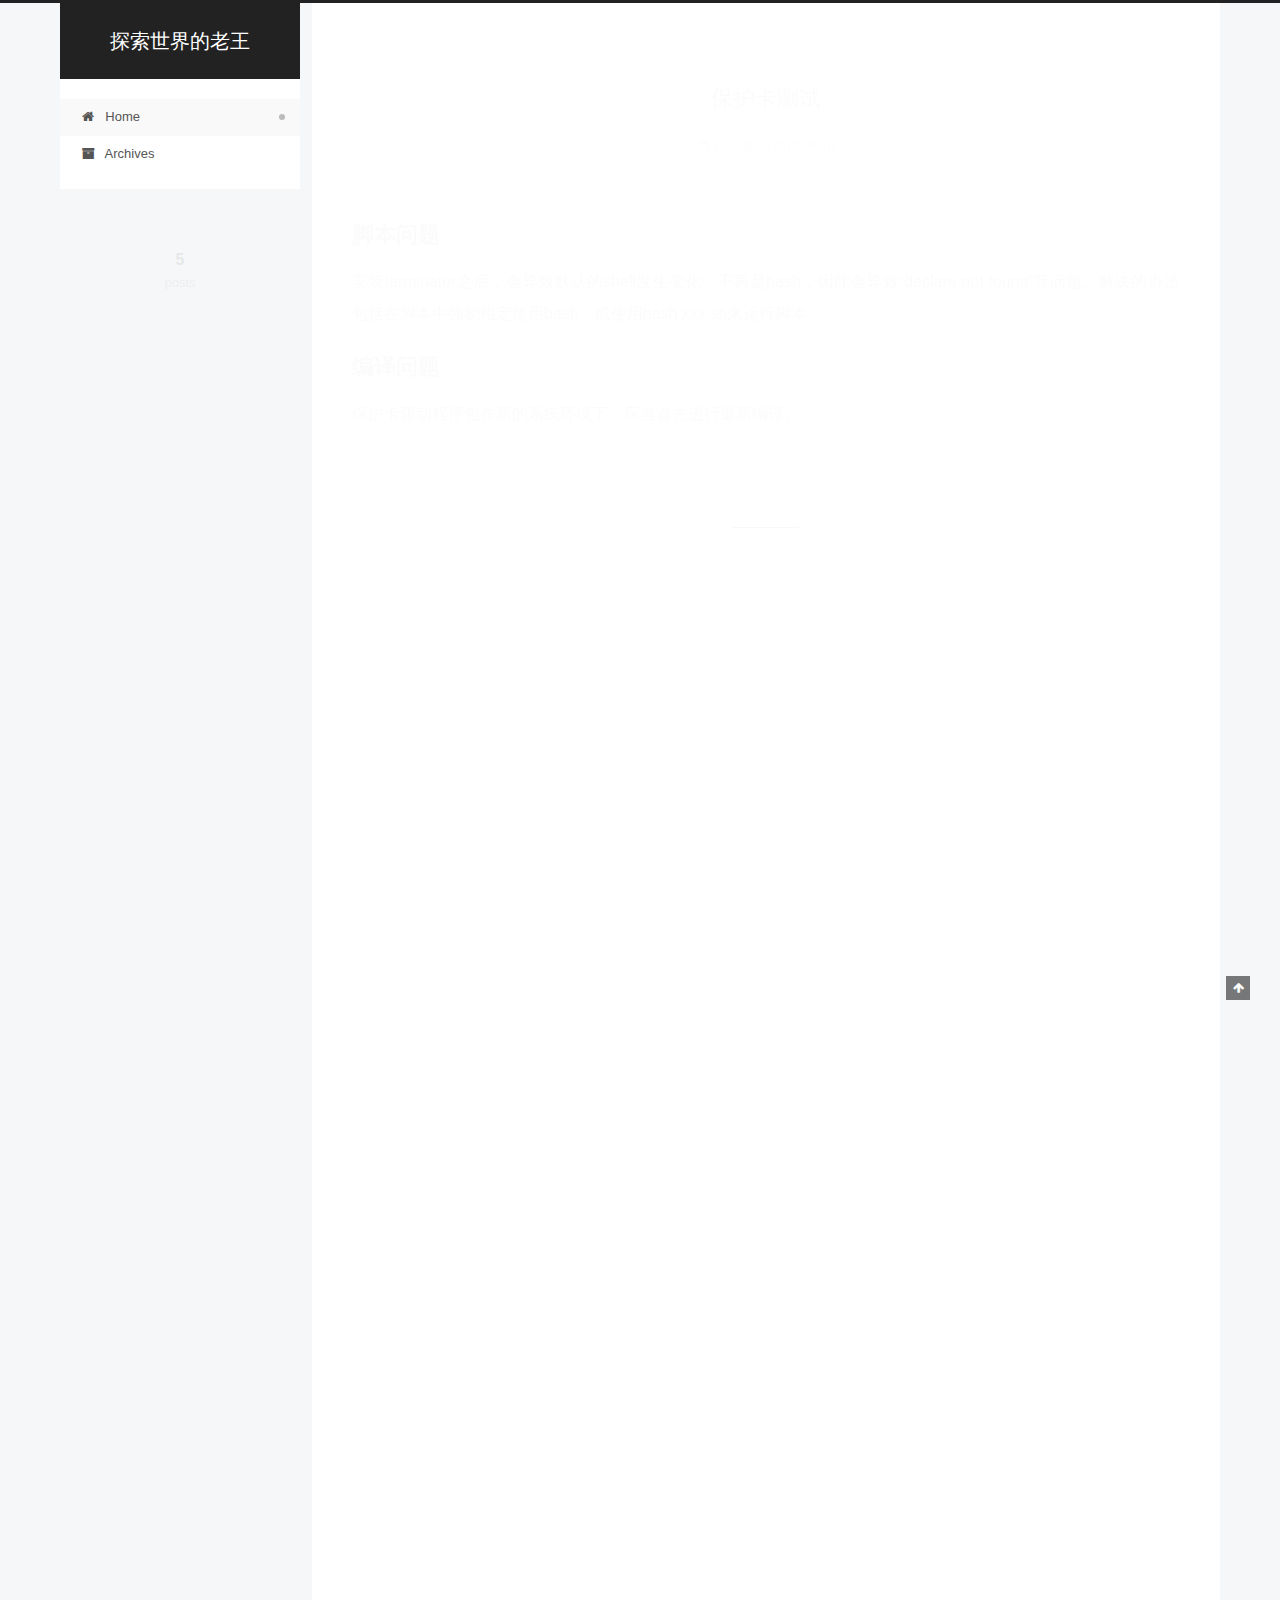
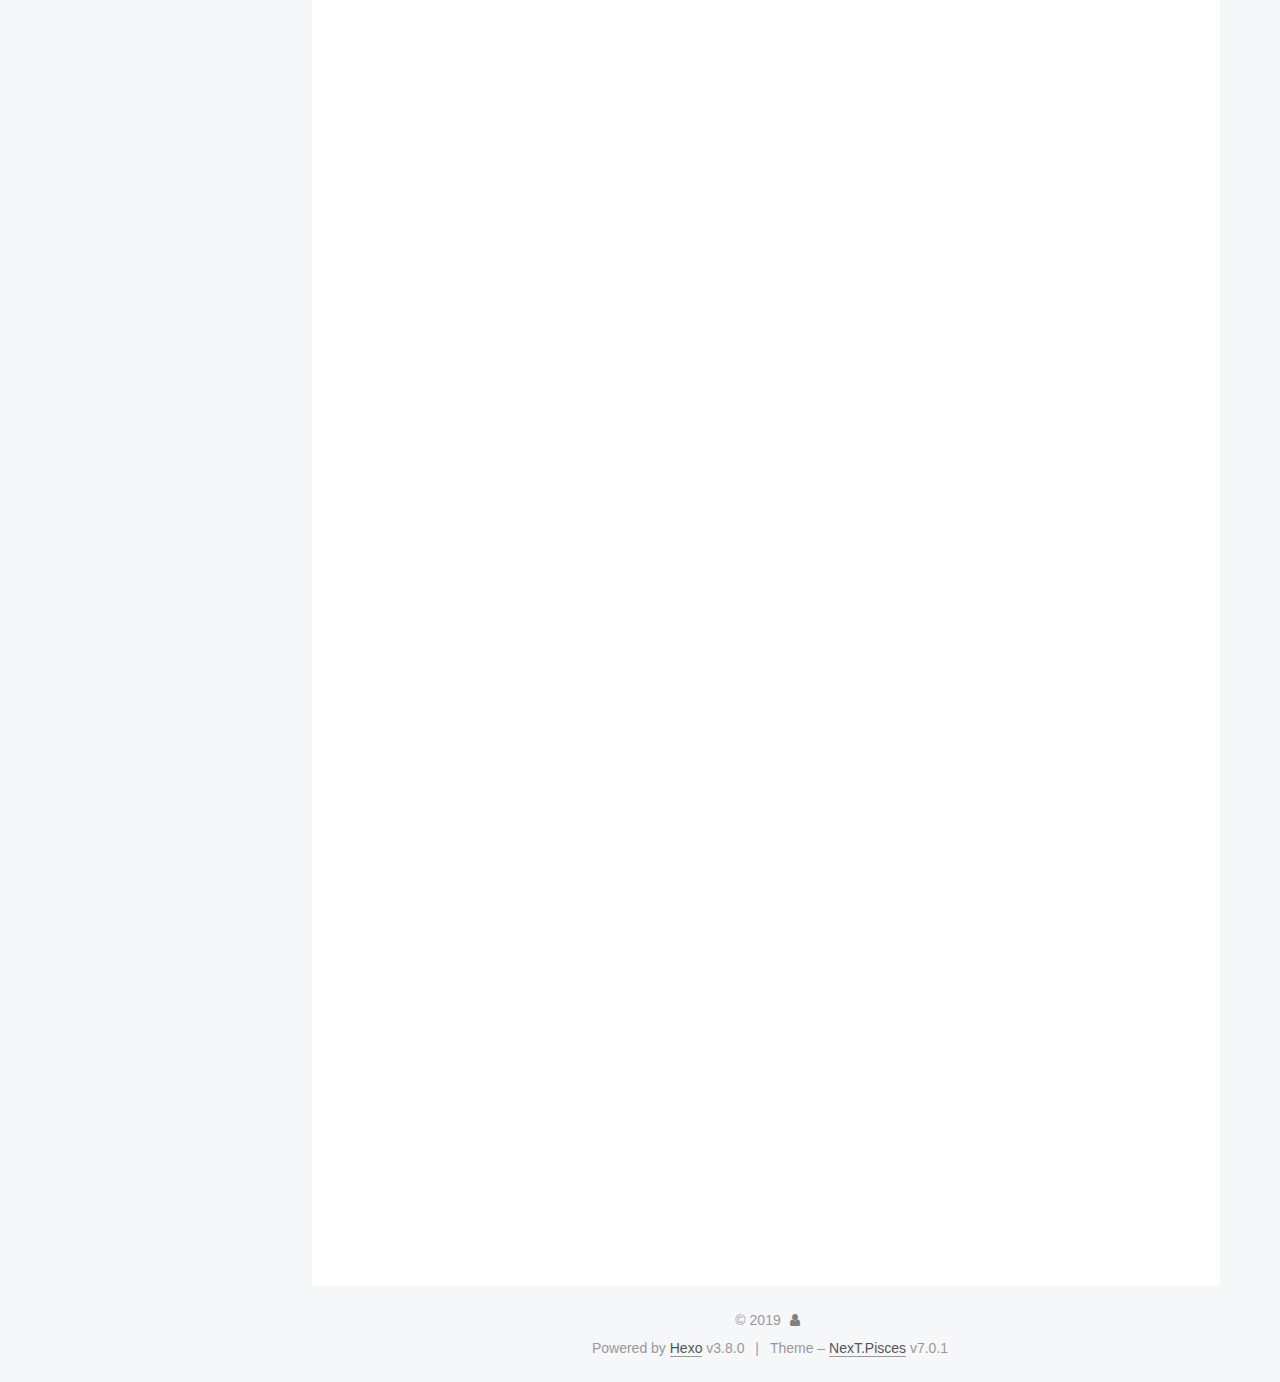
<file: index.html>
<!DOCTYPE html>












  


<html class="theme-next pisces use-motion" lang>
<head><meta name="generator" content="Hexo 3.8.0">
  <meta charset="UTF-8">
<meta http-equiv="X-UA-Compatible" content="IE=edge">
<meta name="viewport" content="width=device-width, initial-scale=1, maximum-scale=2">
<meta name="theme-color" content="#222">
























<link rel="stylesheet" href="/lib/font-awesome/css/font-awesome.min.css?v=4.6.2">

<link rel="stylesheet" href="/css/main.css?v=7.0.1">


  <link rel="apple-touch-icon" sizes="180x180" href="/images/apple-touch-icon-next.png?v=7.0.1">


  <link rel="icon" type="image/png" sizes="32x32" href="/images/favicon-32x32-next.png?v=7.0.1">


  <link rel="icon" type="image/png" sizes="16x16" href="/images/favicon-16x16-next.png?v=7.0.1">


  <link rel="mask-icon" href="/images/logo.svg?v=7.0.1" color="#222">







<script id="hexo.configurations">
  var NexT = window.NexT || {};
  var CONFIG = {
    root: '/',
    scheme: 'Pisces',
    version: '7.0.1',
    sidebar: {"position":"left","display":"post","offset":12,"onmobile":false,"dimmer":false},
    back2top: true,
    back2top_sidebar: false,
    fancybox: false,
    fastclick: false,
    lazyload: false,
    tabs: true,
    motion: {"enable":true,"async":false,"transition":{"post_block":"fadeIn","post_header":"slideDownIn","post_body":"slideDownIn","coll_header":"slideLeftIn","sidebar":"slideUpIn"}},
    algolia: {
      applicationID: '',
      apiKey: '',
      indexName: '',
      hits: {"per_page":10},
      labels: {"input_placeholder":"Search for Posts","hits_empty":"We didn't find any results for the search: ${query}","hits_stats":"${hits} results found in ${time} ms"}
    }
  };
</script>


  




  <meta property="og:type" content="website">
<meta property="og:title" content="探索世界的老王">
<meta property="og:url" content="http://yoursite.com/index.html">
<meta property="og:site_name" content="探索世界的老王">
<meta property="og:locale" content="default">
<meta name="twitter:card" content="summary">
<meta name="twitter:title" content="探索世界的老王">






  <link rel="canonical" href="http://yoursite.com/">



<script id="page.configurations">
  CONFIG.page = {
    sidebar: "",
  };
</script>

  <title>探索世界的老王</title>
  












  <noscript>
  <style>
  .use-motion .motion-element,
  .use-motion .brand,
  .use-motion .menu-item,
  .sidebar-inner,
  .use-motion .post-block,
  .use-motion .pagination,
  .use-motion .comments,
  .use-motion .post-header,
  .use-motion .post-body,
  .use-motion .collection-title { opacity: initial; }

  .use-motion .logo,
  .use-motion .site-title,
  .use-motion .site-subtitle {
    opacity: initial;
    top: initial;
  }

  .use-motion .logo-line-before i { left: initial; }
  .use-motion .logo-line-after i { right: initial; }
  </style>
</noscript>

</head>

<body itemscope itemtype="http://schema.org/WebPage" lang="default">

  
  
    
  

  <div class="container sidebar-position-left 
  page-home">
    <div class="headband"></div>

    <header id="header" class="header" itemscope itemtype="http://schema.org/WPHeader">
      <div class="header-inner"><div class="site-brand-wrapper">
  <div class="site-meta">
    

    <div class="custom-logo-site-title">
      <a href="/" class="brand" rel="start">
        <span class="logo-line-before"><i></i></span>
        <span class="site-title">探索世界的老王</span>
        <span class="logo-line-after"><i></i></span>
      </a>
    </div>
    
    
  </div>

  <div class="site-nav-toggle">
    <button aria-label="Toggle navigation bar">
      <span class="btn-bar"></span>
      <span class="btn-bar"></span>
      <span class="btn-bar"></span>
    </button>
  </div>
</div>



<nav class="site-nav">
  
    <ul id="menu" class="menu">
      
        
        
        
          
          <li class="menu-item menu-item-home menu-item-active">

    
    
    
      
    

    

    <a href="/" rel="section"><i class="menu-item-icon fa fa-fw fa-home"></i> <br>Home</a>

  </li>
        
        
        
          
          <li class="menu-item menu-item-archives">

    
    
    
      
    

    

    <a href="/archives/" rel="section"><i class="menu-item-icon fa fa-fw fa-archive"></i> <br>Archives</a>

  </li>

      
      
    </ul>
  

  

  
</nav>



  



</div>
    </header>

    


    <main id="main" class="main">
      <div class="main-inner">
        <div class="content-wrap">
          
            

          
          <div id="content" class="content">
            
  <section id="posts" class="posts-expand">
    
      

  

  
  
  

  

  <article class="post post-type-normal" itemscope itemtype="http://schema.org/Article">
  
  
  
  <div class="post-block">
    <link itemprop="mainEntityOfPage" href="http://yoursite.com/2019/04/18/保护卡测试/">

    <span hidden itemprop="author" itemscope itemtype="http://schema.org/Person">
      <meta itemprop="name" content>
      <meta itemprop="description" content>
      <meta itemprop="image" content="/images/avatar.gif">
    </span>

    <span hidden itemprop="publisher" itemscope itemtype="http://schema.org/Organization">
      <meta itemprop="name" content="探索世界的老王">
    </span>

    
      <header class="post-header">

        
        
          <h1 class="post-title" itemprop="name headline">
                
                
                <a href="/2019/04/18/保护卡测试/" class="post-title-link" itemprop="url">保护卡测试</a>
              
            
          </h1>
        

        <div class="post-meta">
          <span class="post-time">

            
            
            

            
              <span class="post-meta-item-icon">
                <i class="fa fa-calendar-o"></i>
              </span>
              
                <span class="post-meta-item-text">Posted on</span>
              

              
                
              

              <time title="Created: 2019-04-18 14:40:45 / Modified: 14:48:13" itemprop="dateCreated datePublished" datetime="2019-04-18T14:40:45+08:00">2019-04-18</time>
            

            
              

              
            
          </span>

          

          
            
            
          

          
          

          

          

          

        </div>
      </header>
    

    
    
    
    <div class="post-body" itemprop="articleBody">

      
      

      
        
          
            <h1 id="脚本问题"><a href="#脚本问题" class="headerlink" title="脚本问题"></a>脚本问题</h1><p>安装terminator之后，会导致默认的shell发生变化，不再是bash，因此会导致“declare not found”等问题。解决的办法包括在脚本中强制指定使用bash，或使用bash xxx.sh来运行脚本。</p>
<h1 id="编译问题"><a href="#编译问题" class="headerlink" title="编译问题"></a>编译问题</h1><p>保护卡驱动程序包在新的系统环境下，应当首先进行重新编译。</p>

          
        
      
    </div>

    

    
    
    

    

    
      
    
    

    

    <footer class="post-footer">
      

      

      

      
      
        <div class="post-eof"></div>
      
    </footer>
  </div>
  
  
  
  </article>


    
      

  

  
  
  

  

  <article class="post post-type-normal" itemscope itemtype="http://schema.org/Article">
  
  
  
  <div class="post-block">
    <link itemprop="mainEntityOfPage" href="http://yoursite.com/2019/04/12/硬件中断与软件中断/">

    <span hidden itemprop="author" itemscope itemtype="http://schema.org/Person">
      <meta itemprop="name" content>
      <meta itemprop="description" content>
      <meta itemprop="image" content="/images/avatar.gif">
    </span>

    <span hidden itemprop="publisher" itemscope itemtype="http://schema.org/Organization">
      <meta itemprop="name" content="探索世界的老王">
    </span>

    
      <header class="post-header">

        
        
          <h1 class="post-title" itemprop="name headline">
                
                
                <a href="/2019/04/12/硬件中断与软件中断/" class="post-title-link" itemprop="url">硬件中断与软件中断</a>
              
            
          </h1>
        

        <div class="post-meta">
          <span class="post-time">

            
            
            

            
              <span class="post-meta-item-icon">
                <i class="fa fa-calendar-o"></i>
              </span>
              
                <span class="post-meta-item-text">Posted on</span>
              

              
                
              

              <time title="Created: 2019-04-12 17:07:45" itemprop="dateCreated datePublished" datetime="2019-04-12T17:07:45+08:00">2019-04-12</time>
            

            
              

              
                
                <span class="post-meta-divider">|</span>
                

                <span class="post-meta-item-icon">
                  <i class="fa fa-calendar-check-o"></i>
                </span>
                
                  <span class="post-meta-item-text">Edited on</span>
                
                <time title="Modified: 2019-04-15 10:44:23" itemprop="dateModified" datetime="2019-04-15T10:44:23+08:00">2019-04-15</time>
              
            
          </span>

          

          
            
            
          

          
          

          

          

          

        </div>
      </header>
    

    
    
    
    <div class="post-body" itemprop="articleBody">

      
      

      
        
          <p>中断定义：指当出现需要时，CPU暂时停止当前程序的执行转而执行处理新情况的程序和执行过程。<br>硬件中断，是由与系统相连的外设（如网卡、硬盘、键盘等）自动产生的。每个设备或设备集都有它自己的IRQ（中断请求），基于IRQ，CPU可以将相应的请求分发到相应的硬件驱动上（注：硬件驱动通常是内核中的一个子程序，而不是一个独立的进程）。处理中断的驱动是需要运行在CPU上的，因此，当中断产生时，CPU会暂时停止当前程序的程序转而执行中断请求。<br>软中断，不会直接中断CPU，也只有当前正在运行的代码（或进程）才会产生软中断。软中断是一种需要内核为正在运行的进程去做一些事情（通常为I/O）的请求。<br>
          <!--noindex-->
          
            <div class="post-button text-center">
              <a class="btn" href="/2019/04/12/硬件中断与软件中断/#more" rel="contents">
                Read more &raquo;
              </a>
            </div>
          
          <!--/noindex-->
        
      
    </p></div>

    

    
    
    

    

    
      
    
    

    

    <footer class="post-footer">
      

      

      

      
      
        <div class="post-eof"></div>
      
    </footer>
  </div>
  
  
  
  </article>


    
      

  

  
  
  

  

  <article class="post post-type-normal" itemscope itemtype="http://schema.org/Article">
  
  
  
  <div class="post-block">
    <link itemprop="mainEntityOfPage" href="http://yoursite.com/2019/04/02/How-Is-a-Process-Created/">

    <span hidden itemprop="author" itemscope itemtype="http://schema.org/Person">
      <meta itemprop="name" content>
      <meta itemprop="description" content>
      <meta itemprop="image" content="/images/avatar.gif">
    </span>

    <span hidden itemprop="publisher" itemscope itemtype="http://schema.org/Organization">
      <meta itemprop="name" content="探索世界的老王">
    </span>

    
      <header class="post-header">

        
        
          <h1 class="post-title" itemprop="name headline">
                
                
                <a href="/2019/04/02/How-Is-a-Process-Created/" class="post-title-link" itemprop="url">How Is a Process Created</a>
              
            
          </h1>
        

        <div class="post-meta">
          <span class="post-time">

            
            
            

            
              <span class="post-meta-item-icon">
                <i class="fa fa-calendar-o"></i>
              </span>
              
                <span class="post-meta-item-text">Posted on</span>
              

              
                
              

              <time title="Created: 2019-04-02 15:25:24 / Modified: 15:52:07" itemprop="dateCreated datePublished" datetime="2019-04-02T15:25:24+08:00">2019-04-02</time>
            

            
              

              
            
          </span>

          

          
            
            
          

          
          

          

          

          

        </div>
      </header>
    

    
    
    
    <div class="post-body" itemprop="articleBody">

      
      

      
        
          <p>While this might be a little clumsy, you could say that. Creating a process takes two steps:</p>
<p>Allocate a u area (basically, information about the process that is accessible to the kernel), fill an entry in the process table, initialise all related components… basically, just create another process for the kernel to manage. This is done through the fork system call.</p>
<p>Load an executable file into memory. This is done through the exec (now execve) system call. During this call, 3 main memory areas, called regions are filled:</p>
<pre><code>The text region, which consists of a set of instructions your process is to follow : basically, your program. This is contained within your executable file (the compiler writes it based on your source code).
The data region, which contains your initialised data (variables with values, e.g. int myvar = 1) and enough space to hold unitialised data (called bss), such as an array (e.g. char buffer[256]).
The stack region. This part is a little trickier to explain, and as I said in a comment, Maurice J. Bach does it better than I ever would (chapter 2, section 2.2.2). Basically, the stack is a dynamic area in memory, which grows as functions are called, and shrinks as they return. When executing a program, frames corresponding to the main function are pushed onto the stack. These frames will be popped when the program terminates.
</code></pre>
          <!--noindex-->
          
            <div class="post-button text-center">
              <a class="btn" href="/2019/04/02/How-Is-a-Process-Created/#more" rel="contents">
                Read more &raquo;
              </a>
            </div>
          
          <!--/noindex-->
        
      
    </div>

    

    
    
    

    

    
      
    
    

    

    <footer class="post-footer">
      

      

      

      
      
        <div class="post-eof"></div>
      
    </footer>
  </div>
  
  
  
  </article>


    
      

  

  
  
  

  

  <article class="post post-type-normal" itemscope itemtype="http://schema.org/Article">
  
  
  
  <div class="post-block">
    <link itemprop="mainEntityOfPage" href="http://yoursite.com/2019/04/02/How-Computers-Work-The-CPU-and-Memory/">

    <span hidden itemprop="author" itemscope itemtype="http://schema.org/Person">
      <meta itemprop="name" content>
      <meta itemprop="description" content>
      <meta itemprop="image" content="/images/avatar.gif">
    </span>

    <span hidden itemprop="publisher" itemscope itemtype="http://schema.org/Organization">
      <meta itemprop="name" content="探索世界的老王">
    </span>

    
      <header class="post-header">

        
        
          <h1 class="post-title" itemprop="name headline">
                
                
                <a href="/2019/04/02/How-Computers-Work-The-CPU-and-Memory/" class="post-title-link" itemprop="url">How Computers Work: The CPU and Memory</a>
              
            
          </h1>
        

        <div class="post-meta">
          <span class="post-time">

            
            
            

            
              <span class="post-meta-item-icon">
                <i class="fa fa-calendar-o"></i>
              </span>
              
                <span class="post-meta-item-text">Posted on</span>
              

              
                
              

              <time title="Created: 2019-04-02 11:02:44 / Modified: 11:16:07" itemprop="dateCreated datePublished" datetime="2019-04-02T11:02:44+08:00">2019-04-02</time>
            

            
              

              
            
          </span>

          

          
            
            
          

          
          

          

          

          

        </div>
      </header>
    

    
    
    
    <div class="post-body" itemprop="articleBody">

      
      

      
        
          <h1 id="The-Central-Processing-Unit-CPU"><a href="#The-Central-Processing-Unit-CPU" class="headerlink" title="The Central Processing Unit (CPU)"></a>The Central Processing Unit (CPU)</h1><p>The computer does its primary work in a part of the machine we cannot see, a control center that converts data input to information output. This control center, called the central processing unit (CPU), is a highly complex, extensive set of electronic circuitry that executes stored program instructions. All computers, large and small, must have a central processing unit. As Figure 1 shows, the central processing unit consists of two parts: The control unit and the arithmetic/logic unit. Each part has a specific function.<br>
          <!--noindex-->
          
            <div class="post-button text-center">
              <a class="btn" href="/2019/04/02/How-Computers-Work-The-CPU-and-Memory/#more" rel="contents">
                Read more &raquo;
              </a>
            </div>
          
          <!--/noindex-->
        
      
    </p></div>

    

    
    
    

    

    
      
    
    

    

    <footer class="post-footer">
      

      

      

      
      
        <div class="post-eof"></div>
      
    </footer>
  </div>
  
  
  
  </article>


    
      

  

  
  
  

  

  <article class="post post-type-normal" itemscope itemtype="http://schema.org/Article">
  
  
  
  <div class="post-block">
    <link itemprop="mainEntityOfPage" href="http://yoursite.com/2019/03/20/Build-VPN-Server-with-StrongSwan/">

    <span hidden itemprop="author" itemscope itemtype="http://schema.org/Person">
      <meta itemprop="name" content>
      <meta itemprop="description" content>
      <meta itemprop="image" content="/images/avatar.gif">
    </span>

    <span hidden itemprop="publisher" itemscope itemtype="http://schema.org/Organization">
      <meta itemprop="name" content="探索世界的老王">
    </span>

    
      <header class="post-header">

        
        
          <h1 class="post-title" itemprop="name headline">
                
                
                <a href="/2019/03/20/Build-VPN-Server-with-StrongSwan/" class="post-title-link" itemprop="url">Build VPN Server with StrongSwan</a>
              
            
          </h1>
        

        <div class="post-meta">
          <span class="post-time">

            
            
            

            
              <span class="post-meta-item-icon">
                <i class="fa fa-calendar-o"></i>
              </span>
              
                <span class="post-meta-item-text">Posted on</span>
              

              
                
              

              <time title="Created: 2019-03-20 21:36:35" itemprop="dateCreated datePublished" datetime="2019-03-20T21:36:35+08:00">2019-03-20</time>
            

            
              

              
                
                <span class="post-meta-divider">|</span>
                

                <span class="post-meta-item-icon">
                  <i class="fa fa-calendar-check-o"></i>
                </span>
                
                  <span class="post-meta-item-text">Edited on</span>
                
                <time title="Modified: 2019-04-02 11:13:50" itemprop="dateModified" datetime="2019-04-02T11:13:50+08:00">2019-04-02</time>
              
            
          </span>

          

          
            
            
          

          
          

          

          

          

        </div>
      </header>
    

    
    
    
    <div class="post-body" itemprop="articleBody">

      
      

      
        
          <p>Ubuntu 16.04下安装配置指南 <a href="https://www.howtoing.com/how-to-set-up-an-ikev2-vpn-server-with-strongswan-on-ubuntu-16-04/" target="_blank" rel="noopener">https://www.howtoing.com/how-to-set-up-an-ikev2-vpn-server-with-strongswan-on-ubuntu-16-04/</a></p>
<h1 id="重点关注"><a href="#重点关注" class="headerlink" title="重点关注"></a>重点关注</h1><p>研究ipsec.conf文件中各个配置选项的准确含义；<br>研究ipsec.secrets文件中各个配置项的准确含义；<br>使用sudo ipsec statusall命令查看状态；<br>
          <!--noindex-->
          
            <div class="post-button text-center">
              <a class="btn" href="/2019/03/20/Build-VPN-Server-with-StrongSwan/#more" rel="contents">
                Read more &raquo;
              </a>
            </div>
          
          <!--/noindex-->
        
      
    </p></div>

    

    
    
    

    

    
      
    
    

    

    <footer class="post-footer">
      

      

      

      
      
        <div class="post-eof"></div>
      
    </footer>
  </div>
  
  
  
  </article>


    
  </section>

  


          </div>
          

        </div>
        
          
  
  <div class="sidebar-toggle">
    <div class="sidebar-toggle-line-wrap">
      <span class="sidebar-toggle-line sidebar-toggle-line-first"></span>
      <span class="sidebar-toggle-line sidebar-toggle-line-middle"></span>
      <span class="sidebar-toggle-line sidebar-toggle-line-last"></span>
    </div>
  </div>

  <aside id="sidebar" class="sidebar">
    <div class="sidebar-inner">

      

      

      <div class="site-overview-wrap sidebar-panel sidebar-panel-active">
        <div class="site-overview">
          <div class="site-author motion-element" itemprop="author" itemscope itemtype="http://schema.org/Person">
            
              <p class="site-author-name" itemprop="name"></p>
              <div class="site-description motion-element" itemprop="description"></div>
          </div>

          
            <nav class="site-state motion-element">
              
                <div class="site-state-item site-state-posts">
                
                  <a href="/archives/">
                
                    <span class="site-state-item-count">5</span>
                    <span class="site-state-item-name">posts</span>
                  </a>
                </div>
              

              

              
            </nav>
          

          

          

          

          

          
          

          
            
          
          

        </div>
      </div>

      

      

    </div>
  </aside>
  


        
      </div>
    </main>

    <footer id="footer" class="footer">
      <div class="footer-inner">
        <div class="copyright">&copy; <span itemprop="copyrightYear">2019</span>
  <span class="with-love" id="animate">
    <i class="fa fa-user"></i>
  </span>
  <span class="author" itemprop="copyrightHolder"></span>

  

  
</div>


  <div class="powered-by">Powered by <a href="https://hexo.io" class="theme-link" rel="noopener" target="_blank">Hexo</a> v3.8.0</div>



  <span class="post-meta-divider">|</span>



  <div class="theme-info">Theme – <a href="https://theme-next.org" class="theme-link" rel="noopener" target="_blank">NexT.Pisces</a> v7.0.1</div>




        








        
      </div>
    </footer>

    
      <div class="back-to-top">
        <i class="fa fa-arrow-up"></i>
        
      </div>
    

    

    

    
  </div>

  

<script>
  if (Object.prototype.toString.call(window.Promise) !== '[object Function]') {
    window.Promise = null;
  }
</script>


























  
  <script src="/lib/jquery/index.js?v=2.1.3"></script>

  
  <script src="/lib/velocity/velocity.min.js?v=1.2.1"></script>

  
  <script src="/lib/velocity/velocity.ui.min.js?v=1.2.1"></script>


  


  <script src="/js/src/utils.js?v=7.0.1"></script>

  <script src="/js/src/motion.js?v=7.0.1"></script>



  
  


  <script src="/js/src/affix.js?v=7.0.1"></script>

  <script src="/js/src/schemes/pisces.js?v=7.0.1"></script>



  

  


  <script src="/js/src/next-boot.js?v=7.0.1"></script>


  

  

  

  



  




  

  

  

  

  

  

  

  

  

  

  

  

  

  

</body>
</html>
</file>
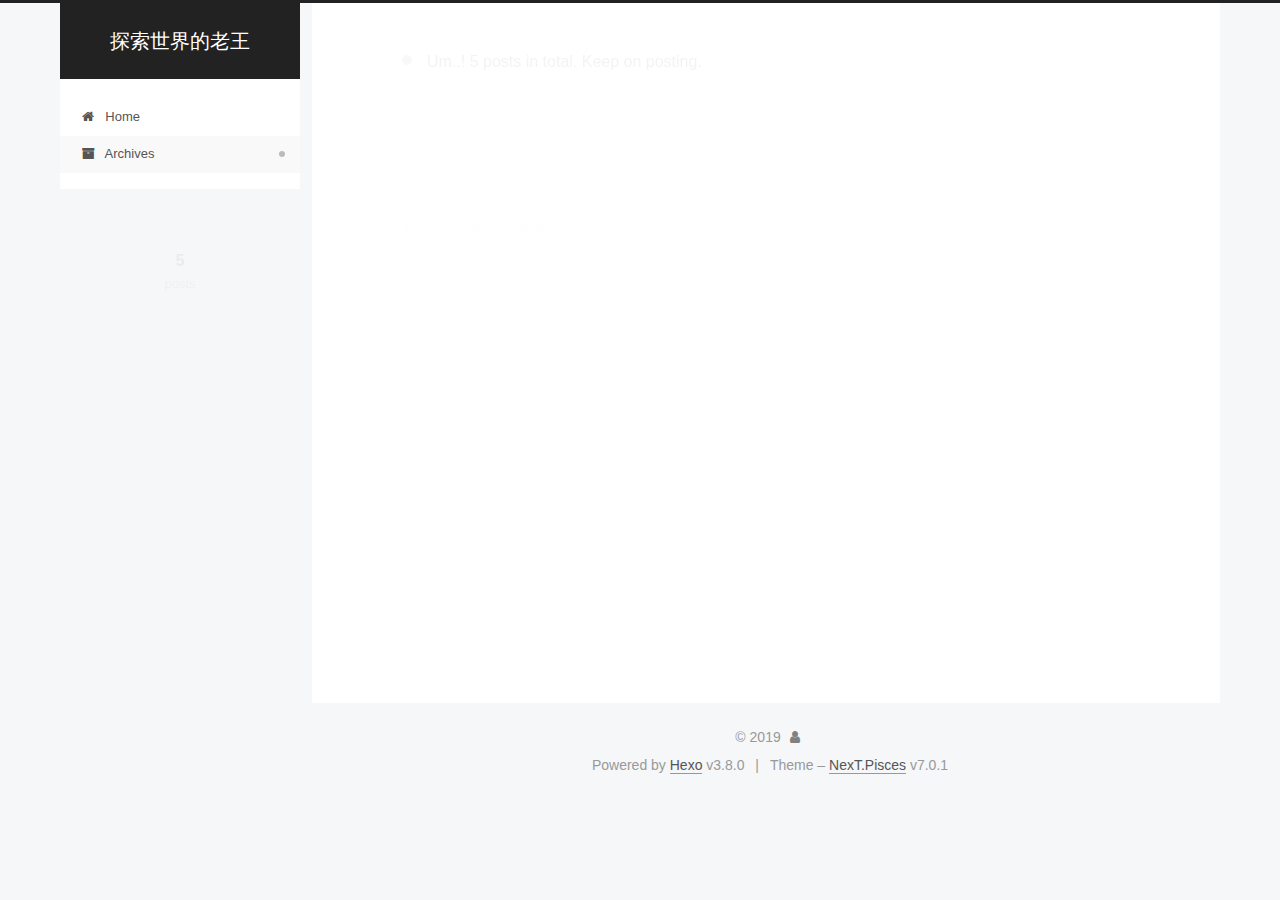
<file: archives/index.html>
<!DOCTYPE html>












  


<html class="theme-next pisces use-motion" lang>
<head><meta name="generator" content="Hexo 3.8.0">
  <meta charset="UTF-8">
<meta http-equiv="X-UA-Compatible" content="IE=edge">
<meta name="viewport" content="width=device-width, initial-scale=1, maximum-scale=2">
<meta name="theme-color" content="#222">
























<link rel="stylesheet" href="/lib/font-awesome/css/font-awesome.min.css?v=4.6.2">

<link rel="stylesheet" href="/css/main.css?v=7.0.1">


  <link rel="apple-touch-icon" sizes="180x180" href="/images/apple-touch-icon-next.png?v=7.0.1">


  <link rel="icon" type="image/png" sizes="32x32" href="/images/favicon-32x32-next.png?v=7.0.1">


  <link rel="icon" type="image/png" sizes="16x16" href="/images/favicon-16x16-next.png?v=7.0.1">


  <link rel="mask-icon" href="/images/logo.svg?v=7.0.1" color="#222">







<script id="hexo.configurations">
  var NexT = window.NexT || {};
  var CONFIG = {
    root: '/',
    scheme: 'Pisces',
    version: '7.0.1',
    sidebar: {"position":"left","display":"post","offset":12,"onmobile":false,"dimmer":false},
    back2top: true,
    back2top_sidebar: false,
    fancybox: false,
    fastclick: false,
    lazyload: false,
    tabs: true,
    motion: {"enable":true,"async":false,"transition":{"post_block":"fadeIn","post_header":"slideDownIn","post_body":"slideDownIn","coll_header":"slideLeftIn","sidebar":"slideUpIn"}},
    algolia: {
      applicationID: '',
      apiKey: '',
      indexName: '',
      hits: {"per_page":10},
      labels: {"input_placeholder":"Search for Posts","hits_empty":"We didn't find any results for the search: ${query}","hits_stats":"${hits} results found in ${time} ms"}
    }
  };
</script>


  




  <meta property="og:type" content="website">
<meta property="og:title" content="探索世界的老王">
<meta property="og:url" content="http://yoursite.com/archives/index.html">
<meta property="og:site_name" content="探索世界的老王">
<meta property="og:locale" content="default">
<meta name="twitter:card" content="summary">
<meta name="twitter:title" content="探索世界的老王">






  <link rel="canonical" href="http://yoursite.com/archives/">



<script id="page.configurations">
  CONFIG.page = {
    sidebar: "",
  };
</script>

  <title>Archive | 探索世界的老王</title>
  












  <noscript>
  <style>
  .use-motion .motion-element,
  .use-motion .brand,
  .use-motion .menu-item,
  .sidebar-inner,
  .use-motion .post-block,
  .use-motion .pagination,
  .use-motion .comments,
  .use-motion .post-header,
  .use-motion .post-body,
  .use-motion .collection-title { opacity: initial; }

  .use-motion .logo,
  .use-motion .site-title,
  .use-motion .site-subtitle {
    opacity: initial;
    top: initial;
  }

  .use-motion .logo-line-before i { left: initial; }
  .use-motion .logo-line-after i { right: initial; }
  </style>
</noscript>

</head>

<body itemscope itemtype="http://schema.org/WebPage" lang="default">

  
  
    
  

  <div class="container sidebar-position-left page-archive">
    <div class="headband"></div>

    <header id="header" class="header" itemscope itemtype="http://schema.org/WPHeader">
      <div class="header-inner"><div class="site-brand-wrapper">
  <div class="site-meta">
    

    <div class="custom-logo-site-title">
      <a href="/" class="brand" rel="start">
        <span class="logo-line-before"><i></i></span>
        <span class="site-title">探索世界的老王</span>
        <span class="logo-line-after"><i></i></span>
      </a>
    </div>
    
    
  </div>

  <div class="site-nav-toggle">
    <button aria-label="Toggle navigation bar">
      <span class="btn-bar"></span>
      <span class="btn-bar"></span>
      <span class="btn-bar"></span>
    </button>
  </div>
</div>



<nav class="site-nav">
  
    <ul id="menu" class="menu">
      
        
        
        
          
          <li class="menu-item menu-item-home">

    
    
    
      
    

    

    <a href="/" rel="section"><i class="menu-item-icon fa fa-fw fa-home"></i> <br>Home</a>

  </li>
        
        
        
          
          <li class="menu-item menu-item-archives menu-item-active">

    
    
    
      
    

    

    <a href="/archives/" rel="section"><i class="menu-item-icon fa fa-fw fa-archive"></i> <br>Archives</a>

  </li>

      
      
    </ul>
  

  

  
</nav>



  



</div>
    </header>

    


    <main id="main" class="main">
      <div class="main-inner">
        <div class="content-wrap">
          
            

    
    
      
      
    
      
      
    
    

  


          
          <div id="content" class="content">
            

  
  
  
  <div class="post-block archive">
    <div id="posts" class="posts-collapse">
      <span class="archive-move-on"></span>

      
      <span class="archive-page-counter">
        
        
        
          
        
        Um..! 5 posts in total. Keep on posting.
      </span>
      

      

        
        
        

        
          
          <div class="collection-title">
            <h1 class="archive-year" id="archive-year-2019">2019</h1>
          </div>
        
        

        

  <article class="post post-type-normal" itemscope itemtype="http://schema.org/Article">
    <header class="post-header">

      <h2 class="post-title">
        
          <a class="post-title-link" href="/2019/04/18/保护卡测试/" itemprop="url">
            
              <span itemprop="name">保护卡测试</span>
            
          </a>
        
      </h2>

      <div class="post-meta">
        <time class="post-time" itemprop="dateCreated" datetime="2019-04-18T14:40:45+08:00" content="2019-04-18">
          04-18
        </time>
      </div>

    </header>
  </article>



      

        
        
        

        
        

        

  <article class="post post-type-normal" itemscope itemtype="http://schema.org/Article">
    <header class="post-header">

      <h2 class="post-title">
        
          <a class="post-title-link" href="/2019/04/12/硬件中断与软件中断/" itemprop="url">
            
              <span itemprop="name">硬件中断与软件中断</span>
            
          </a>
        
      </h2>

      <div class="post-meta">
        <time class="post-time" itemprop="dateCreated" datetime="2019-04-12T17:07:45+08:00" content="2019-04-12">
          04-12
        </time>
      </div>

    </header>
  </article>



      

        
        
        

        
        

        

  <article class="post post-type-normal" itemscope itemtype="http://schema.org/Article">
    <header class="post-header">

      <h2 class="post-title">
        
          <a class="post-title-link" href="/2019/04/02/How-Is-a-Process-Created/" itemprop="url">
            
              <span itemprop="name">How Is a Process Created</span>
            
          </a>
        
      </h2>

      <div class="post-meta">
        <time class="post-time" itemprop="dateCreated" datetime="2019-04-02T15:25:24+08:00" content="2019-04-02">
          04-02
        </time>
      </div>

    </header>
  </article>



      

        
        
        

        
        

        

  <article class="post post-type-normal" itemscope itemtype="http://schema.org/Article">
    <header class="post-header">

      <h2 class="post-title">
        
          <a class="post-title-link" href="/2019/04/02/How-Computers-Work-The-CPU-and-Memory/" itemprop="url">
            
              <span itemprop="name">How Computers Work: The CPU and Memory</span>
            
          </a>
        
      </h2>

      <div class="post-meta">
        <time class="post-time" itemprop="dateCreated" datetime="2019-04-02T11:02:44+08:00" content="2019-04-02">
          04-02
        </time>
      </div>

    </header>
  </article>



      

        
        
        

        
        

        

  <article class="post post-type-normal" itemscope itemtype="http://schema.org/Article">
    <header class="post-header">

      <h2 class="post-title">
        
          <a class="post-title-link" href="/2019/03/20/Build-VPN-Server-with-StrongSwan/" itemprop="url">
            
              <span itemprop="name">Build VPN Server with StrongSwan</span>
            
          </a>
        
      </h2>

      <div class="post-meta">
        <time class="post-time" itemprop="dateCreated" datetime="2019-03-20T21:36:35+08:00" content="2019-03-20">
          03-20
        </time>
      </div>

    </header>
  </article>



      

    </div>
  </div>
  
  
  

  



          </div>
          

        </div>
        
          
  
  <div class="sidebar-toggle">
    <div class="sidebar-toggle-line-wrap">
      <span class="sidebar-toggle-line sidebar-toggle-line-first"></span>
      <span class="sidebar-toggle-line sidebar-toggle-line-middle"></span>
      <span class="sidebar-toggle-line sidebar-toggle-line-last"></span>
    </div>
  </div>

  <aside id="sidebar" class="sidebar">
    <div class="sidebar-inner">

      

      

      <div class="site-overview-wrap sidebar-panel sidebar-panel-active">
        <div class="site-overview">
          <div class="site-author motion-element" itemprop="author" itemscope itemtype="http://schema.org/Person">
            
              <p class="site-author-name" itemprop="name"></p>
              <div class="site-description motion-element" itemprop="description"></div>
          </div>

          
            <nav class="site-state motion-element">
              
                <div class="site-state-item site-state-posts">
                
                  <a href="/archives/">
                
                    <span class="site-state-item-count">5</span>
                    <span class="site-state-item-name">posts</span>
                  </a>
                </div>
              

              

              
            </nav>
          

          

          

          

          

          
          

          
            
          
          

        </div>
      </div>

      

      

    </div>
  </aside>
  


        
      </div>
    </main>

    <footer id="footer" class="footer">
      <div class="footer-inner">
        <div class="copyright">&copy; <span itemprop="copyrightYear">2019</span>
  <span class="with-love" id="animate">
    <i class="fa fa-user"></i>
  </span>
  <span class="author" itemprop="copyrightHolder"></span>

  

  
</div>


  <div class="powered-by">Powered by <a href="https://hexo.io" class="theme-link" rel="noopener" target="_blank">Hexo</a> v3.8.0</div>



  <span class="post-meta-divider">|</span>



  <div class="theme-info">Theme – <a href="https://theme-next.org" class="theme-link" rel="noopener" target="_blank">NexT.Pisces</a> v7.0.1</div>




        








        
      </div>
    </footer>

    
      <div class="back-to-top">
        <i class="fa fa-arrow-up"></i>
        
      </div>
    

    

    

    
  </div>

  

<script>
  if (Object.prototype.toString.call(window.Promise) !== '[object Function]') {
    window.Promise = null;
  }
</script>


























  
  <script src="/lib/jquery/index.js?v=2.1.3"></script>

  
  <script src="/lib/velocity/velocity.min.js?v=1.2.1"></script>

  
  <script src="/lib/velocity/velocity.ui.min.js?v=1.2.1"></script>


  


  <script src="/js/src/utils.js?v=7.0.1"></script>

  <script src="/js/src/motion.js?v=7.0.1"></script>



  
  


  <script src="/js/src/affix.js?v=7.0.1"></script>

  <script src="/js/src/schemes/pisces.js?v=7.0.1"></script>



  

  


  <script src="/js/src/next-boot.js?v=7.0.1"></script>


  

  

  

  



  




  

  

  

  

  

  

  

  

  

  

  

  

  

  

</body>
</html>
</file>
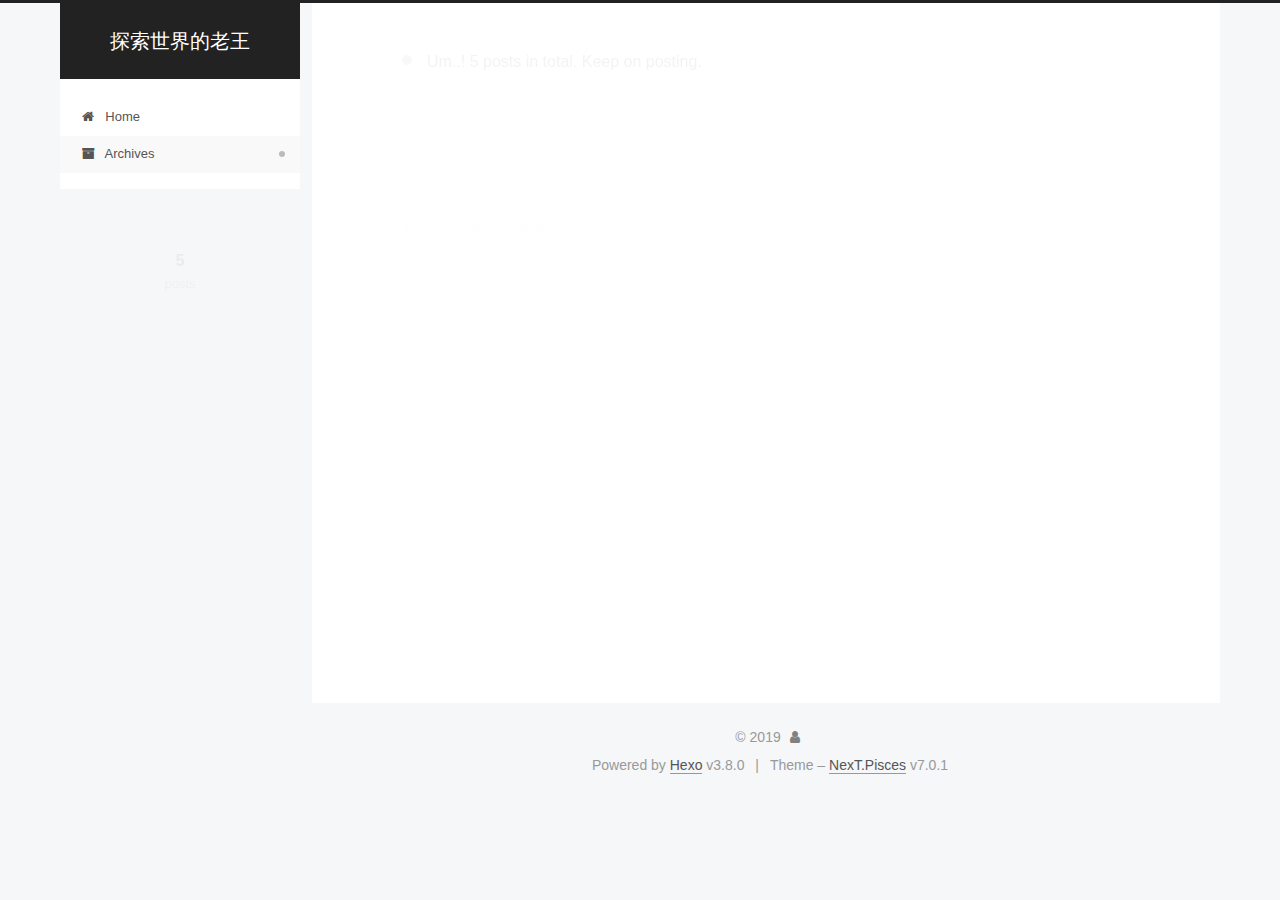
<file: archives/2019/index.html>
<!DOCTYPE html>












  


<html class="theme-next pisces use-motion" lang>
<head><meta name="generator" content="Hexo 3.8.0">
  <meta charset="UTF-8">
<meta http-equiv="X-UA-Compatible" content="IE=edge">
<meta name="viewport" content="width=device-width, initial-scale=1, maximum-scale=2">
<meta name="theme-color" content="#222">
























<link rel="stylesheet" href="/lib/font-awesome/css/font-awesome.min.css?v=4.6.2">

<link rel="stylesheet" href="/css/main.css?v=7.0.1">


  <link rel="apple-touch-icon" sizes="180x180" href="/images/apple-touch-icon-next.png?v=7.0.1">


  <link rel="icon" type="image/png" sizes="32x32" href="/images/favicon-32x32-next.png?v=7.0.1">


  <link rel="icon" type="image/png" sizes="16x16" href="/images/favicon-16x16-next.png?v=7.0.1">


  <link rel="mask-icon" href="/images/logo.svg?v=7.0.1" color="#222">







<script id="hexo.configurations">
  var NexT = window.NexT || {};
  var CONFIG = {
    root: '/',
    scheme: 'Pisces',
    version: '7.0.1',
    sidebar: {"position":"left","display":"post","offset":12,"onmobile":false,"dimmer":false},
    back2top: true,
    back2top_sidebar: false,
    fancybox: false,
    fastclick: false,
    lazyload: false,
    tabs: true,
    motion: {"enable":true,"async":false,"transition":{"post_block":"fadeIn","post_header":"slideDownIn","post_body":"slideDownIn","coll_header":"slideLeftIn","sidebar":"slideUpIn"}},
    algolia: {
      applicationID: '',
      apiKey: '',
      indexName: '',
      hits: {"per_page":10},
      labels: {"input_placeholder":"Search for Posts","hits_empty":"We didn't find any results for the search: ${query}","hits_stats":"${hits} results found in ${time} ms"}
    }
  };
</script>


  




  <meta property="og:type" content="website">
<meta property="og:title" content="探索世界的老王">
<meta property="og:url" content="http://yoursite.com/archives/2019/index.html">
<meta property="og:site_name" content="探索世界的老王">
<meta property="og:locale" content="default">
<meta name="twitter:card" content="summary">
<meta name="twitter:title" content="探索世界的老王">






  <link rel="canonical" href="http://yoursite.com/archives/2019/">



<script id="page.configurations">
  CONFIG.page = {
    sidebar: "",
  };
</script>

  <title>Archive | 探索世界的老王</title>
  












  <noscript>
  <style>
  .use-motion .motion-element,
  .use-motion .brand,
  .use-motion .menu-item,
  .sidebar-inner,
  .use-motion .post-block,
  .use-motion .pagination,
  .use-motion .comments,
  .use-motion .post-header,
  .use-motion .post-body,
  .use-motion .collection-title { opacity: initial; }

  .use-motion .logo,
  .use-motion .site-title,
  .use-motion .site-subtitle {
    opacity: initial;
    top: initial;
  }

  .use-motion .logo-line-before i { left: initial; }
  .use-motion .logo-line-after i { right: initial; }
  </style>
</noscript>

</head>

<body itemscope itemtype="http://schema.org/WebPage" lang="default">

  
  
    
  

  <div class="container sidebar-position-left page-archive">
    <div class="headband"></div>

    <header id="header" class="header" itemscope itemtype="http://schema.org/WPHeader">
      <div class="header-inner"><div class="site-brand-wrapper">
  <div class="site-meta">
    

    <div class="custom-logo-site-title">
      <a href="/" class="brand" rel="start">
        <span class="logo-line-before"><i></i></span>
        <span class="site-title">探索世界的老王</span>
        <span class="logo-line-after"><i></i></span>
      </a>
    </div>
    
    
  </div>

  <div class="site-nav-toggle">
    <button aria-label="Toggle navigation bar">
      <span class="btn-bar"></span>
      <span class="btn-bar"></span>
      <span class="btn-bar"></span>
    </button>
  </div>
</div>



<nav class="site-nav">
  
    <ul id="menu" class="menu">
      
        
        
        
          
          <li class="menu-item menu-item-home">

    
    
    
      
    

    

    <a href="/" rel="section"><i class="menu-item-icon fa fa-fw fa-home"></i> <br>Home</a>

  </li>
        
        
        
          
          <li class="menu-item menu-item-archives menu-item-active">

    
    
    
      
    

    

    <a href="/archives/" rel="section"><i class="menu-item-icon fa fa-fw fa-archive"></i> <br>Archives</a>

  </li>

      
      
    </ul>
  

  

  
</nav>



  



</div>
    </header>

    


    <main id="main" class="main">
      <div class="main-inner">
        <div class="content-wrap">
          
            

    
    
      
      
    
      
      
    
    

  


          
          <div id="content" class="content">
            

  
  
  
  <div class="post-block archive">
    <div id="posts" class="posts-collapse">
      <span class="archive-move-on"></span>

      
      <span class="archive-page-counter">
        
        
        
          
        
        Um..! 5 posts in total. Keep on posting.
      </span>
      

      

        
        
        

        
          
          <div class="collection-title">
            <h1 class="archive-year" id="archive-year-2019">2019</h1>
          </div>
        
        

        

  <article class="post post-type-normal" itemscope itemtype="http://schema.org/Article">
    <header class="post-header">

      <h2 class="post-title">
        
          <a class="post-title-link" href="/2019/04/18/保护卡测试/" itemprop="url">
            
              <span itemprop="name">保护卡测试</span>
            
          </a>
        
      </h2>

      <div class="post-meta">
        <time class="post-time" itemprop="dateCreated" datetime="2019-04-18T14:40:45+08:00" content="2019-04-18">
          04-18
        </time>
      </div>

    </header>
  </article>



      

        
        
        

        
        

        

  <article class="post post-type-normal" itemscope itemtype="http://schema.org/Article">
    <header class="post-header">

      <h2 class="post-title">
        
          <a class="post-title-link" href="/2019/04/12/硬件中断与软件中断/" itemprop="url">
            
              <span itemprop="name">硬件中断与软件中断</span>
            
          </a>
        
      </h2>

      <div class="post-meta">
        <time class="post-time" itemprop="dateCreated" datetime="2019-04-12T17:07:45+08:00" content="2019-04-12">
          04-12
        </time>
      </div>

    </header>
  </article>



      

        
        
        

        
        

        

  <article class="post post-type-normal" itemscope itemtype="http://schema.org/Article">
    <header class="post-header">

      <h2 class="post-title">
        
          <a class="post-title-link" href="/2019/04/02/How-Is-a-Process-Created/" itemprop="url">
            
              <span itemprop="name">How Is a Process Created</span>
            
          </a>
        
      </h2>

      <div class="post-meta">
        <time class="post-time" itemprop="dateCreated" datetime="2019-04-02T15:25:24+08:00" content="2019-04-02">
          04-02
        </time>
      </div>

    </header>
  </article>



      

        
        
        

        
        

        

  <article class="post post-type-normal" itemscope itemtype="http://schema.org/Article">
    <header class="post-header">

      <h2 class="post-title">
        
          <a class="post-title-link" href="/2019/04/02/How-Computers-Work-The-CPU-and-Memory/" itemprop="url">
            
              <span itemprop="name">How Computers Work: The CPU and Memory</span>
            
          </a>
        
      </h2>

      <div class="post-meta">
        <time class="post-time" itemprop="dateCreated" datetime="2019-04-02T11:02:44+08:00" content="2019-04-02">
          04-02
        </time>
      </div>

    </header>
  </article>



      

        
        
        

        
        

        

  <article class="post post-type-normal" itemscope itemtype="http://schema.org/Article">
    <header class="post-header">

      <h2 class="post-title">
        
          <a class="post-title-link" href="/2019/03/20/Build-VPN-Server-with-StrongSwan/" itemprop="url">
            
              <span itemprop="name">Build VPN Server with StrongSwan</span>
            
          </a>
        
      </h2>

      <div class="post-meta">
        <time class="post-time" itemprop="dateCreated" datetime="2019-03-20T21:36:35+08:00" content="2019-03-20">
          03-20
        </time>
      </div>

    </header>
  </article>



      

    </div>
  </div>
  
  
  

  



          </div>
          

        </div>
        
          
  
  <div class="sidebar-toggle">
    <div class="sidebar-toggle-line-wrap">
      <span class="sidebar-toggle-line sidebar-toggle-line-first"></span>
      <span class="sidebar-toggle-line sidebar-toggle-line-middle"></span>
      <span class="sidebar-toggle-line sidebar-toggle-line-last"></span>
    </div>
  </div>

  <aside id="sidebar" class="sidebar">
    <div class="sidebar-inner">

      

      

      <div class="site-overview-wrap sidebar-panel sidebar-panel-active">
        <div class="site-overview">
          <div class="site-author motion-element" itemprop="author" itemscope itemtype="http://schema.org/Person">
            
              <p class="site-author-name" itemprop="name"></p>
              <div class="site-description motion-element" itemprop="description"></div>
          </div>

          
            <nav class="site-state motion-element">
              
                <div class="site-state-item site-state-posts">
                
                  <a href="/archives/">
                
                    <span class="site-state-item-count">5</span>
                    <span class="site-state-item-name">posts</span>
                  </a>
                </div>
              

              

              
            </nav>
          

          

          

          

          

          
          

          
            
          
          

        </div>
      </div>

      

      

    </div>
  </aside>
  


        
      </div>
    </main>

    <footer id="footer" class="footer">
      <div class="footer-inner">
        <div class="copyright">&copy; <span itemprop="copyrightYear">2019</span>
  <span class="with-love" id="animate">
    <i class="fa fa-user"></i>
  </span>
  <span class="author" itemprop="copyrightHolder"></span>

  

  
</div>


  <div class="powered-by">Powered by <a href="https://hexo.io" class="theme-link" rel="noopener" target="_blank">Hexo</a> v3.8.0</div>



  <span class="post-meta-divider">|</span>



  <div class="theme-info">Theme – <a href="https://theme-next.org" class="theme-link" rel="noopener" target="_blank">NexT.Pisces</a> v7.0.1</div>




        








        
      </div>
    </footer>

    
      <div class="back-to-top">
        <i class="fa fa-arrow-up"></i>
        
      </div>
    

    

    

    
  </div>

  

<script>
  if (Object.prototype.toString.call(window.Promise) !== '[object Function]') {
    window.Promise = null;
  }
</script>


























  
  <script src="/lib/jquery/index.js?v=2.1.3"></script>

  
  <script src="/lib/velocity/velocity.min.js?v=1.2.1"></script>

  
  <script src="/lib/velocity/velocity.ui.min.js?v=1.2.1"></script>


  


  <script src="/js/src/utils.js?v=7.0.1"></script>

  <script src="/js/src/motion.js?v=7.0.1"></script>



  
  


  <script src="/js/src/affix.js?v=7.0.1"></script>

  <script src="/js/src/schemes/pisces.js?v=7.0.1"></script>



  

  


  <script src="/js/src/next-boot.js?v=7.0.1"></script>


  

  

  

  



  




  

  

  

  

  

  

  

  

  

  

  

  

  

  

</body>
</html>
</file>
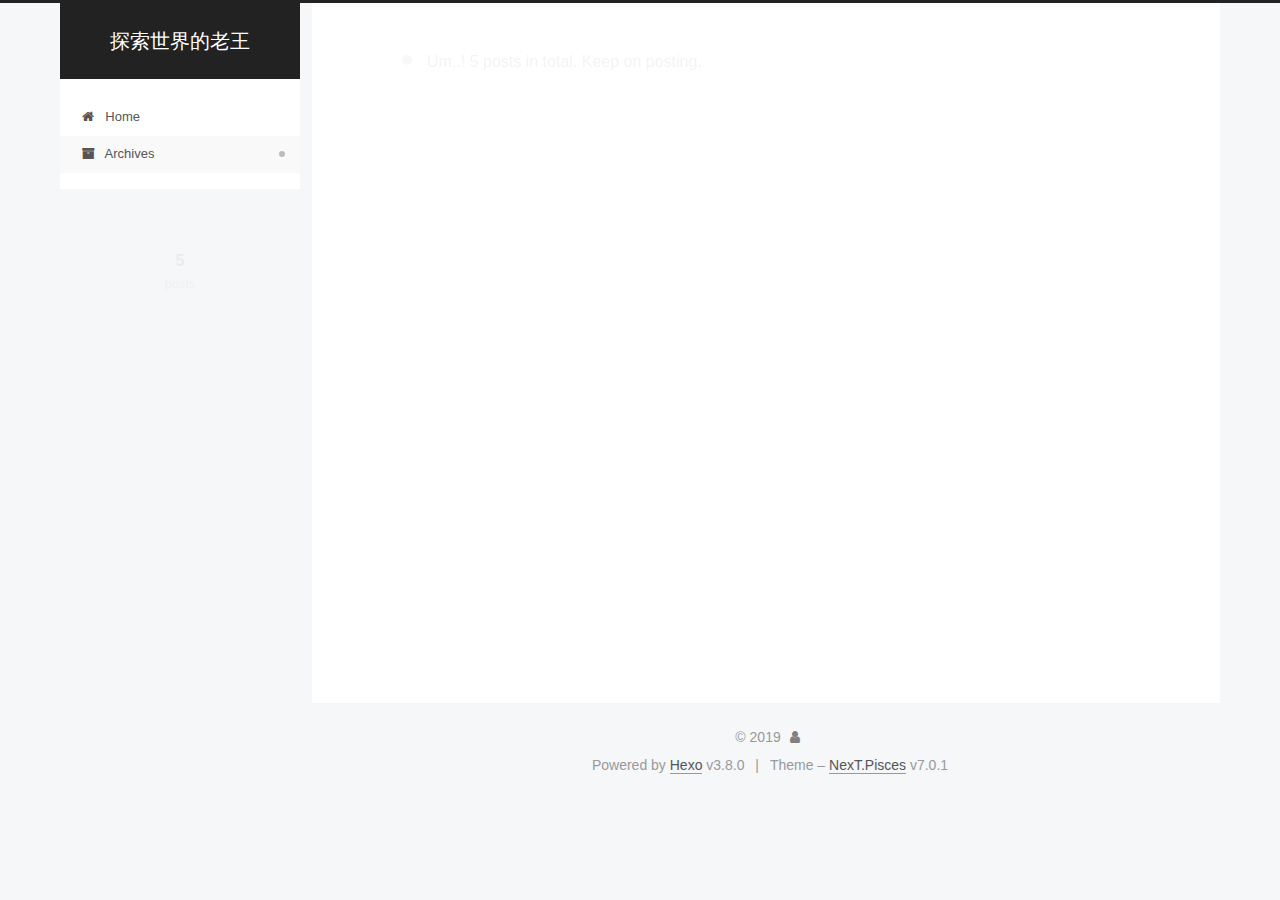
<file: archives/2019/03/index.html>
<!DOCTYPE html>












  


<html class="theme-next pisces use-motion" lang>
<head><meta name="generator" content="Hexo 3.8.0">
  <meta charset="UTF-8">
<meta http-equiv="X-UA-Compatible" content="IE=edge">
<meta name="viewport" content="width=device-width, initial-scale=1, maximum-scale=2">
<meta name="theme-color" content="#222">
























<link rel="stylesheet" href="/lib/font-awesome/css/font-awesome.min.css?v=4.6.2">

<link rel="stylesheet" href="/css/main.css?v=7.0.1">


  <link rel="apple-touch-icon" sizes="180x180" href="/images/apple-touch-icon-next.png?v=7.0.1">


  <link rel="icon" type="image/png" sizes="32x32" href="/images/favicon-32x32-next.png?v=7.0.1">


  <link rel="icon" type="image/png" sizes="16x16" href="/images/favicon-16x16-next.png?v=7.0.1">


  <link rel="mask-icon" href="/images/logo.svg?v=7.0.1" color="#222">







<script id="hexo.configurations">
  var NexT = window.NexT || {};
  var CONFIG = {
    root: '/',
    scheme: 'Pisces',
    version: '7.0.1',
    sidebar: {"position":"left","display":"post","offset":12,"onmobile":false,"dimmer":false},
    back2top: true,
    back2top_sidebar: false,
    fancybox: false,
    fastclick: false,
    lazyload: false,
    tabs: true,
    motion: {"enable":true,"async":false,"transition":{"post_block":"fadeIn","post_header":"slideDownIn","post_body":"slideDownIn","coll_header":"slideLeftIn","sidebar":"slideUpIn"}},
    algolia: {
      applicationID: '',
      apiKey: '',
      indexName: '',
      hits: {"per_page":10},
      labels: {"input_placeholder":"Search for Posts","hits_empty":"We didn't find any results for the search: ${query}","hits_stats":"${hits} results found in ${time} ms"}
    }
  };
</script>


  




  <meta property="og:type" content="website">
<meta property="og:title" content="探索世界的老王">
<meta property="og:url" content="http://yoursite.com/archives/2019/03/index.html">
<meta property="og:site_name" content="探索世界的老王">
<meta property="og:locale" content="default">
<meta name="twitter:card" content="summary">
<meta name="twitter:title" content="探索世界的老王">






  <link rel="canonical" href="http://yoursite.com/archives/2019/03/">



<script id="page.configurations">
  CONFIG.page = {
    sidebar: "",
  };
</script>

  <title>Archive | 探索世界的老王</title>
  












  <noscript>
  <style>
  .use-motion .motion-element,
  .use-motion .brand,
  .use-motion .menu-item,
  .sidebar-inner,
  .use-motion .post-block,
  .use-motion .pagination,
  .use-motion .comments,
  .use-motion .post-header,
  .use-motion .post-body,
  .use-motion .collection-title { opacity: initial; }

  .use-motion .logo,
  .use-motion .site-title,
  .use-motion .site-subtitle {
    opacity: initial;
    top: initial;
  }

  .use-motion .logo-line-before i { left: initial; }
  .use-motion .logo-line-after i { right: initial; }
  </style>
</noscript>

</head>

<body itemscope itemtype="http://schema.org/WebPage" lang="default">

  
  
    
  

  <div class="container sidebar-position-left page-archive">
    <div class="headband"></div>

    <header id="header" class="header" itemscope itemtype="http://schema.org/WPHeader">
      <div class="header-inner"><div class="site-brand-wrapper">
  <div class="site-meta">
    

    <div class="custom-logo-site-title">
      <a href="/" class="brand" rel="start">
        <span class="logo-line-before"><i></i></span>
        <span class="site-title">探索世界的老王</span>
        <span class="logo-line-after"><i></i></span>
      </a>
    </div>
    
    
  </div>

  <div class="site-nav-toggle">
    <button aria-label="Toggle navigation bar">
      <span class="btn-bar"></span>
      <span class="btn-bar"></span>
      <span class="btn-bar"></span>
    </button>
  </div>
</div>



<nav class="site-nav">
  
    <ul id="menu" class="menu">
      
        
        
        
          
          <li class="menu-item menu-item-home">

    
    
    
      
    

    

    <a href="/" rel="section"><i class="menu-item-icon fa fa-fw fa-home"></i> <br>Home</a>

  </li>
        
        
        
          
          <li class="menu-item menu-item-archives menu-item-active">

    
    
    
      
    

    

    <a href="/archives/" rel="section"><i class="menu-item-icon fa fa-fw fa-archive"></i> <br>Archives</a>

  </li>

      
      
    </ul>
  

  

  
</nav>



  



</div>
    </header>

    


    <main id="main" class="main">
      <div class="main-inner">
        <div class="content-wrap">
          
            

    
    
      
      
    
      
      
    
    

  


          
          <div id="content" class="content">
            

  
  
  
  <div class="post-block archive">
    <div id="posts" class="posts-collapse">
      <span class="archive-move-on"></span>

      
      <span class="archive-page-counter">
        
        
        
          
        
        Um..! 5 posts in total. Keep on posting.
      </span>
      

      

        
        
        

        
          
          <div class="collection-title">
            <h1 class="archive-year" id="archive-year-2019">2019</h1>
          </div>
        
        

        

  <article class="post post-type-normal" itemscope itemtype="http://schema.org/Article">
    <header class="post-header">

      <h2 class="post-title">
        
          <a class="post-title-link" href="/2019/03/20/Build-VPN-Server-with-StrongSwan/" itemprop="url">
            
              <span itemprop="name">Build VPN Server with StrongSwan</span>
            
          </a>
        
      </h2>

      <div class="post-meta">
        <time class="post-time" itemprop="dateCreated" datetime="2019-03-20T21:36:35+08:00" content="2019-03-20">
          03-20
        </time>
      </div>

    </header>
  </article>



      

    </div>
  </div>
  
  
  

  



          </div>
          

        </div>
        
          
  
  <div class="sidebar-toggle">
    <div class="sidebar-toggle-line-wrap">
      <span class="sidebar-toggle-line sidebar-toggle-line-first"></span>
      <span class="sidebar-toggle-line sidebar-toggle-line-middle"></span>
      <span class="sidebar-toggle-line sidebar-toggle-line-last"></span>
    </div>
  </div>

  <aside id="sidebar" class="sidebar">
    <div class="sidebar-inner">

      

      

      <div class="site-overview-wrap sidebar-panel sidebar-panel-active">
        <div class="site-overview">
          <div class="site-author motion-element" itemprop="author" itemscope itemtype="http://schema.org/Person">
            
              <p class="site-author-name" itemprop="name"></p>
              <div class="site-description motion-element" itemprop="description"></div>
          </div>

          
            <nav class="site-state motion-element">
              
                <div class="site-state-item site-state-posts">
                
                  <a href="/archives/">
                
                    <span class="site-state-item-count">5</span>
                    <span class="site-state-item-name">posts</span>
                  </a>
                </div>
              

              

              
            </nav>
          

          

          

          

          

          
          

          
            
          
          

        </div>
      </div>

      

      

    </div>
  </aside>
  


        
      </div>
    </main>

    <footer id="footer" class="footer">
      <div class="footer-inner">
        <div class="copyright">&copy; <span itemprop="copyrightYear">2019</span>
  <span class="with-love" id="animate">
    <i class="fa fa-user"></i>
  </span>
  <span class="author" itemprop="copyrightHolder"></span>

  

  
</div>


  <div class="powered-by">Powered by <a href="https://hexo.io" class="theme-link" rel="noopener" target="_blank">Hexo</a> v3.8.0</div>



  <span class="post-meta-divider">|</span>



  <div class="theme-info">Theme – <a href="https://theme-next.org" class="theme-link" rel="noopener" target="_blank">NexT.Pisces</a> v7.0.1</div>




        








        
      </div>
    </footer>

    
      <div class="back-to-top">
        <i class="fa fa-arrow-up"></i>
        
      </div>
    

    

    

    
  </div>

  

<script>
  if (Object.prototype.toString.call(window.Promise) !== '[object Function]') {
    window.Promise = null;
  }
</script>


























  
  <script src="/lib/jquery/index.js?v=2.1.3"></script>

  
  <script src="/lib/velocity/velocity.min.js?v=1.2.1"></script>

  
  <script src="/lib/velocity/velocity.ui.min.js?v=1.2.1"></script>


  


  <script src="/js/src/utils.js?v=7.0.1"></script>

  <script src="/js/src/motion.js?v=7.0.1"></script>



  
  


  <script src="/js/src/affix.js?v=7.0.1"></script>

  <script src="/js/src/schemes/pisces.js?v=7.0.1"></script>



  

  


  <script src="/js/src/next-boot.js?v=7.0.1"></script>


  

  

  

  



  




  

  

  

  

  

  

  

  

  

  

  

  

  

  

</body>
</html>
</file>
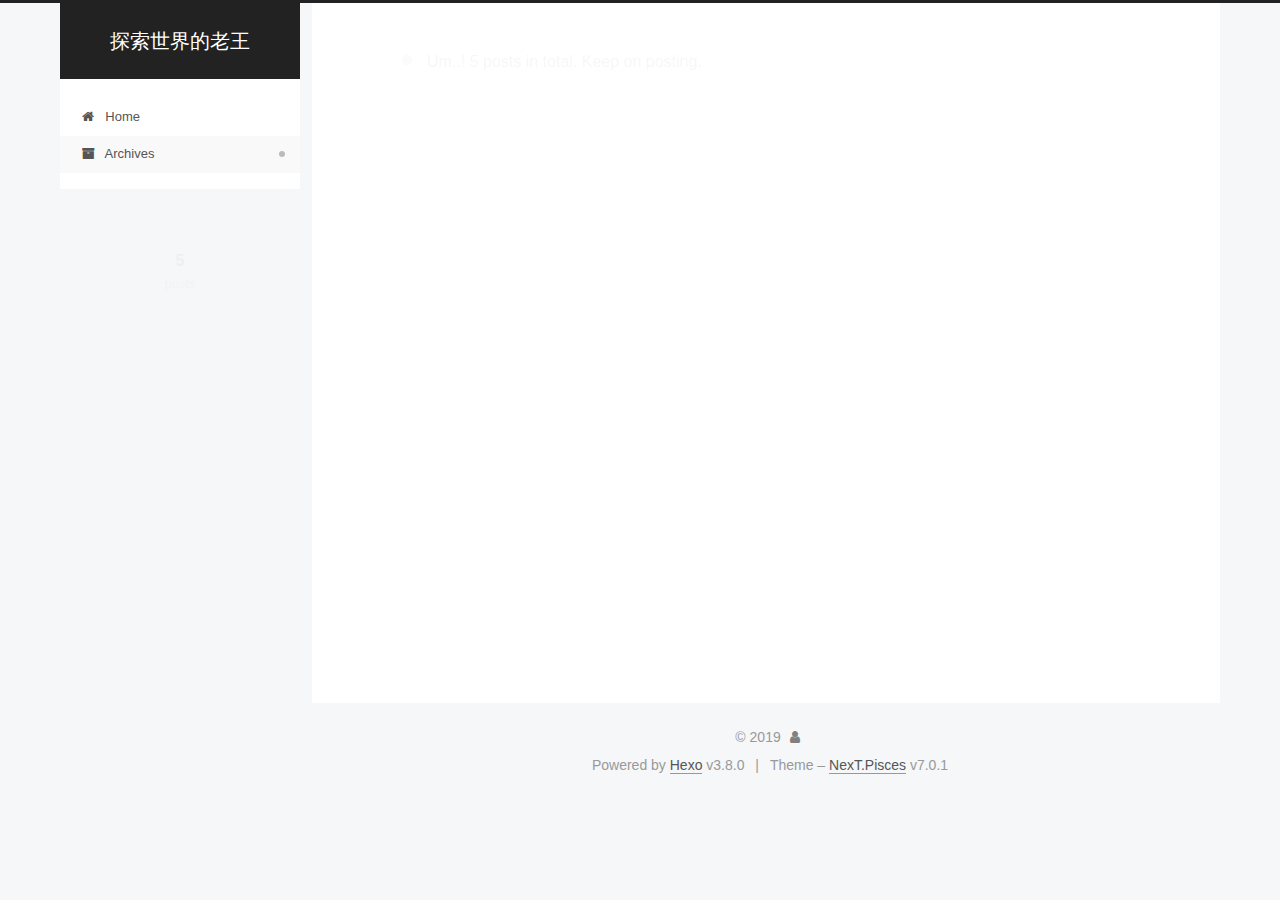
<file: archives/2019/04/index.html>
<!DOCTYPE html>












  


<html class="theme-next pisces use-motion" lang>
<head><meta name="generator" content="Hexo 3.8.0">
  <meta charset="UTF-8">
<meta http-equiv="X-UA-Compatible" content="IE=edge">
<meta name="viewport" content="width=device-width, initial-scale=1, maximum-scale=2">
<meta name="theme-color" content="#222">
























<link rel="stylesheet" href="/lib/font-awesome/css/font-awesome.min.css?v=4.6.2">

<link rel="stylesheet" href="/css/main.css?v=7.0.1">


  <link rel="apple-touch-icon" sizes="180x180" href="/images/apple-touch-icon-next.png?v=7.0.1">


  <link rel="icon" type="image/png" sizes="32x32" href="/images/favicon-32x32-next.png?v=7.0.1">


  <link rel="icon" type="image/png" sizes="16x16" href="/images/favicon-16x16-next.png?v=7.0.1">


  <link rel="mask-icon" href="/images/logo.svg?v=7.0.1" color="#222">







<script id="hexo.configurations">
  var NexT = window.NexT || {};
  var CONFIG = {
    root: '/',
    scheme: 'Pisces',
    version: '7.0.1',
    sidebar: {"position":"left","display":"post","offset":12,"onmobile":false,"dimmer":false},
    back2top: true,
    back2top_sidebar: false,
    fancybox: false,
    fastclick: false,
    lazyload: false,
    tabs: true,
    motion: {"enable":true,"async":false,"transition":{"post_block":"fadeIn","post_header":"slideDownIn","post_body":"slideDownIn","coll_header":"slideLeftIn","sidebar":"slideUpIn"}},
    algolia: {
      applicationID: '',
      apiKey: '',
      indexName: '',
      hits: {"per_page":10},
      labels: {"input_placeholder":"Search for Posts","hits_empty":"We didn't find any results for the search: ${query}","hits_stats":"${hits} results found in ${time} ms"}
    }
  };
</script>


  




  <meta property="og:type" content="website">
<meta property="og:title" content="探索世界的老王">
<meta property="og:url" content="http://yoursite.com/archives/2019/04/index.html">
<meta property="og:site_name" content="探索世界的老王">
<meta property="og:locale" content="default">
<meta name="twitter:card" content="summary">
<meta name="twitter:title" content="探索世界的老王">






  <link rel="canonical" href="http://yoursite.com/archives/2019/04/">



<script id="page.configurations">
  CONFIG.page = {
    sidebar: "",
  };
</script>

  <title>Archive | 探索世界的老王</title>
  












  <noscript>
  <style>
  .use-motion .motion-element,
  .use-motion .brand,
  .use-motion .menu-item,
  .sidebar-inner,
  .use-motion .post-block,
  .use-motion .pagination,
  .use-motion .comments,
  .use-motion .post-header,
  .use-motion .post-body,
  .use-motion .collection-title { opacity: initial; }

  .use-motion .logo,
  .use-motion .site-title,
  .use-motion .site-subtitle {
    opacity: initial;
    top: initial;
  }

  .use-motion .logo-line-before i { left: initial; }
  .use-motion .logo-line-after i { right: initial; }
  </style>
</noscript>

</head>

<body itemscope itemtype="http://schema.org/WebPage" lang="default">

  
  
    
  

  <div class="container sidebar-position-left page-archive">
    <div class="headband"></div>

    <header id="header" class="header" itemscope itemtype="http://schema.org/WPHeader">
      <div class="header-inner"><div class="site-brand-wrapper">
  <div class="site-meta">
    

    <div class="custom-logo-site-title">
      <a href="/" class="brand" rel="start">
        <span class="logo-line-before"><i></i></span>
        <span class="site-title">探索世界的老王</span>
        <span class="logo-line-after"><i></i></span>
      </a>
    </div>
    
    
  </div>

  <div class="site-nav-toggle">
    <button aria-label="Toggle navigation bar">
      <span class="btn-bar"></span>
      <span class="btn-bar"></span>
      <span class="btn-bar"></span>
    </button>
  </div>
</div>



<nav class="site-nav">
  
    <ul id="menu" class="menu">
      
        
        
        
          
          <li class="menu-item menu-item-home">

    
    
    
      
    

    

    <a href="/" rel="section"><i class="menu-item-icon fa fa-fw fa-home"></i> <br>Home</a>

  </li>
        
        
        
          
          <li class="menu-item menu-item-archives menu-item-active">

    
    
    
      
    

    

    <a href="/archives/" rel="section"><i class="menu-item-icon fa fa-fw fa-archive"></i> <br>Archives</a>

  </li>

      
      
    </ul>
  

  

  
</nav>



  



</div>
    </header>

    


    <main id="main" class="main">
      <div class="main-inner">
        <div class="content-wrap">
          
            

    
    
      
      
    
      
      
    
    

  


          
          <div id="content" class="content">
            

  
  
  
  <div class="post-block archive">
    <div id="posts" class="posts-collapse">
      <span class="archive-move-on"></span>

      
      <span class="archive-page-counter">
        
        
        
          
        
        Um..! 5 posts in total. Keep on posting.
      </span>
      

      

        
        
        

        
          
          <div class="collection-title">
            <h1 class="archive-year" id="archive-year-2019">2019</h1>
          </div>
        
        

        

  <article class="post post-type-normal" itemscope itemtype="http://schema.org/Article">
    <header class="post-header">

      <h2 class="post-title">
        
          <a class="post-title-link" href="/2019/04/18/保护卡测试/" itemprop="url">
            
              <span itemprop="name">保护卡测试</span>
            
          </a>
        
      </h2>

      <div class="post-meta">
        <time class="post-time" itemprop="dateCreated" datetime="2019-04-18T14:40:45+08:00" content="2019-04-18">
          04-18
        </time>
      </div>

    </header>
  </article>



      

        
        
        

        
        

        

  <article class="post post-type-normal" itemscope itemtype="http://schema.org/Article">
    <header class="post-header">

      <h2 class="post-title">
        
          <a class="post-title-link" href="/2019/04/12/硬件中断与软件中断/" itemprop="url">
            
              <span itemprop="name">硬件中断与软件中断</span>
            
          </a>
        
      </h2>

      <div class="post-meta">
        <time class="post-time" itemprop="dateCreated" datetime="2019-04-12T17:07:45+08:00" content="2019-04-12">
          04-12
        </time>
      </div>

    </header>
  </article>



      

        
        
        

        
        

        

  <article class="post post-type-normal" itemscope itemtype="http://schema.org/Article">
    <header class="post-header">

      <h2 class="post-title">
        
          <a class="post-title-link" href="/2019/04/02/How-Is-a-Process-Created/" itemprop="url">
            
              <span itemprop="name">How Is a Process Created</span>
            
          </a>
        
      </h2>

      <div class="post-meta">
        <time class="post-time" itemprop="dateCreated" datetime="2019-04-02T15:25:24+08:00" content="2019-04-02">
          04-02
        </time>
      </div>

    </header>
  </article>



      

        
        
        

        
        

        

  <article class="post post-type-normal" itemscope itemtype="http://schema.org/Article">
    <header class="post-header">

      <h2 class="post-title">
        
          <a class="post-title-link" href="/2019/04/02/How-Computers-Work-The-CPU-and-Memory/" itemprop="url">
            
              <span itemprop="name">How Computers Work: The CPU and Memory</span>
            
          </a>
        
      </h2>

      <div class="post-meta">
        <time class="post-time" itemprop="dateCreated" datetime="2019-04-02T11:02:44+08:00" content="2019-04-02">
          04-02
        </time>
      </div>

    </header>
  </article>



      

    </div>
  </div>
  
  
  

  



          </div>
          

        </div>
        
          
  
  <div class="sidebar-toggle">
    <div class="sidebar-toggle-line-wrap">
      <span class="sidebar-toggle-line sidebar-toggle-line-first"></span>
      <span class="sidebar-toggle-line sidebar-toggle-line-middle"></span>
      <span class="sidebar-toggle-line sidebar-toggle-line-last"></span>
    </div>
  </div>

  <aside id="sidebar" class="sidebar">
    <div class="sidebar-inner">

      

      

      <div class="site-overview-wrap sidebar-panel sidebar-panel-active">
        <div class="site-overview">
          <div class="site-author motion-element" itemprop="author" itemscope itemtype="http://schema.org/Person">
            
              <p class="site-author-name" itemprop="name"></p>
              <div class="site-description motion-element" itemprop="description"></div>
          </div>

          
            <nav class="site-state motion-element">
              
                <div class="site-state-item site-state-posts">
                
                  <a href="/archives/">
                
                    <span class="site-state-item-count">5</span>
                    <span class="site-state-item-name">posts</span>
                  </a>
                </div>
              

              

              
            </nav>
          

          

          

          

          

          
          

          
            
          
          

        </div>
      </div>

      

      

    </div>
  </aside>
  


        
      </div>
    </main>

    <footer id="footer" class="footer">
      <div class="footer-inner">
        <div class="copyright">&copy; <span itemprop="copyrightYear">2019</span>
  <span class="with-love" id="animate">
    <i class="fa fa-user"></i>
  </span>
  <span class="author" itemprop="copyrightHolder"></span>

  

  
</div>


  <div class="powered-by">Powered by <a href="https://hexo.io" class="theme-link" rel="noopener" target="_blank">Hexo</a> v3.8.0</div>



  <span class="post-meta-divider">|</span>



  <div class="theme-info">Theme – <a href="https://theme-next.org" class="theme-link" rel="noopener" target="_blank">NexT.Pisces</a> v7.0.1</div>




        








        
      </div>
    </footer>

    
      <div class="back-to-top">
        <i class="fa fa-arrow-up"></i>
        
      </div>
    

    

    

    
  </div>

  

<script>
  if (Object.prototype.toString.call(window.Promise) !== '[object Function]') {
    window.Promise = null;
  }
</script>


























  
  <script src="/lib/jquery/index.js?v=2.1.3"></script>

  
  <script src="/lib/velocity/velocity.min.js?v=1.2.1"></script>

  
  <script src="/lib/velocity/velocity.ui.min.js?v=1.2.1"></script>


  


  <script src="/js/src/utils.js?v=7.0.1"></script>

  <script src="/js/src/motion.js?v=7.0.1"></script>



  
  


  <script src="/js/src/affix.js?v=7.0.1"></script>

  <script src="/js/src/schemes/pisces.js?v=7.0.1"></script>



  

  


  <script src="/js/src/next-boot.js?v=7.0.1"></script>


  

  

  

  



  




  

  

  

  

  

  

  

  

  

  

  

  

  

  

</body>
</html>
</file>
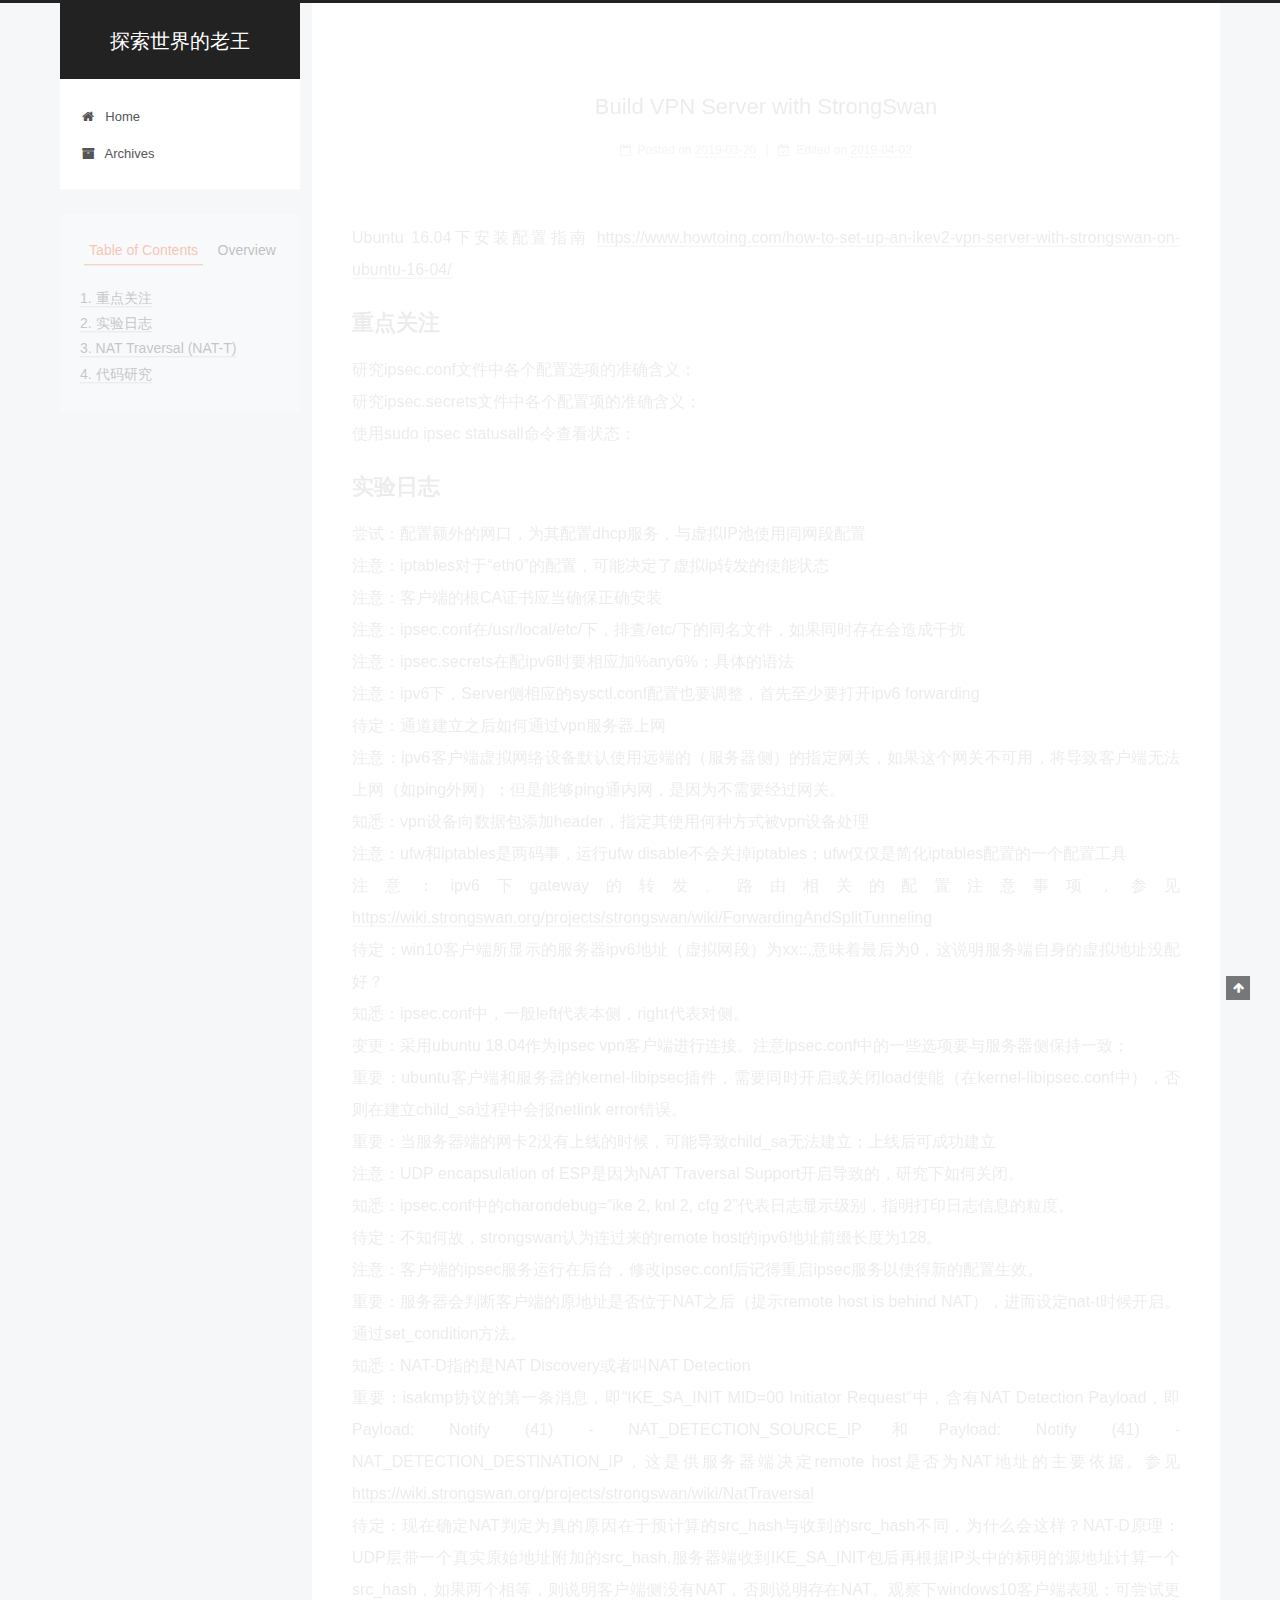
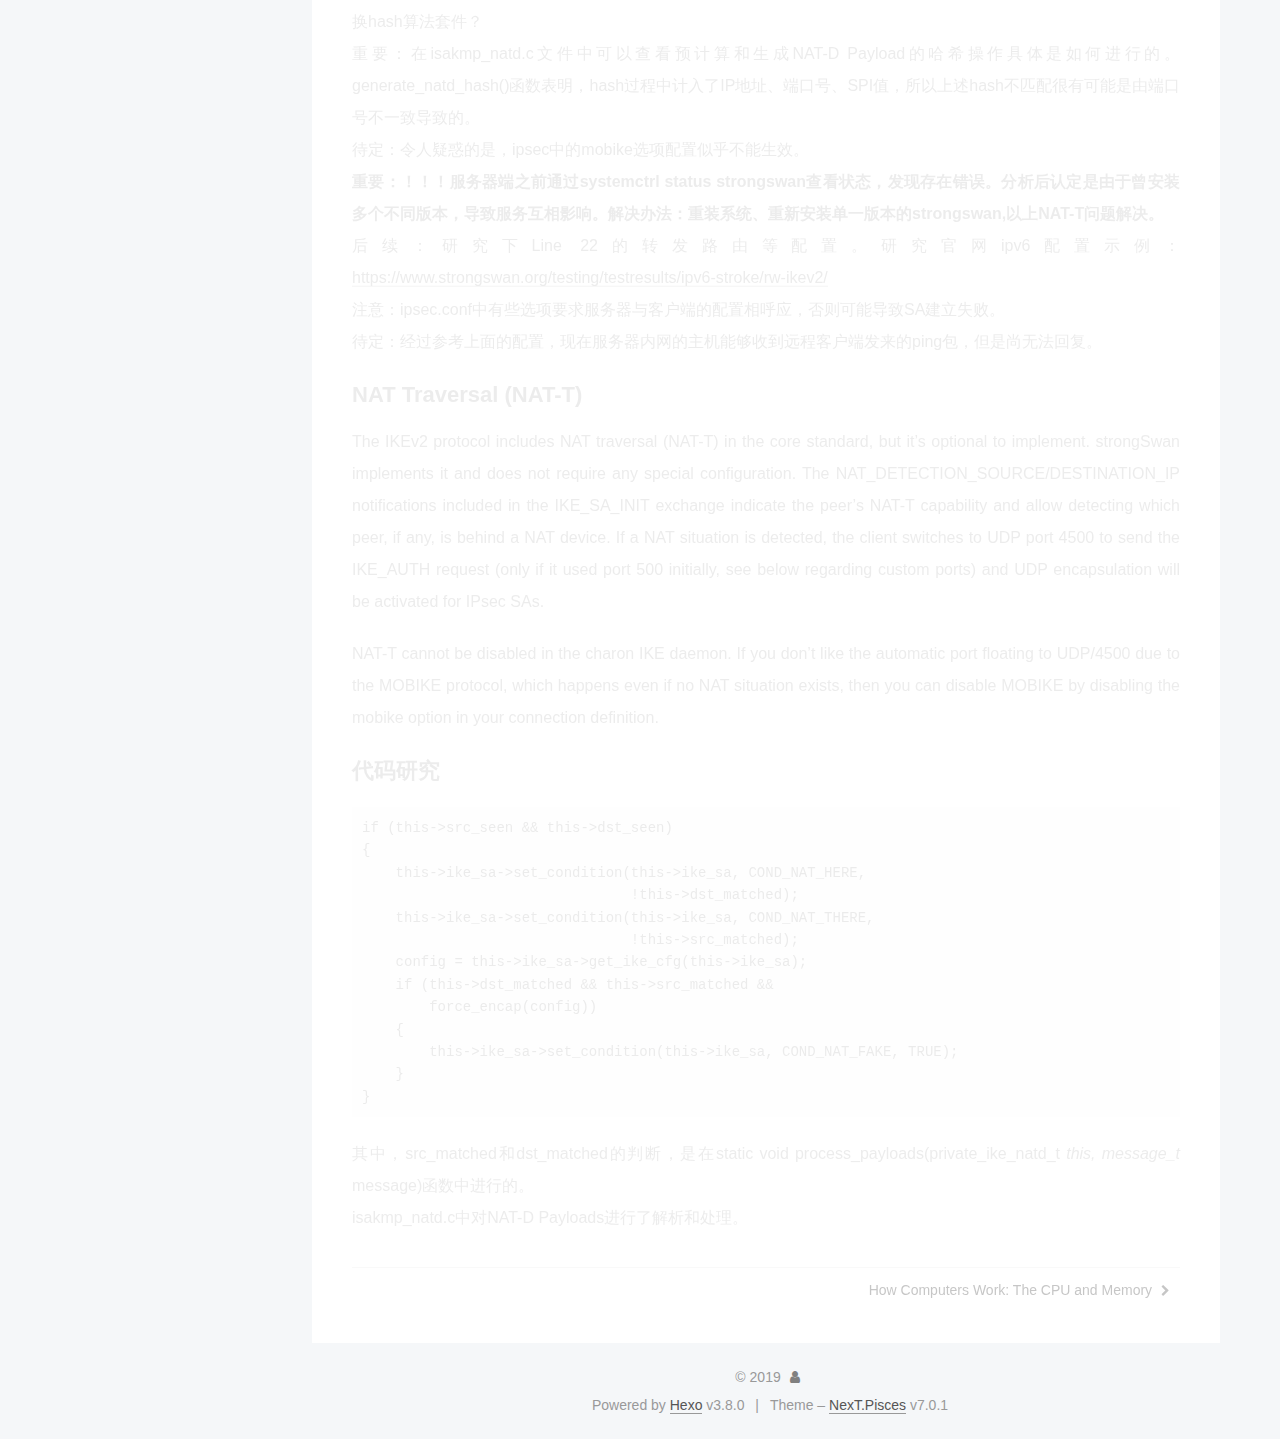
<file: 2019/03/20/Build-VPN-Server-with-StrongSwan/index.html>
<!DOCTYPE html>












  


<html class="theme-next pisces use-motion" lang>
<head><meta name="generator" content="Hexo 3.8.0">
  <meta charset="UTF-8">
<meta http-equiv="X-UA-Compatible" content="IE=edge">
<meta name="viewport" content="width=device-width, initial-scale=1, maximum-scale=2">
<meta name="theme-color" content="#222">
























<link rel="stylesheet" href="/lib/font-awesome/css/font-awesome.min.css?v=4.6.2">

<link rel="stylesheet" href="/css/main.css?v=7.0.1">


  <link rel="apple-touch-icon" sizes="180x180" href="/images/apple-touch-icon-next.png?v=7.0.1">


  <link rel="icon" type="image/png" sizes="32x32" href="/images/favicon-32x32-next.png?v=7.0.1">


  <link rel="icon" type="image/png" sizes="16x16" href="/images/favicon-16x16-next.png?v=7.0.1">


  <link rel="mask-icon" href="/images/logo.svg?v=7.0.1" color="#222">







<script id="hexo.configurations">
  var NexT = window.NexT || {};
  var CONFIG = {
    root: '/',
    scheme: 'Pisces',
    version: '7.0.1',
    sidebar: {"position":"left","display":"post","offset":12,"onmobile":false,"dimmer":false},
    back2top: true,
    back2top_sidebar: false,
    fancybox: false,
    fastclick: false,
    lazyload: false,
    tabs: true,
    motion: {"enable":true,"async":false,"transition":{"post_block":"fadeIn","post_header":"slideDownIn","post_body":"slideDownIn","coll_header":"slideLeftIn","sidebar":"slideUpIn"}},
    algolia: {
      applicationID: '',
      apiKey: '',
      indexName: '',
      hits: {"per_page":10},
      labels: {"input_placeholder":"Search for Posts","hits_empty":"We didn't find any results for the search: ${query}","hits_stats":"${hits} results found in ${time} ms"}
    }
  };
</script>


  




  <meta name="description" content="Ubuntu 16.04下安装配置指南 https://www.howtoing.com/how-to-set-up-an-ikev2-vpn-server-with-strongswan-on-ubuntu-16-04/ 重点关注研究ipsec.conf文件中各个配置选项的准确含义；研究ipsec.secrets文件中各个配置项的准确含义；使用sudo ipsec statusall命令查看状态">
<meta property="og:type" content="article">
<meta property="og:title" content="Build VPN Server with StrongSwan">
<meta property="og:url" content="http://yoursite.com/2019/03/20/Build-VPN-Server-with-StrongSwan/index.html">
<meta property="og:site_name" content="探索世界的老王">
<meta property="og:description" content="Ubuntu 16.04下安装配置指南 https://www.howtoing.com/how-to-set-up-an-ikev2-vpn-server-with-strongswan-on-ubuntu-16-04/ 重点关注研究ipsec.conf文件中各个配置选项的准确含义；研究ipsec.secrets文件中各个配置项的准确含义；使用sudo ipsec statusall命令查看状态">
<meta property="og:locale" content="default">
<meta property="og:updated_time" content="2019-04-02T03:13:50.589Z">
<meta name="twitter:card" content="summary">
<meta name="twitter:title" content="Build VPN Server with StrongSwan">
<meta name="twitter:description" content="Ubuntu 16.04下安装配置指南 https://www.howtoing.com/how-to-set-up-an-ikev2-vpn-server-with-strongswan-on-ubuntu-16-04/ 重点关注研究ipsec.conf文件中各个配置选项的准确含义；研究ipsec.secrets文件中各个配置项的准确含义；使用sudo ipsec statusall命令查看状态">






  <link rel="canonical" href="http://yoursite.com/2019/03/20/Build-VPN-Server-with-StrongSwan/">



<script id="page.configurations">
  CONFIG.page = {
    sidebar: "",
  };
</script>

  <title>Build VPN Server with StrongSwan | 探索世界的老王</title>
  












  <noscript>
  <style>
  .use-motion .motion-element,
  .use-motion .brand,
  .use-motion .menu-item,
  .sidebar-inner,
  .use-motion .post-block,
  .use-motion .pagination,
  .use-motion .comments,
  .use-motion .post-header,
  .use-motion .post-body,
  .use-motion .collection-title { opacity: initial; }

  .use-motion .logo,
  .use-motion .site-title,
  .use-motion .site-subtitle {
    opacity: initial;
    top: initial;
  }

  .use-motion .logo-line-before i { left: initial; }
  .use-motion .logo-line-after i { right: initial; }
  </style>
</noscript>

</head>

<body itemscope itemtype="http://schema.org/WebPage" lang="default">

  
  
    
  

  <div class="container sidebar-position-left page-post-detail">
    <div class="headband"></div>

    <header id="header" class="header" itemscope itemtype="http://schema.org/WPHeader">
      <div class="header-inner"><div class="site-brand-wrapper">
  <div class="site-meta">
    

    <div class="custom-logo-site-title">
      <a href="/" class="brand" rel="start">
        <span class="logo-line-before"><i></i></span>
        <span class="site-title">探索世界的老王</span>
        <span class="logo-line-after"><i></i></span>
      </a>
    </div>
    
    
  </div>

  <div class="site-nav-toggle">
    <button aria-label="Toggle navigation bar">
      <span class="btn-bar"></span>
      <span class="btn-bar"></span>
      <span class="btn-bar"></span>
    </button>
  </div>
</div>



<nav class="site-nav">
  
    <ul id="menu" class="menu">
      
        
        
        
          
          <li class="menu-item menu-item-home">

    
    
    
      
    

    

    <a href="/" rel="section"><i class="menu-item-icon fa fa-fw fa-home"></i> <br>Home</a>

  </li>
        
        
        
          
          <li class="menu-item menu-item-archives">

    
    
    
      
    

    

    <a href="/archives/" rel="section"><i class="menu-item-icon fa fa-fw fa-archive"></i> <br>Archives</a>

  </li>

      
      
    </ul>
  

  

  
</nav>



  



</div>
    </header>

    


    <main id="main" class="main">
      <div class="main-inner">
        <div class="content-wrap">
          
            

          
          <div id="content" class="content">
            

  <div id="posts" class="posts-expand">
    

  

  
  
  

  

  <article class="post post-type-normal" itemscope itemtype="http://schema.org/Article">
  
  
  
  <div class="post-block">
    <link itemprop="mainEntityOfPage" href="http://yoursite.com/2019/03/20/Build-VPN-Server-with-StrongSwan/">

    <span hidden itemprop="author" itemscope itemtype="http://schema.org/Person">
      <meta itemprop="name" content>
      <meta itemprop="description" content>
      <meta itemprop="image" content="/images/avatar.gif">
    </span>

    <span hidden itemprop="publisher" itemscope itemtype="http://schema.org/Organization">
      <meta itemprop="name" content="探索世界的老王">
    </span>

    
      <header class="post-header">

        
        
          <h1 class="post-title" itemprop="name headline">Build VPN Server with StrongSwan

              
            
          </h1>
        

        <div class="post-meta">
          <span class="post-time">

            
            
            

            
              <span class="post-meta-item-icon">
                <i class="fa fa-calendar-o"></i>
              </span>
              
                <span class="post-meta-item-text">Posted on</span>
              

              
                
              

              <time title="Created: 2019-03-20 21:36:35" itemprop="dateCreated datePublished" datetime="2019-03-20T21:36:35+08:00">2019-03-20</time>
            

            
              

              
                
                <span class="post-meta-divider">|</span>
                

                <span class="post-meta-item-icon">
                  <i class="fa fa-calendar-check-o"></i>
                </span>
                
                  <span class="post-meta-item-text">Edited on</span>
                
                <time title="Modified: 2019-04-02 11:13:50" itemprop="dateModified" datetime="2019-04-02T11:13:50+08:00">2019-04-02</time>
              
            
          </span>

          

          
            
            
          

          
          

          

          

          

        </div>
      </header>
    

    
    
    
    <div class="post-body" itemprop="articleBody">

      
      

      
        <p>Ubuntu 16.04下安装配置指南 <a href="https://www.howtoing.com/how-to-set-up-an-ikev2-vpn-server-with-strongswan-on-ubuntu-16-04/" target="_blank" rel="noopener">https://www.howtoing.com/how-to-set-up-an-ikev2-vpn-server-with-strongswan-on-ubuntu-16-04/</a></p>
<h1 id="重点关注"><a href="#重点关注" class="headerlink" title="重点关注"></a>重点关注</h1><p>研究ipsec.conf文件中各个配置选项的准确含义；<br>研究ipsec.secrets文件中各个配置项的准确含义；<br>使用sudo ipsec statusall命令查看状态；<br><a id="more"></a></p>
<h1 id="实验日志"><a href="#实验日志" class="headerlink" title="实验日志"></a>实验日志</h1><p>尝试：配置额外的网口，为其配置dhcp服务，与虚拟IP池使用同网段配置<br>注意：iptables对于“eth0”的配置，可能决定了虚拟ip转发的使能状态<br>注意：客户端的根CA证书应当确保正确安装<br>注意：ipsec.conf在/usr/local/etc/下，排查/etc/下的同名文件，如果同时存在会造成干扰<br>注意：ipsec.secrets在配ipv6时要相应加%any6%；具体的语法<br>注意：ipv6下，Server侧相应的sysctl.conf配置也要调整，首先至少要打开ipv6 forwarding<br>待定：通道建立之后如何通过vpn服务器上网<br>注意：ipv6客户端虚拟网络设备默认使用远端的（服务器侧）的指定网关，如果这个网关不可用，将导致客户端无法上网（如ping外网）；但是能够ping通内网，是因为不需要经过网关。<br>知悉：vpn设备向数据包添加header，指定其使用何种方式被vpn设备处理<br>注意：ufw和iptables是两码事，运行ufw disable不会关掉iptables；ufw仅仅是简化iptables配置的一个配置工具<br>注意：ipv6下gateway的转发、路由相关的配置注意事项，参见<a href="https://wiki.strongswan.org/projects/strongswan/wiki/ForwardingAndSplitTunneling" target="_blank" rel="noopener">https://wiki.strongswan.org/projects/strongswan/wiki/ForwardingAndSplitTunneling</a><br>待定：win10客户端所显示的服务器ipv6地址（虚拟网段）为xx::,意味着最后为0，这说明服务端自身的虚拟地址没配好？<br>知悉：ipsec.conf中，一般left代表本侧，right代表对侧。<br>变更：采用ubuntu 18.04作为ipsec vpn客户端进行连接。注意ipsec.conf中的一些选项要与服务器侧保持一致；<br>重要：ubuntu客户端和服务器的kernel-libipsec插件，需要同时开启或关闭load使能（在kernel-libipsec.conf中），否则在建立child_sa过程中会报netlink error错误。<br>重要：当服务器端的网卡2没有上线的时候，可能导致child_sa无法建立；上线后可成功建立<br>注意：UDP encapsulation of ESP是因为NAT Traversal Support开启导致的，研究下如何关闭。<br>知悉：ipsec.conf中的charondebug=”ike 2, knl 2, cfg 2”代表日志显示级别，指明打印日志信息的粒度。<br>待定：不知何故，strongswan认为连过来的remote host的ipv6地址前缀长度为128。<br>注意：客户端的ipsec服务运行在后台，修改ipsec.conf后记得重启ipsec服务以使得新的配置生效。<br>重要：服务器会判断客户端的原地址是否位于NAT之后（提示remote host is behind NAT），进而设定nat-t时候开启。通过set_condition方法。<br>知悉：NAT-D指的是NAT Discovery或者叫NAT Detection<br>重要：isakmp协议的第一条消息，即“IKE_SA_INIT MID=00 Initiator Request“中，含有NAT Detection Payload，即Payload: Notify (41) - NAT_DETECTION_SOURCE_IP和Payload: Notify (41) - NAT_DETECTION_DESTINATION_IP，这是供服务器端决定remote host是否为NAT地址的主要依据。参见<a href="https://wiki.strongswan.org/projects/strongswan/wiki/NatTraversal" target="_blank" rel="noopener">https://wiki.strongswan.org/projects/strongswan/wiki/NatTraversal</a><br>待定：现在确定NAT判定为真的原因在于预计算的src_hash与收到的src_hash不同，为什么会这样？NAT-D原理：UDP层带一个真实原始地址附加的src_hash,服务器端收到IKE_SA_INIT包后再根据IP头中的标明的源地址计算一个src_hash，如果两个相等，则说明客户端侧没有NAT，否则说明存在NAT。观察下windows10客户端表现；可尝试更换hash算法套件？<br>重要：在isakmp_natd.c文件中可以查看预计算和生成NAT-D Payload的哈希操作具体是如何进行的。generate_natd_hash()函数表明，hash过程中计入了IP地址、端口号、SPI值，所以上述hash不匹配很有可能是由端口号不一致导致的。<br>待定：令人疑惑的是，ipsec中的mobike选项配置似乎不能生效。<br><strong>重要：！！！服务器端之前通过systemctrl status strongswan查看状态，发现存在错误。分析后认定是由于曾安装多个不同版本，导致服务互相影响。解决办法：重装系统、重新安装单一版本的strongswan,以上NAT-T问题解决。</strong><br>后续：研究下Line 22的转发路由等配置。研究官网ipv6配置示例：<a href="https://www.strongswan.org/testing/testresults/ipv6-stroke/rw-ikev2/" target="_blank" rel="noopener">https://www.strongswan.org/testing/testresults/ipv6-stroke/rw-ikev2/</a><br>注意：ipsec.conf中有些选项要求服务器与客户端的配置相呼应，否则可能导致SA建立失败。<br>待定：经过参考上面的配置，现在服务器内网的主机能够收到远程客户端发来的ping包，但是尚无法回复。</p>
<h1 id="NAT-Traversal-NAT-T"><a href="#NAT-Traversal-NAT-T" class="headerlink" title="NAT Traversal (NAT-T)"></a>NAT Traversal (NAT-T)</h1><p>The IKEv2 protocol includes NAT traversal (NAT-T) in the core standard, but it’s optional to implement. strongSwan implements it and does not require any special configuration. The NAT_DETECTION_SOURCE/DESTINATION_IP notifications included in the IKE_SA_INIT exchange indicate the peer’s NAT-T capability and allow detecting which peer, if any, is behind a NAT device. If a NAT situation is detected, the client switches to UDP port 4500 to send the IKE_AUTH request (only if it used port 500 initially, see below regarding custom ports) and UDP encapsulation will be activated for IPsec SAs.</p>
<p>NAT-T cannot be disabled in the charon IKE daemon. If you don’t like the automatic port floating to UDP/4500 due to the MOBIKE protocol, which happens even if no NAT situation exists, then you can disable MOBIKE by disabling the mobike option in your connection definition.</p>
<h1 id="代码研究"><a href="#代码研究" class="headerlink" title="代码研究"></a>代码研究</h1><pre><code>if (this-&gt;src_seen &amp;&amp; this-&gt;dst_seen)
{
    this-&gt;ike_sa-&gt;set_condition(this-&gt;ike_sa, COND_NAT_HERE,
                                !this-&gt;dst_matched);
    this-&gt;ike_sa-&gt;set_condition(this-&gt;ike_sa, COND_NAT_THERE,
                                !this-&gt;src_matched);
    config = this-&gt;ike_sa-&gt;get_ike_cfg(this-&gt;ike_sa);
    if (this-&gt;dst_matched &amp;&amp; this-&gt;src_matched &amp;&amp;
        force_encap(config))
    {
        this-&gt;ike_sa-&gt;set_condition(this-&gt;ike_sa, COND_NAT_FAKE, TRUE);
    }
}
</code></pre><p>其中，src_matched和dst_matched的判断，是在static void process_payloads(private_ike_natd_t <em>this, message_t </em>message)函数中进行的。<br>isakmp_natd.c中对NAT-D Payloads进行了解析和处理。</p>

      
    </div>

    

    
    
    

    

    
      
    
    

    

    <footer class="post-footer">
      

      
      
      

      
        <div class="post-nav">
          <div class="post-nav-next post-nav-item">
            
          </div>

          <span class="post-nav-divider"></span>

          <div class="post-nav-prev post-nav-item">
            
              <a href="/2019/04/02/How-Computers-Work-The-CPU-and-Memory/" rel="prev" title="How Computers Work: The CPU and Memory">
                How Computers Work: The CPU and Memory <i class="fa fa-chevron-right"></i>
              </a>
            
          </div>
        </div>
      

      
      
    </footer>
  </div>
  
  
  
  </article>


  </div>


          </div>
          

  



        </div>
        
          
  
  <div class="sidebar-toggle">
    <div class="sidebar-toggle-line-wrap">
      <span class="sidebar-toggle-line sidebar-toggle-line-first"></span>
      <span class="sidebar-toggle-line sidebar-toggle-line-middle"></span>
      <span class="sidebar-toggle-line sidebar-toggle-line-last"></span>
    </div>
  </div>

  <aside id="sidebar" class="sidebar">
    <div class="sidebar-inner">

      

      
        <ul class="sidebar-nav motion-element">
          <li class="sidebar-nav-toc sidebar-nav-active" data-target="post-toc-wrap">
            Table of Contents
          </li>
          <li class="sidebar-nav-overview" data-target="site-overview-wrap">
            Overview
          </li>
        </ul>
      

      <div class="site-overview-wrap sidebar-panel">
        <div class="site-overview">
          <div class="site-author motion-element" itemprop="author" itemscope itemtype="http://schema.org/Person">
            
              <p class="site-author-name" itemprop="name"></p>
              <div class="site-description motion-element" itemprop="description"></div>
          </div>

          
            <nav class="site-state motion-element">
              
                <div class="site-state-item site-state-posts">
                
                  <a href="/archives/">
                
                    <span class="site-state-item-count">5</span>
                    <span class="site-state-item-name">posts</span>
                  </a>
                </div>
              

              

              
            </nav>
          

          

          

          

          

          
          

          
            
          
          

        </div>
      </div>

      
      <!--noindex-->
        <div class="post-toc-wrap motion-element sidebar-panel sidebar-panel-active">
          <div class="post-toc">

            
            
            
            

            
              <div class="post-toc-content"><ol class="nav"><li class="nav-item nav-level-1"><a class="nav-link" href="#重点关注"><span class="nav-number">1.</span> <span class="nav-text">重点关注</span></a></li><li class="nav-item nav-level-1"><a class="nav-link" href="#实验日志"><span class="nav-number">2.</span> <span class="nav-text">实验日志</span></a></li><li class="nav-item nav-level-1"><a class="nav-link" href="#NAT-Traversal-NAT-T"><span class="nav-number">3.</span> <span class="nav-text">NAT Traversal (NAT-T)</span></a></li><li class="nav-item nav-level-1"><a class="nav-link" href="#代码研究"><span class="nav-number">4.</span> <span class="nav-text">代码研究</span></a></li></ol></div>
            

          </div>
        </div>
      <!--/noindex-->
      

      

    </div>
  </aside>
  


        
      </div>
    </main>

    <footer id="footer" class="footer">
      <div class="footer-inner">
        <div class="copyright">&copy; <span itemprop="copyrightYear">2019</span>
  <span class="with-love" id="animate">
    <i class="fa fa-user"></i>
  </span>
  <span class="author" itemprop="copyrightHolder"></span>

  

  
</div>


  <div class="powered-by">Powered by <a href="https://hexo.io" class="theme-link" rel="noopener" target="_blank">Hexo</a> v3.8.0</div>



  <span class="post-meta-divider">|</span>



  <div class="theme-info">Theme – <a href="https://theme-next.org" class="theme-link" rel="noopener" target="_blank">NexT.Pisces</a> v7.0.1</div>




        








        
      </div>
    </footer>

    
      <div class="back-to-top">
        <i class="fa fa-arrow-up"></i>
        
      </div>
    

    

    

    
  </div>

  

<script>
  if (Object.prototype.toString.call(window.Promise) !== '[object Function]') {
    window.Promise = null;
  }
</script>


























  
  <script src="/lib/jquery/index.js?v=2.1.3"></script>

  
  <script src="/lib/velocity/velocity.min.js?v=1.2.1"></script>

  
  <script src="/lib/velocity/velocity.ui.min.js?v=1.2.1"></script>


  


  <script src="/js/src/utils.js?v=7.0.1"></script>

  <script src="/js/src/motion.js?v=7.0.1"></script>



  
  


  <script src="/js/src/affix.js?v=7.0.1"></script>

  <script src="/js/src/schemes/pisces.js?v=7.0.1"></script>



  
  <script src="/js/src/scrollspy.js?v=7.0.1"></script>
<script src="/js/src/post-details.js?v=7.0.1"></script>



  


  <script src="/js/src/next-boot.js?v=7.0.1"></script>


  

  

  

  


  


  




  

  

  

  

  

  

  

  

  

  

  

  

  

  

</body>
</html>
</file>
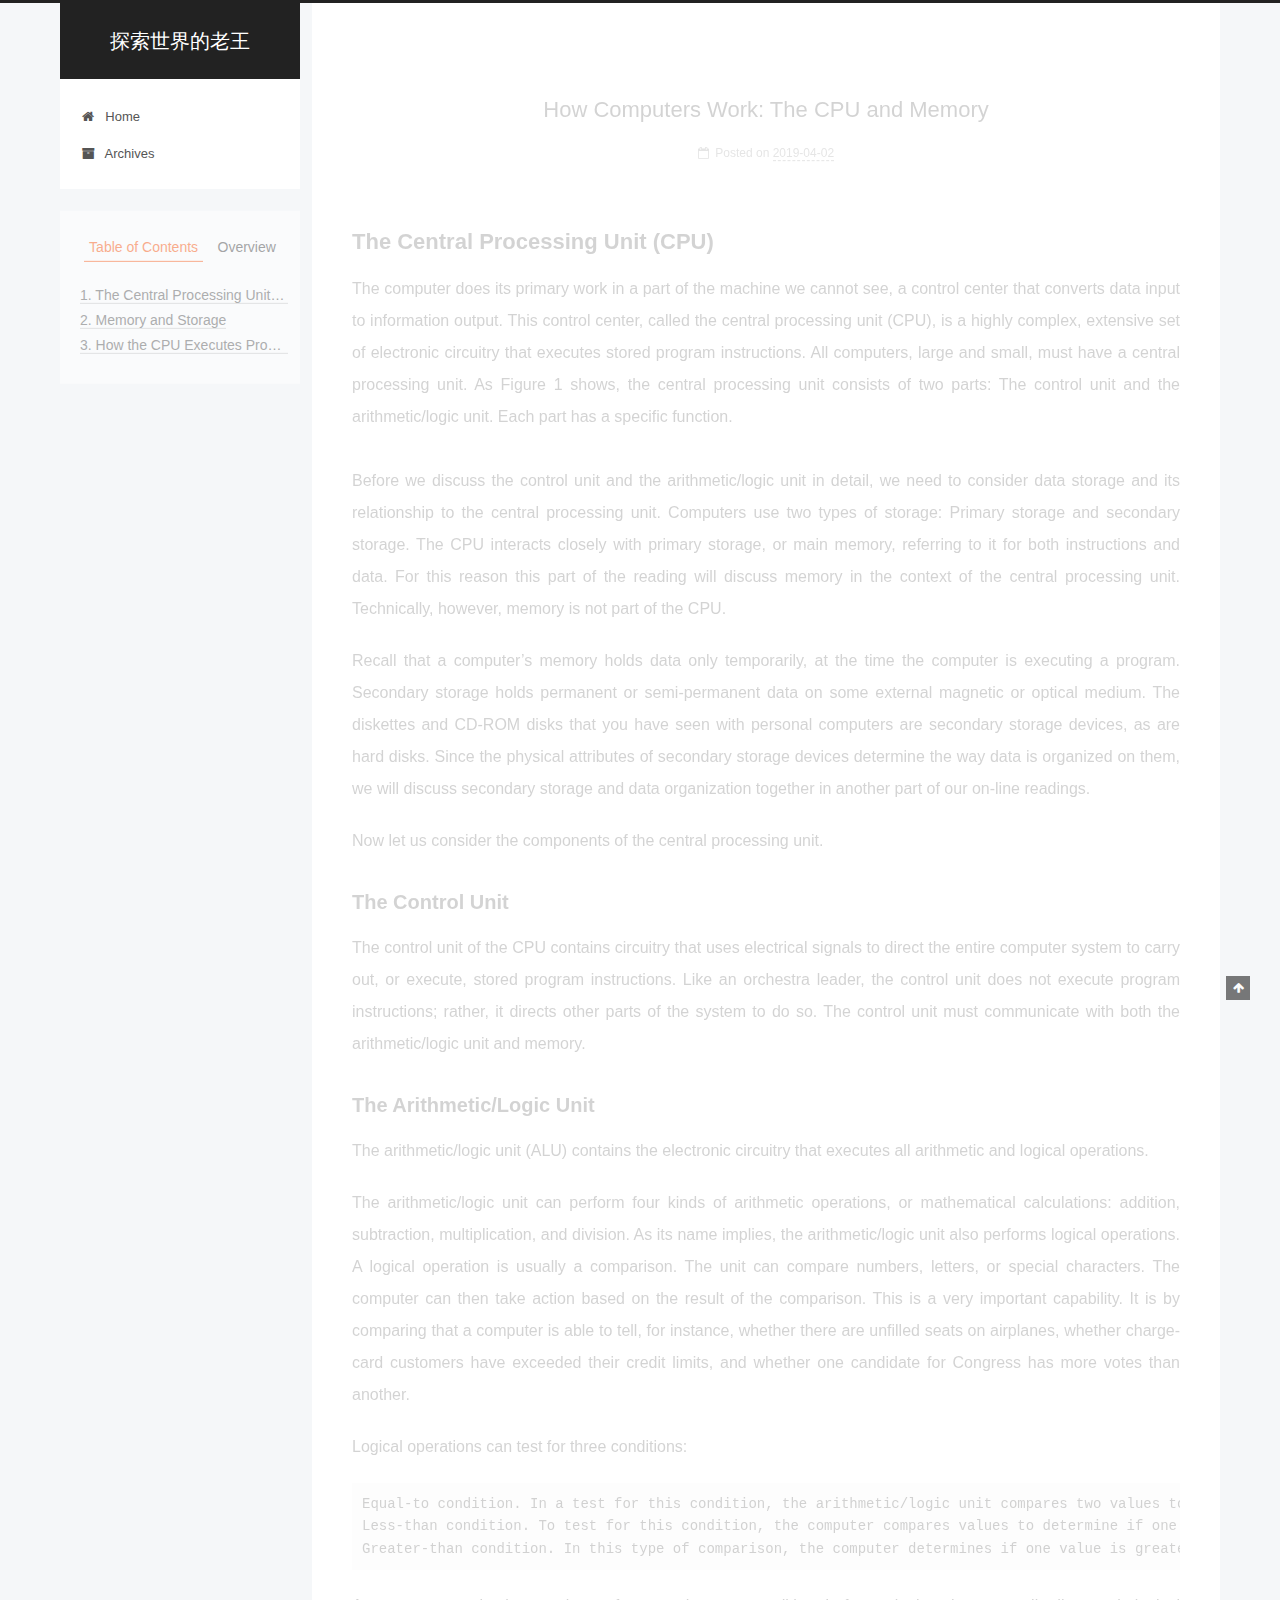
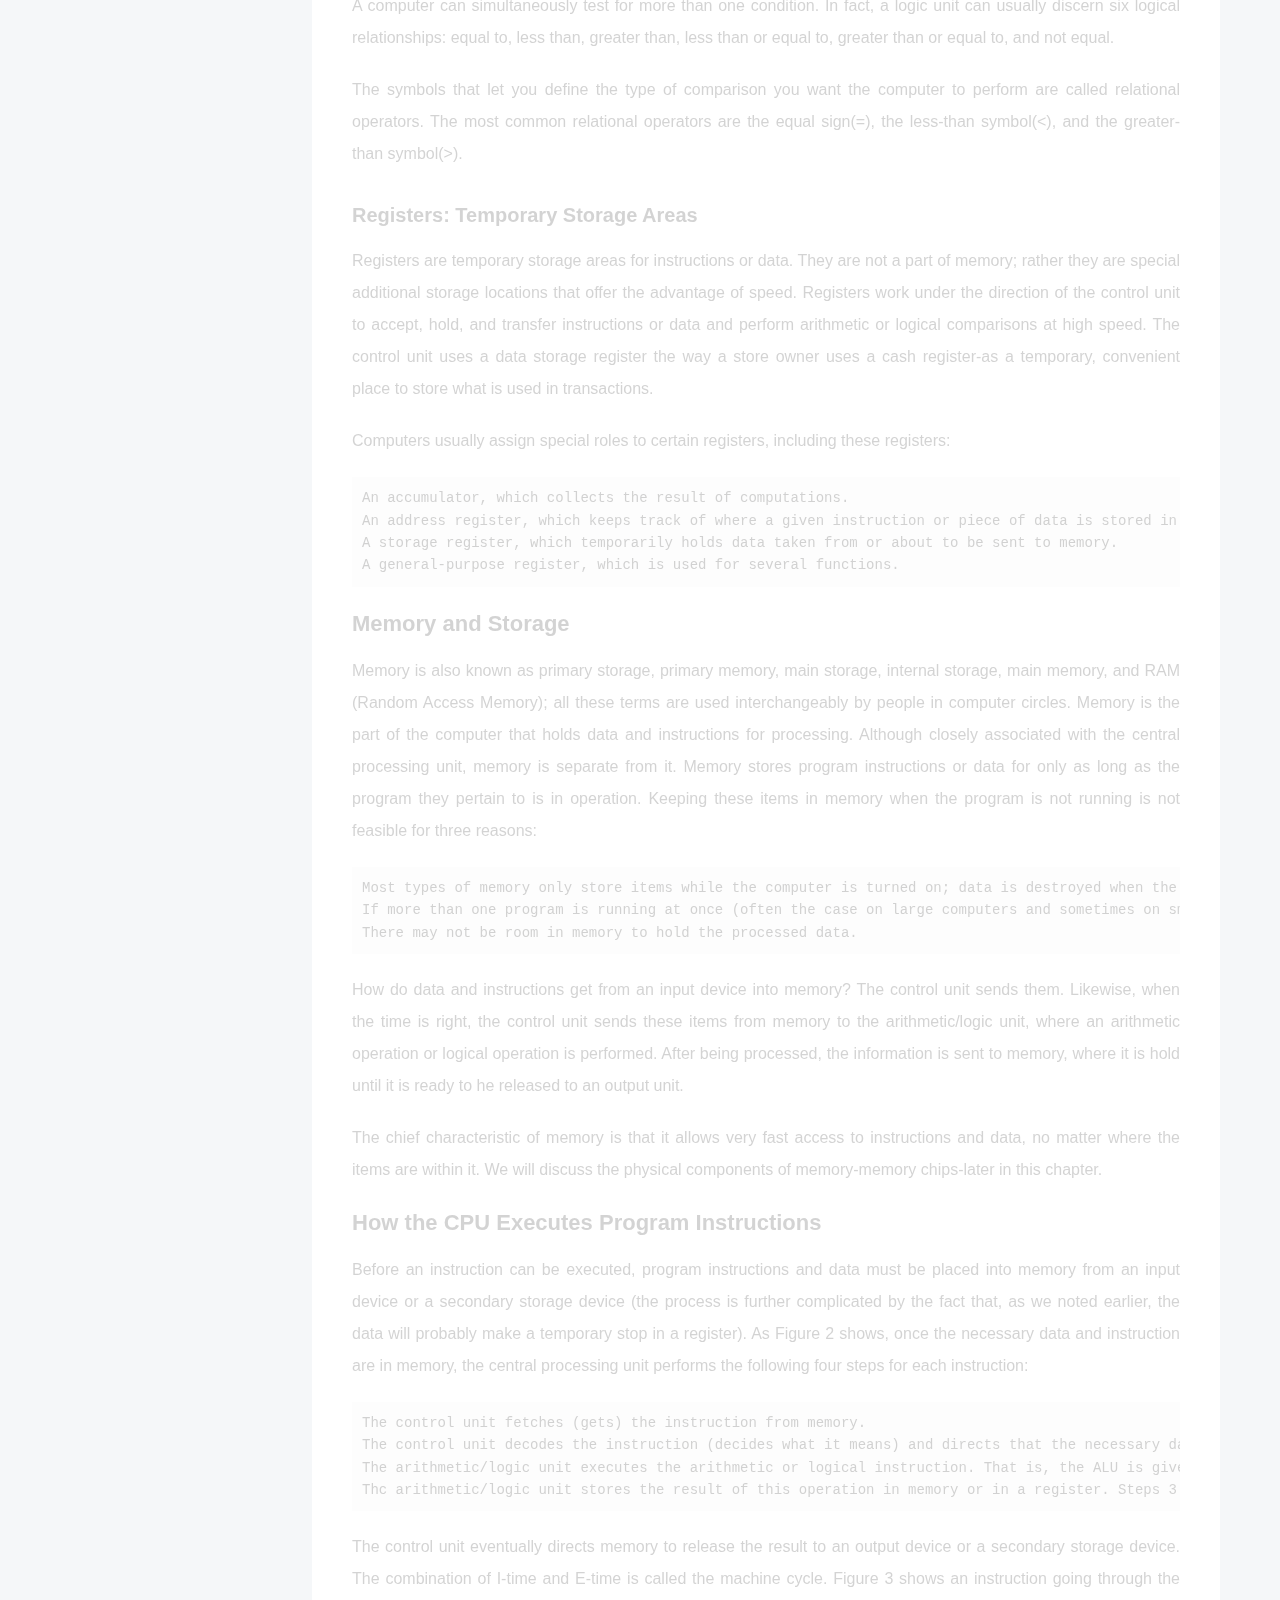
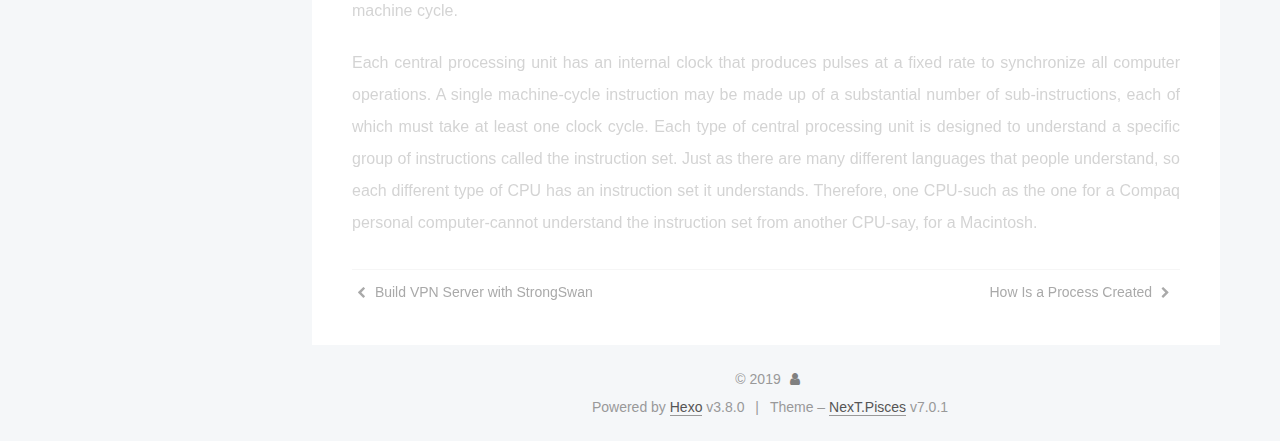
<file: 2019/04/02/How-Computers-Work-The-CPU-and-Memory/index.html>
<!DOCTYPE html>












  


<html class="theme-next pisces use-motion" lang>
<head><meta name="generator" content="Hexo 3.8.0">
  <meta charset="UTF-8">
<meta http-equiv="X-UA-Compatible" content="IE=edge">
<meta name="viewport" content="width=device-width, initial-scale=1, maximum-scale=2">
<meta name="theme-color" content="#222">
























<link rel="stylesheet" href="/lib/font-awesome/css/font-awesome.min.css?v=4.6.2">

<link rel="stylesheet" href="/css/main.css?v=7.0.1">


  <link rel="apple-touch-icon" sizes="180x180" href="/images/apple-touch-icon-next.png?v=7.0.1">


  <link rel="icon" type="image/png" sizes="32x32" href="/images/favicon-32x32-next.png?v=7.0.1">


  <link rel="icon" type="image/png" sizes="16x16" href="/images/favicon-16x16-next.png?v=7.0.1">


  <link rel="mask-icon" href="/images/logo.svg?v=7.0.1" color="#222">







<script id="hexo.configurations">
  var NexT = window.NexT || {};
  var CONFIG = {
    root: '/',
    scheme: 'Pisces',
    version: '7.0.1',
    sidebar: {"position":"left","display":"post","offset":12,"onmobile":false,"dimmer":false},
    back2top: true,
    back2top_sidebar: false,
    fancybox: false,
    fastclick: false,
    lazyload: false,
    tabs: true,
    motion: {"enable":true,"async":false,"transition":{"post_block":"fadeIn","post_header":"slideDownIn","post_body":"slideDownIn","coll_header":"slideLeftIn","sidebar":"slideUpIn"}},
    algolia: {
      applicationID: '',
      apiKey: '',
      indexName: '',
      hits: {"per_page":10},
      labels: {"input_placeholder":"Search for Posts","hits_empty":"We didn't find any results for the search: ${query}","hits_stats":"${hits} results found in ${time} ms"}
    }
  };
</script>


  




  <meta name="description" content="The Central Processing Unit (CPU)The computer does its primary work in a part of the machine we cannot see, a control center that converts data input to information output. This control center, called">
<meta property="og:type" content="article">
<meta property="og:title" content="How Computers Work: The CPU and Memory">
<meta property="og:url" content="http://yoursite.com/2019/04/02/How-Computers-Work-The-CPU-and-Memory/index.html">
<meta property="og:site_name" content="探索世界的老王">
<meta property="og:description" content="The Central Processing Unit (CPU)The computer does its primary work in a part of the machine we cannot see, a control center that converts data input to information output. This control center, called">
<meta property="og:locale" content="default">
<meta property="og:updated_time" content="2019-04-02T03:16:07.210Z">
<meta name="twitter:card" content="summary">
<meta name="twitter:title" content="How Computers Work: The CPU and Memory">
<meta name="twitter:description" content="The Central Processing Unit (CPU)The computer does its primary work in a part of the machine we cannot see, a control center that converts data input to information output. This control center, called">






  <link rel="canonical" href="http://yoursite.com/2019/04/02/How-Computers-Work-The-CPU-and-Memory/">



<script id="page.configurations">
  CONFIG.page = {
    sidebar: "",
  };
</script>

  <title>How Computers Work: The CPU and Memory | 探索世界的老王</title>
  












  <noscript>
  <style>
  .use-motion .motion-element,
  .use-motion .brand,
  .use-motion .menu-item,
  .sidebar-inner,
  .use-motion .post-block,
  .use-motion .pagination,
  .use-motion .comments,
  .use-motion .post-header,
  .use-motion .post-body,
  .use-motion .collection-title { opacity: initial; }

  .use-motion .logo,
  .use-motion .site-title,
  .use-motion .site-subtitle {
    opacity: initial;
    top: initial;
  }

  .use-motion .logo-line-before i { left: initial; }
  .use-motion .logo-line-after i { right: initial; }
  </style>
</noscript>

</head>

<body itemscope itemtype="http://schema.org/WebPage" lang="default">

  
  
    
  

  <div class="container sidebar-position-left page-post-detail">
    <div class="headband"></div>

    <header id="header" class="header" itemscope itemtype="http://schema.org/WPHeader">
      <div class="header-inner"><div class="site-brand-wrapper">
  <div class="site-meta">
    

    <div class="custom-logo-site-title">
      <a href="/" class="brand" rel="start">
        <span class="logo-line-before"><i></i></span>
        <span class="site-title">探索世界的老王</span>
        <span class="logo-line-after"><i></i></span>
      </a>
    </div>
    
    
  </div>

  <div class="site-nav-toggle">
    <button aria-label="Toggle navigation bar">
      <span class="btn-bar"></span>
      <span class="btn-bar"></span>
      <span class="btn-bar"></span>
    </button>
  </div>
</div>



<nav class="site-nav">
  
    <ul id="menu" class="menu">
      
        
        
        
          
          <li class="menu-item menu-item-home">

    
    
    
      
    

    

    <a href="/" rel="section"><i class="menu-item-icon fa fa-fw fa-home"></i> <br>Home</a>

  </li>
        
        
        
          
          <li class="menu-item menu-item-archives">

    
    
    
      
    

    

    <a href="/archives/" rel="section"><i class="menu-item-icon fa fa-fw fa-archive"></i> <br>Archives</a>

  </li>

      
      
    </ul>
  

  

  
</nav>



  



</div>
    </header>

    


    <main id="main" class="main">
      <div class="main-inner">
        <div class="content-wrap">
          
            

          
          <div id="content" class="content">
            

  <div id="posts" class="posts-expand">
    

  

  
  
  

  

  <article class="post post-type-normal" itemscope itemtype="http://schema.org/Article">
  
  
  
  <div class="post-block">
    <link itemprop="mainEntityOfPage" href="http://yoursite.com/2019/04/02/How-Computers-Work-The-CPU-and-Memory/">

    <span hidden itemprop="author" itemscope itemtype="http://schema.org/Person">
      <meta itemprop="name" content>
      <meta itemprop="description" content>
      <meta itemprop="image" content="/images/avatar.gif">
    </span>

    <span hidden itemprop="publisher" itemscope itemtype="http://schema.org/Organization">
      <meta itemprop="name" content="探索世界的老王">
    </span>

    
      <header class="post-header">

        
        
          <h1 class="post-title" itemprop="name headline">How Computers Work: The CPU and Memory

              
            
          </h1>
        

        <div class="post-meta">
          <span class="post-time">

            
            
            

            
              <span class="post-meta-item-icon">
                <i class="fa fa-calendar-o"></i>
              </span>
              
                <span class="post-meta-item-text">Posted on</span>
              

              
                
              

              <time title="Created: 2019-04-02 11:02:44 / Modified: 11:16:07" itemprop="dateCreated datePublished" datetime="2019-04-02T11:02:44+08:00">2019-04-02</time>
            

            
              

              
            
          </span>

          

          
            
            
          

          
          

          

          

          

        </div>
      </header>
    

    
    
    
    <div class="post-body" itemprop="articleBody">

      
      

      
        <h1 id="The-Central-Processing-Unit-CPU"><a href="#The-Central-Processing-Unit-CPU" class="headerlink" title="The Central Processing Unit (CPU)"></a>The Central Processing Unit (CPU)</h1><p>The computer does its primary work in a part of the machine we cannot see, a control center that converts data input to information output. This control center, called the central processing unit (CPU), is a highly complex, extensive set of electronic circuitry that executes stored program instructions. All computers, large and small, must have a central processing unit. As Figure 1 shows, the central processing unit consists of two parts: The control unit and the arithmetic/logic unit. Each part has a specific function.<br><a id="more"></a><br>Before we discuss the control unit and the arithmetic/logic unit in detail, we need to consider data storage and its relationship to the central processing unit. Computers use two types of storage: Primary storage and secondary storage. The CPU interacts closely with primary storage, or main memory, referring to it for both instructions and data. For this reason this part of the reading will discuss memory in the context of the central processing unit. Technically, however, memory is not part of the CPU.</p>
<p>Recall that a computer’s memory holds data only temporarily, at the time the computer is executing a program. Secondary storage holds permanent or semi-permanent data on some external magnetic or optical medium. The diskettes and CD-ROM disks that you have seen with personal computers are secondary storage devices, as are hard disks. Since the physical attributes of secondary storage devices determine the way data is organized on them, we will discuss secondary storage and data organization together in another part of our on-line readings.</p>
<p>Now let us consider the components of the central processing unit.</p>
<h2 id="The-Control-Unit"><a href="#The-Control-Unit" class="headerlink" title="The Control Unit"></a>The Control Unit</h2><p>The control unit of the CPU contains circuitry that uses electrical signals to direct the entire computer system to carry out, or execute, stored program instructions. Like an orchestra leader, the control unit does not execute program instructions; rather, it directs other parts of the system to do so. The control unit must communicate with both the arithmetic/logic unit and memory. </p>
<h2 id="The-Arithmetic-Logic-Unit"><a href="#The-Arithmetic-Logic-Unit" class="headerlink" title="The Arithmetic/Logic Unit"></a>The Arithmetic/Logic Unit</h2><p>The arithmetic/logic unit (ALU) contains the electronic circuitry that executes all arithmetic and logical operations.</p>
<p>The arithmetic/logic unit can perform four kinds of arithmetic operations, or mathematical calculations: addition, subtraction, multiplication, and division. As its name implies, the arithmetic/logic unit also performs logical operations. A logical operation is usually a comparison. The unit can compare numbers, letters, or special characters. The computer can then take action based on the result of the comparison. This is a very important capability. It is by comparing that a computer is able to tell, for instance, whether there are unfilled seats on airplanes, whether charge- card customers have exceeded their credit limits, and whether one candidate for Congress has more votes than another.</p>
<p>Logical operations can test for three conditions:</p>
<pre><code>Equal-to condition. In a test for this condition, the arithmetic/logic unit compares two values to determine if they are equal. For example: If the number of tickets sold equals the number of seats in the auditorium, then the concert is declared sold out.
Less-than condition. To test for this condition, the computer compares values to determine if one is less than another. For example: If the number of speeding tickets on a driver&apos;s record is less than three, then insurance rates are $425; otherwise, the rates are $500.
Greater-than condition. In this type of comparison, the computer determines if one value is greater than another. For example: If the hours a person worked this week are greater than 40, then multiply every extra hour by 1.5 times the usual hourly wage to compute overtime pay. 
</code></pre><p>A computer can simultaneously test for more than one condition. In fact, a logic unit can usually discern six logical relationships: equal to, less than, greater than, less than or equal to, greater than or equal to, and not equal.</p>
<p>The symbols that let you define the type of comparison you want the computer to perform are called relational operators. The most common relational operators are the equal sign(=), the less-than symbol(&lt;), and the greater-than symbol(&gt;).</p>
<h2 id="Registers-Temporary-Storage-Areas"><a href="#Registers-Temporary-Storage-Areas" class="headerlink" title="Registers: Temporary Storage Areas"></a>Registers: Temporary Storage Areas</h2><p>Registers are temporary storage areas for instructions or data. They are not a part of memory; rather they are special additional storage locations that offer the advantage of speed. Registers work under the direction of the control unit to accept, hold, and transfer instructions or data and perform arithmetic or logical comparisons at high speed. The control unit uses a data storage register the way a store owner uses a cash register-as a temporary, convenient place to store what is used in transactions.</p>
<p>Computers usually assign special roles to certain registers, including these registers:</p>
<pre><code>An accumulator, which collects the result of computations.
An address register, which keeps track of where a given instruction or piece of data is stored in memory. Each storage location in memory is identified by an address, just as each house on a street has an address.
A storage register, which temporarily holds data taken from or about to be sent to memory.
A general-purpose register, which is used for several functions. 
</code></pre><h1 id="Memory-and-Storage"><a href="#Memory-and-Storage" class="headerlink" title="Memory and Storage"></a>Memory and Storage</h1><p>Memory is also known as primary storage, primary memory, main storage, internal storage, main memory, and RAM (Random Access Memory); all these terms are used interchangeably by people in computer circles. Memory is the part of the computer that holds data and instructions for processing. Although closely associated with the central processing unit, memory is separate from it. Memory stores program instructions or data for only as long as the program they pertain to is in operation. Keeping these items in memory when the program is not running is not feasible for three reasons:</p>
<pre><code>Most types of memory only store items while the computer is turned on; data is destroyed when the machine is turned off.
If more than one program is running at once (often the case on large computers and sometimes on small computers), a single program can not lay exclusive claim to memory.
There may not be room in memory to hold the processed data. 
</code></pre><p>How do data and instructions get from an input device into memory? The control unit sends them. Likewise, when the time is right, the control unit sends these items from memory to the arithmetic/logic unit, where an arithmetic operation or logical operation is performed. After being processed, the information is sent to memory, where it is hold until it is ready to he released to an output unit.</p>
<p>The chief characteristic of memory is that it allows very fast access to instructions and data, no matter where the items are within it. We will discuss the physical components of memory-memory chips-later in this chapter. </p>
<h1 id="How-the-CPU-Executes-Program-Instructions"><a href="#How-the-CPU-Executes-Program-Instructions" class="headerlink" title="How the CPU Executes Program Instructions"></a>How the CPU Executes Program Instructions</h1><p>Before an instruction can be executed, program instructions and data must be placed into memory from an input device or a secondary storage device (the process is further complicated by the fact that, as we noted earlier, the data will probably make a temporary stop in a register). As Figure 2 shows, once the necessary data and instruction are in memory, the central processing unit performs the following four steps for each instruction:</p>
<pre><code>The control unit fetches (gets) the instruction from memory.
The control unit decodes the instruction (decides what it means) and directs that the necessary data be moved from memory to the arithmetic/logic unit. These first two steps together are called instruction time, or I-time.
The arithmetic/logic unit executes the arithmetic or logical instruction. That is, the ALU is given control and performs the actual operation on the data.
Thc arithmetic/logic unit stores the result of this operation in memory or in a register. Steps 3 and 4 together are called execution time, or E-time. 
</code></pre><p>The control unit eventually directs memory to release the result to an output device or a secondary storage device. The combination of I-time and E-time is called the machine cycle. Figure 3 shows an instruction going through the machine cycle.</p>
<p>Each central processing unit has an internal clock that produces pulses at a fixed rate to synchronize all computer operations. A single machine-cycle instruction may be made up of a substantial number of sub-instructions, each of which must take at least one clock cycle. Each type of central processing unit is designed to understand a specific group of instructions called the instruction set. Just as there are many different languages that people understand, so each different type of CPU has an instruction set it understands. Therefore, one CPU-such as the one for a Compaq personal computer-cannot understand the instruction set from another CPU-say, for a Macintosh. </p>

      
    </div>

    

    
    
    

    

    
      
    
    

    

    <footer class="post-footer">
      

      
      
      

      
        <div class="post-nav">
          <div class="post-nav-next post-nav-item">
            
              <a href="/2019/03/20/Build-VPN-Server-with-StrongSwan/" rel="next" title="Build VPN Server with StrongSwan">
                <i class="fa fa-chevron-left"></i> Build VPN Server with StrongSwan
              </a>
            
          </div>

          <span class="post-nav-divider"></span>

          <div class="post-nav-prev post-nav-item">
            
              <a href="/2019/04/02/How-Is-a-Process-Created/" rel="prev" title="How Is a Process Created">
                How Is a Process Created <i class="fa fa-chevron-right"></i>
              </a>
            
          </div>
        </div>
      

      
      
    </footer>
  </div>
  
  
  
  </article>


  </div>


          </div>
          

  



        </div>
        
          
  
  <div class="sidebar-toggle">
    <div class="sidebar-toggle-line-wrap">
      <span class="sidebar-toggle-line sidebar-toggle-line-first"></span>
      <span class="sidebar-toggle-line sidebar-toggle-line-middle"></span>
      <span class="sidebar-toggle-line sidebar-toggle-line-last"></span>
    </div>
  </div>

  <aside id="sidebar" class="sidebar">
    <div class="sidebar-inner">

      

      
        <ul class="sidebar-nav motion-element">
          <li class="sidebar-nav-toc sidebar-nav-active" data-target="post-toc-wrap">
            Table of Contents
          </li>
          <li class="sidebar-nav-overview" data-target="site-overview-wrap">
            Overview
          </li>
        </ul>
      

      <div class="site-overview-wrap sidebar-panel">
        <div class="site-overview">
          <div class="site-author motion-element" itemprop="author" itemscope itemtype="http://schema.org/Person">
            
              <p class="site-author-name" itemprop="name"></p>
              <div class="site-description motion-element" itemprop="description"></div>
          </div>

          
            <nav class="site-state motion-element">
              
                <div class="site-state-item site-state-posts">
                
                  <a href="/archives/">
                
                    <span class="site-state-item-count">5</span>
                    <span class="site-state-item-name">posts</span>
                  </a>
                </div>
              

              

              
            </nav>
          

          

          

          

          

          
          

          
            
          
          

        </div>
      </div>

      
      <!--noindex-->
        <div class="post-toc-wrap motion-element sidebar-panel sidebar-panel-active">
          <div class="post-toc">

            
            
            
            

            
              <div class="post-toc-content"><ol class="nav"><li class="nav-item nav-level-1"><a class="nav-link" href="#The-Central-Processing-Unit-CPU"><span class="nav-number">1.</span> <span class="nav-text">The Central Processing Unit (CPU)</span></a><ol class="nav-child"><li class="nav-item nav-level-2"><a class="nav-link" href="#The-Control-Unit"><span class="nav-number">1.1.</span> <span class="nav-text">The Control Unit</span></a></li><li class="nav-item nav-level-2"><a class="nav-link" href="#The-Arithmetic-Logic-Unit"><span class="nav-number">1.2.</span> <span class="nav-text">The Arithmetic/Logic Unit</span></a></li><li class="nav-item nav-level-2"><a class="nav-link" href="#Registers-Temporary-Storage-Areas"><span class="nav-number">1.3.</span> <span class="nav-text">Registers: Temporary Storage Areas</span></a></li></ol></li><li class="nav-item nav-level-1"><a class="nav-link" href="#Memory-and-Storage"><span class="nav-number">2.</span> <span class="nav-text">Memory and Storage</span></a></li><li class="nav-item nav-level-1"><a class="nav-link" href="#How-the-CPU-Executes-Program-Instructions"><span class="nav-number">3.</span> <span class="nav-text">How the CPU Executes Program Instructions</span></a></li></ol></div>
            

          </div>
        </div>
      <!--/noindex-->
      

      

    </div>
  </aside>
  


        
      </div>
    </main>

    <footer id="footer" class="footer">
      <div class="footer-inner">
        <div class="copyright">&copy; <span itemprop="copyrightYear">2019</span>
  <span class="with-love" id="animate">
    <i class="fa fa-user"></i>
  </span>
  <span class="author" itemprop="copyrightHolder"></span>

  

  
</div>


  <div class="powered-by">Powered by <a href="https://hexo.io" class="theme-link" rel="noopener" target="_blank">Hexo</a> v3.8.0</div>



  <span class="post-meta-divider">|</span>



  <div class="theme-info">Theme – <a href="https://theme-next.org" class="theme-link" rel="noopener" target="_blank">NexT.Pisces</a> v7.0.1</div>




        








        
      </div>
    </footer>

    
      <div class="back-to-top">
        <i class="fa fa-arrow-up"></i>
        
      </div>
    

    

    

    
  </div>

  

<script>
  if (Object.prototype.toString.call(window.Promise) !== '[object Function]') {
    window.Promise = null;
  }
</script>


























  
  <script src="/lib/jquery/index.js?v=2.1.3"></script>

  
  <script src="/lib/velocity/velocity.min.js?v=1.2.1"></script>

  
  <script src="/lib/velocity/velocity.ui.min.js?v=1.2.1"></script>


  


  <script src="/js/src/utils.js?v=7.0.1"></script>

  <script src="/js/src/motion.js?v=7.0.1"></script>



  
  


  <script src="/js/src/affix.js?v=7.0.1"></script>

  <script src="/js/src/schemes/pisces.js?v=7.0.1"></script>



  
  <script src="/js/src/scrollspy.js?v=7.0.1"></script>
<script src="/js/src/post-details.js?v=7.0.1"></script>



  


  <script src="/js/src/next-boot.js?v=7.0.1"></script>


  

  

  

  


  


  




  

  

  

  

  

  

  

  

  

  

  

  

  

  

</body>
</html>
</file>
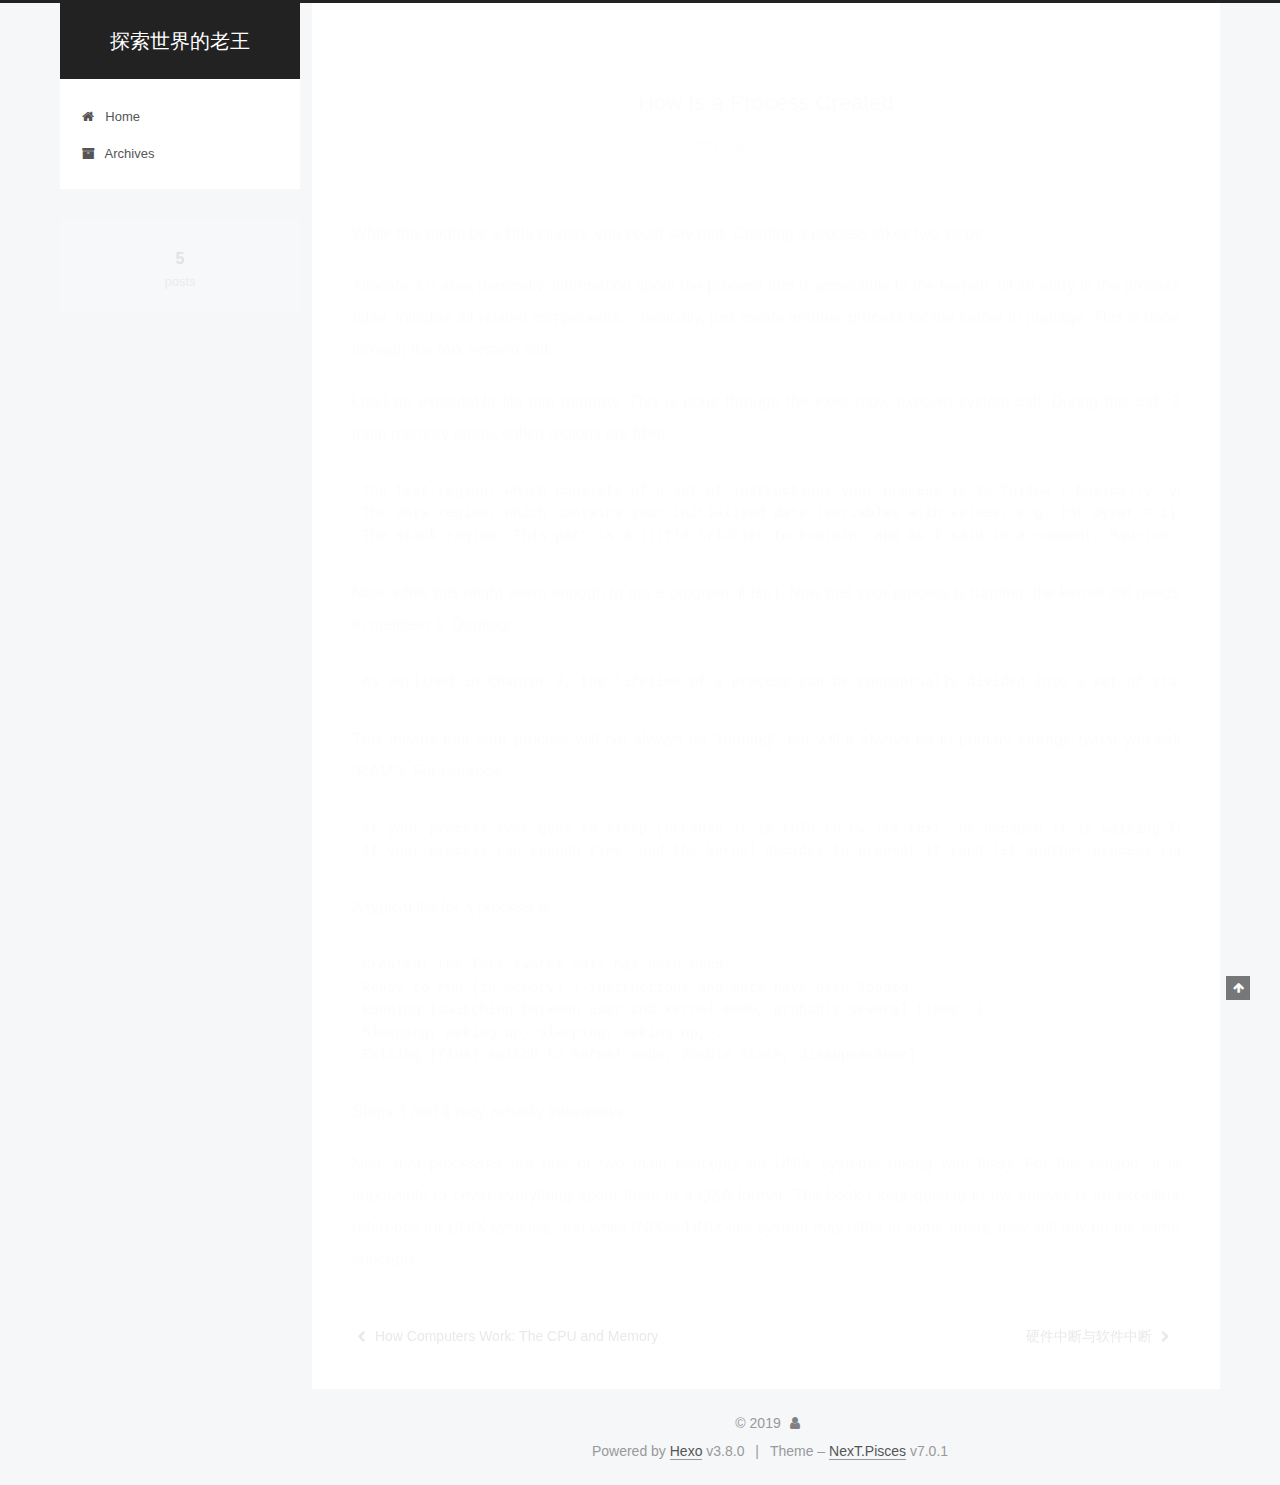
<file: 2019/04/02/How-Is-a-Process-Created/index.html>
<!DOCTYPE html>












  


<html class="theme-next pisces use-motion" lang>
<head><meta name="generator" content="Hexo 3.8.0">
  <meta charset="UTF-8">
<meta http-equiv="X-UA-Compatible" content="IE=edge">
<meta name="viewport" content="width=device-width, initial-scale=1, maximum-scale=2">
<meta name="theme-color" content="#222">
























<link rel="stylesheet" href="/lib/font-awesome/css/font-awesome.min.css?v=4.6.2">

<link rel="stylesheet" href="/css/main.css?v=7.0.1">


  <link rel="apple-touch-icon" sizes="180x180" href="/images/apple-touch-icon-next.png?v=7.0.1">


  <link rel="icon" type="image/png" sizes="32x32" href="/images/favicon-32x32-next.png?v=7.0.1">


  <link rel="icon" type="image/png" sizes="16x16" href="/images/favicon-16x16-next.png?v=7.0.1">


  <link rel="mask-icon" href="/images/logo.svg?v=7.0.1" color="#222">







<script id="hexo.configurations">
  var NexT = window.NexT || {};
  var CONFIG = {
    root: '/',
    scheme: 'Pisces',
    version: '7.0.1',
    sidebar: {"position":"left","display":"post","offset":12,"onmobile":false,"dimmer":false},
    back2top: true,
    back2top_sidebar: false,
    fancybox: false,
    fastclick: false,
    lazyload: false,
    tabs: true,
    motion: {"enable":true,"async":false,"transition":{"post_block":"fadeIn","post_header":"slideDownIn","post_body":"slideDownIn","coll_header":"slideLeftIn","sidebar":"slideUpIn"}},
    algolia: {
      applicationID: '',
      apiKey: '',
      indexName: '',
      hits: {"per_page":10},
      labels: {"input_placeholder":"Search for Posts","hits_empty":"We didn't find any results for the search: ${query}","hits_stats":"${hits} results found in ${time} ms"}
    }
  };
</script>


  




  <meta name="description" content="While this might be a little clumsy, you could say that. Creating a process takes two steps: Allocate a u area (basically, information about the process that is accessible to the kernel), fill an entr">
<meta property="og:type" content="article">
<meta property="og:title" content="How Is a Process Created">
<meta property="og:url" content="http://yoursite.com/2019/04/02/How-Is-a-Process-Created/index.html">
<meta property="og:site_name" content="探索世界的老王">
<meta property="og:description" content="While this might be a little clumsy, you could say that. Creating a process takes two steps: Allocate a u area (basically, information about the process that is accessible to the kernel), fill an entr">
<meta property="og:locale" content="default">
<meta property="og:updated_time" content="2019-04-02T07:52:07.826Z">
<meta name="twitter:card" content="summary">
<meta name="twitter:title" content="How Is a Process Created">
<meta name="twitter:description" content="While this might be a little clumsy, you could say that. Creating a process takes two steps: Allocate a u area (basically, information about the process that is accessible to the kernel), fill an entr">






  <link rel="canonical" href="http://yoursite.com/2019/04/02/How-Is-a-Process-Created/">



<script id="page.configurations">
  CONFIG.page = {
    sidebar: "",
  };
</script>

  <title>How Is a Process Created | 探索世界的老王</title>
  












  <noscript>
  <style>
  .use-motion .motion-element,
  .use-motion .brand,
  .use-motion .menu-item,
  .sidebar-inner,
  .use-motion .post-block,
  .use-motion .pagination,
  .use-motion .comments,
  .use-motion .post-header,
  .use-motion .post-body,
  .use-motion .collection-title { opacity: initial; }

  .use-motion .logo,
  .use-motion .site-title,
  .use-motion .site-subtitle {
    opacity: initial;
    top: initial;
  }

  .use-motion .logo-line-before i { left: initial; }
  .use-motion .logo-line-after i { right: initial; }
  </style>
</noscript>

</head>

<body itemscope itemtype="http://schema.org/WebPage" lang="default">

  
  
    
  

  <div class="container sidebar-position-left page-post-detail">
    <div class="headband"></div>

    <header id="header" class="header" itemscope itemtype="http://schema.org/WPHeader">
      <div class="header-inner"><div class="site-brand-wrapper">
  <div class="site-meta">
    

    <div class="custom-logo-site-title">
      <a href="/" class="brand" rel="start">
        <span class="logo-line-before"><i></i></span>
        <span class="site-title">探索世界的老王</span>
        <span class="logo-line-after"><i></i></span>
      </a>
    </div>
    
    
  </div>

  <div class="site-nav-toggle">
    <button aria-label="Toggle navigation bar">
      <span class="btn-bar"></span>
      <span class="btn-bar"></span>
      <span class="btn-bar"></span>
    </button>
  </div>
</div>



<nav class="site-nav">
  
    <ul id="menu" class="menu">
      
        
        
        
          
          <li class="menu-item menu-item-home">

    
    
    
      
    

    

    <a href="/" rel="section"><i class="menu-item-icon fa fa-fw fa-home"></i> <br>Home</a>

  </li>
        
        
        
          
          <li class="menu-item menu-item-archives">

    
    
    
      
    

    

    <a href="/archives/" rel="section"><i class="menu-item-icon fa fa-fw fa-archive"></i> <br>Archives</a>

  </li>

      
      
    </ul>
  

  

  
</nav>



  



</div>
    </header>

    


    <main id="main" class="main">
      <div class="main-inner">
        <div class="content-wrap">
          
            

          
          <div id="content" class="content">
            

  <div id="posts" class="posts-expand">
    

  

  
  
  

  

  <article class="post post-type-normal" itemscope itemtype="http://schema.org/Article">
  
  
  
  <div class="post-block">
    <link itemprop="mainEntityOfPage" href="http://yoursite.com/2019/04/02/How-Is-a-Process-Created/">

    <span hidden itemprop="author" itemscope itemtype="http://schema.org/Person">
      <meta itemprop="name" content>
      <meta itemprop="description" content>
      <meta itemprop="image" content="/images/avatar.gif">
    </span>

    <span hidden itemprop="publisher" itemscope itemtype="http://schema.org/Organization">
      <meta itemprop="name" content="探索世界的老王">
    </span>

    
      <header class="post-header">

        
        
          <h1 class="post-title" itemprop="name headline">How Is a Process Created

              
            
          </h1>
        

        <div class="post-meta">
          <span class="post-time">

            
            
            

            
              <span class="post-meta-item-icon">
                <i class="fa fa-calendar-o"></i>
              </span>
              
                <span class="post-meta-item-text">Posted on</span>
              

              
                
              

              <time title="Created: 2019-04-02 15:25:24 / Modified: 15:52:07" itemprop="dateCreated datePublished" datetime="2019-04-02T15:25:24+08:00">2019-04-02</time>
            

            
              

              
            
          </span>

          

          
            
            
          

          
          

          

          

          

        </div>
      </header>
    

    
    
    
    <div class="post-body" itemprop="articleBody">

      
      

      
        <p>While this might be a little clumsy, you could say that. Creating a process takes two steps:</p>
<p>Allocate a u area (basically, information about the process that is accessible to the kernel), fill an entry in the process table, initialise all related components… basically, just create another process for the kernel to manage. This is done through the fork system call.</p>
<p>Load an executable file into memory. This is done through the exec (now execve) system call. During this call, 3 main memory areas, called regions are filled:</p>
<pre><code>The text region, which consists of a set of instructions your process is to follow : basically, your program. This is contained within your executable file (the compiler writes it based on your source code).
The data region, which contains your initialised data (variables with values, e.g. int myvar = 1) and enough space to hold unitialised data (called bss), such as an array (e.g. char buffer[256]).
The stack region. This part is a little trickier to explain, and as I said in a comment, Maurice J. Bach does it better than I ever would (chapter 2, section 2.2.2). Basically, the stack is a dynamic area in memory, which grows as functions are called, and shrinks as they return. When executing a program, frames corresponding to the main function are pushed onto the stack. These frames will be popped when the program terminates.
</code></pre><a id="more"></a>
<p>Now, while this might seem enough to run a program, it isn’t. Now that your process is running, the kernel still needs to maintain it. Quoting:</p>
<pre><code>As outlined in Chapter 2, the lifetime of a process can be conceptually divided into a set of states that describe the process. (The Design of the UNIX Operating System, Maurice J. Bach, chapter 6 : the structure of processes).
</code></pre><p>This means that your process will not always be “running”, nor will it always be in primary storage (what you call “RAM”). For instance:</p>
<pre><code>If your process ever goes to sleep (because it is told to by its text, or because it is waiting for something), the kernel may decide to swap it out to secondary storage (usually a swap area). When this happens, your process is no longer in primary storage (&quot;in memory/RAM&quot;) : the kernel has saved it, and will be able to reschedule it once it&apos;s been loaded back into primary storage.
If your process ran enough time, and the kernel decides to preempt it (and let another process run instead for some time), it may swap it out again if it cannot hold it into memory.
</code></pre><p>A typical life for a process is…</p>
<pre><code>Created: the fork system call has been used.
Ready to run (in memory) : instructions and data have been loaded.
Running (switching between user and kernel mode, probably several times..)
Sleeping, waking up, sleeping, waking up, ...
Exiting (final switch to kernel mode, zombie state, disappearance).
</code></pre><p>Steps 3 and 4 may actually interweave.</p>
<p>Note that processes are one of two main concepts on UNIX systems (along with files). For this reason, it is impossible to cover everything about them in a Q&amp;A format. The book I kept quoting in my answer is an excellent reference for UNIX systems, and while *NIXes/UNIX-like system may differ in some areas, they still rely on the same concepts.</p>

      
    </div>

    

    
    
    

    

    
      
    
    

    

    <footer class="post-footer">
      

      
      
      

      
        <div class="post-nav">
          <div class="post-nav-next post-nav-item">
            
              <a href="/2019/04/02/How-Computers-Work-The-CPU-and-Memory/" rel="next" title="How Computers Work: The CPU and Memory">
                <i class="fa fa-chevron-left"></i> How Computers Work: The CPU and Memory
              </a>
            
          </div>

          <span class="post-nav-divider"></span>

          <div class="post-nav-prev post-nav-item">
            
              <a href="/2019/04/12/硬件中断与软件中断/" rel="prev" title="硬件中断与软件中断">
                硬件中断与软件中断 <i class="fa fa-chevron-right"></i>
              </a>
            
          </div>
        </div>
      

      
      
    </footer>
  </div>
  
  
  
  </article>


  </div>


          </div>
          

  



        </div>
        
          
  
  <div class="sidebar-toggle">
    <div class="sidebar-toggle-line-wrap">
      <span class="sidebar-toggle-line sidebar-toggle-line-first"></span>
      <span class="sidebar-toggle-line sidebar-toggle-line-middle"></span>
      <span class="sidebar-toggle-line sidebar-toggle-line-last"></span>
    </div>
  </div>

  <aside id="sidebar" class="sidebar">
    <div class="sidebar-inner">

      

      

      <div class="site-overview-wrap sidebar-panel sidebar-panel-active">
        <div class="site-overview">
          <div class="site-author motion-element" itemprop="author" itemscope itemtype="http://schema.org/Person">
            
              <p class="site-author-name" itemprop="name"></p>
              <div class="site-description motion-element" itemprop="description"></div>
          </div>

          
            <nav class="site-state motion-element">
              
                <div class="site-state-item site-state-posts">
                
                  <a href="/archives/">
                
                    <span class="site-state-item-count">5</span>
                    <span class="site-state-item-name">posts</span>
                  </a>
                </div>
              

              

              
            </nav>
          

          

          

          

          

          
          

          
            
          
          

        </div>
      </div>

      

      

    </div>
  </aside>
  


        
      </div>
    </main>

    <footer id="footer" class="footer">
      <div class="footer-inner">
        <div class="copyright">&copy; <span itemprop="copyrightYear">2019</span>
  <span class="with-love" id="animate">
    <i class="fa fa-user"></i>
  </span>
  <span class="author" itemprop="copyrightHolder"></span>

  

  
</div>


  <div class="powered-by">Powered by <a href="https://hexo.io" class="theme-link" rel="noopener" target="_blank">Hexo</a> v3.8.0</div>



  <span class="post-meta-divider">|</span>



  <div class="theme-info">Theme – <a href="https://theme-next.org" class="theme-link" rel="noopener" target="_blank">NexT.Pisces</a> v7.0.1</div>




        








        
      </div>
    </footer>

    
      <div class="back-to-top">
        <i class="fa fa-arrow-up"></i>
        
      </div>
    

    

    

    
  </div>

  

<script>
  if (Object.prototype.toString.call(window.Promise) !== '[object Function]') {
    window.Promise = null;
  }
</script>


























  
  <script src="/lib/jquery/index.js?v=2.1.3"></script>

  
  <script src="/lib/velocity/velocity.min.js?v=1.2.1"></script>

  
  <script src="/lib/velocity/velocity.ui.min.js?v=1.2.1"></script>


  


  <script src="/js/src/utils.js?v=7.0.1"></script>

  <script src="/js/src/motion.js?v=7.0.1"></script>



  
  


  <script src="/js/src/affix.js?v=7.0.1"></script>

  <script src="/js/src/schemes/pisces.js?v=7.0.1"></script>



  
  <script src="/js/src/scrollspy.js?v=7.0.1"></script>
<script src="/js/src/post-details.js?v=7.0.1"></script>



  


  <script src="/js/src/next-boot.js?v=7.0.1"></script>


  

  

  

  


  


  




  

  

  

  

  

  

  

  

  

  

  

  

  

  

</body>
</html>
</file>
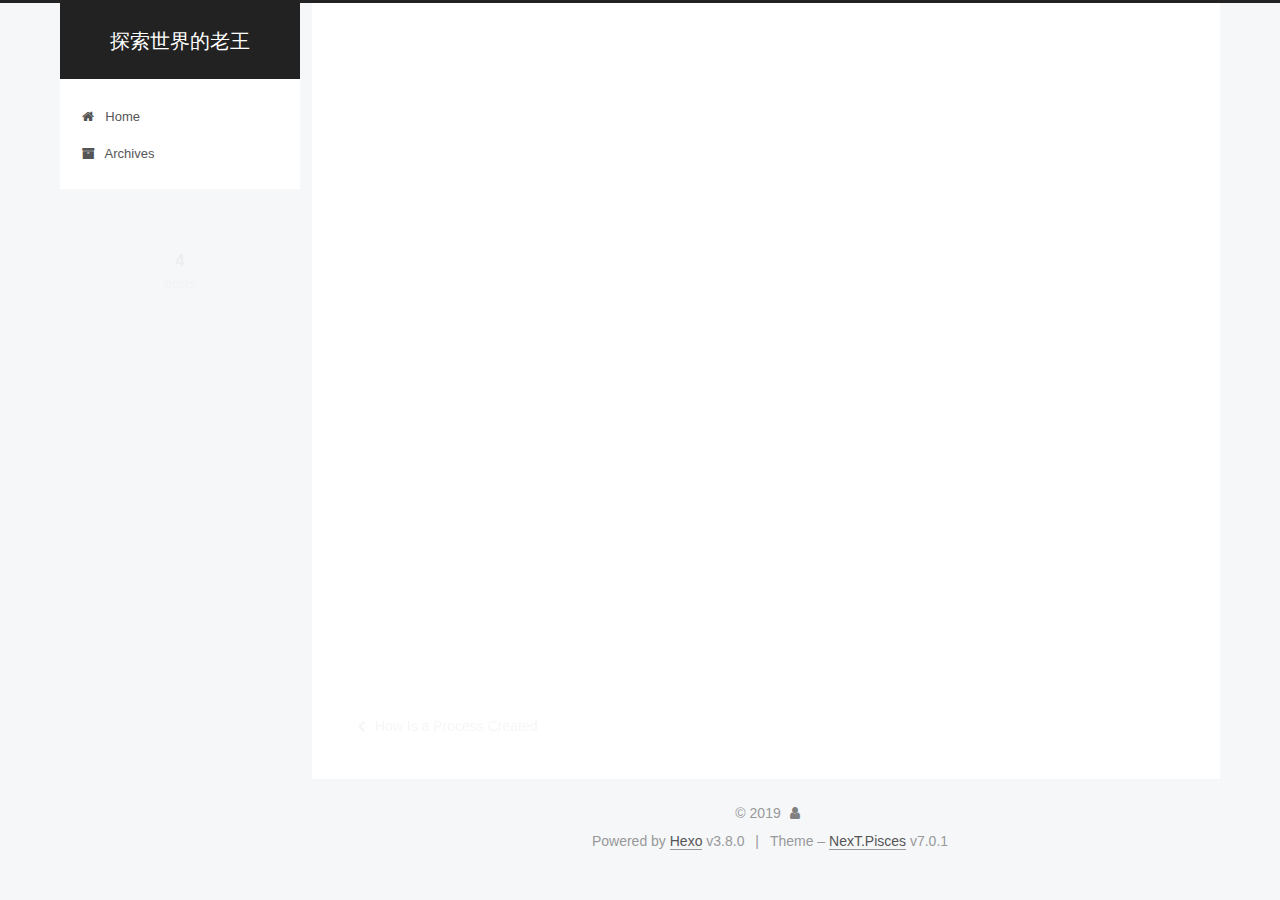
<file: 2019/04/12/硬件中断与软件中断/index.html>
<!DOCTYPE html>












  


<html class="theme-next pisces use-motion" lang>
<head><meta name="generator" content="Hexo 3.8.0">
  <meta charset="UTF-8">
<meta http-equiv="X-UA-Compatible" content="IE=edge">
<meta name="viewport" content="width=device-width, initial-scale=1, maximum-scale=2">
<meta name="theme-color" content="#222">
























<link rel="stylesheet" href="/lib/font-awesome/css/font-awesome.min.css?v=4.6.2">

<link rel="stylesheet" href="/css/main.css?v=7.0.1">


  <link rel="apple-touch-icon" sizes="180x180" href="/images/apple-touch-icon-next.png?v=7.0.1">


  <link rel="icon" type="image/png" sizes="32x32" href="/images/favicon-32x32-next.png?v=7.0.1">


  <link rel="icon" type="image/png" sizes="16x16" href="/images/favicon-16x16-next.png?v=7.0.1">


  <link rel="mask-icon" href="/images/logo.svg?v=7.0.1" color="#222">







<script id="hexo.configurations">
  var NexT = window.NexT || {};
  var CONFIG = {
    root: '/',
    scheme: 'Pisces',
    version: '7.0.1',
    sidebar: {"position":"left","display":"post","offset":12,"onmobile":false,"dimmer":false},
    back2top: true,
    back2top_sidebar: false,
    fancybox: false,
    fastclick: false,
    lazyload: false,
    tabs: true,
    motion: {"enable":true,"async":false,"transition":{"post_block":"fadeIn","post_header":"slideDownIn","post_body":"slideDownIn","coll_header":"slideLeftIn","sidebar":"slideUpIn"}},
    algolia: {
      applicationID: '',
      apiKey: '',
      indexName: '',
      hits: {"per_page":10},
      labels: {"input_placeholder":"Search for Posts","hits_empty":"We didn't find any results for the search: ${query}","hits_stats":"${hits} results found in ${time} ms"}
    }
  };
</script>


  




  <meta name="description" content="中断定义：指当出现需要时，CPU暂时停止当前程序的执行转而执行处理新情况的程序和执行过程。硬件中断，是由与系统相连的外设（如网卡、硬盘、键盘等）自动产生的。每个设备或设备集都有它自己的IRQ（中断请求），基于IRQ，CPU可以将相应的请求分发到相应的硬件驱动上（注：硬件驱动通常是内核中的一个子程序，而不是一个独立的进程）。处理中断的驱动是需要运行在CPU上的，因此，当中断产生时，CPU会暂时停止当">
<meta property="og:type" content="article">
<meta property="og:title" content="硬件中断与软件中断">
<meta property="og:url" content="http://yoursite.com/2019/04/12/硬件中断与软件中断/index.html">
<meta property="og:site_name" content="探索世界的老王">
<meta property="og:description" content="中断定义：指当出现需要时，CPU暂时停止当前程序的执行转而执行处理新情况的程序和执行过程。硬件中断，是由与系统相连的外设（如网卡、硬盘、键盘等）自动产生的。每个设备或设备集都有它自己的IRQ（中断请求），基于IRQ，CPU可以将相应的请求分发到相应的硬件驱动上（注：硬件驱动通常是内核中的一个子程序，而不是一个独立的进程）。处理中断的驱动是需要运行在CPU上的，因此，当中断产生时，CPU会暂时停止当">
<meta property="og:locale" content="default">
<meta property="og:updated_time" content="2019-04-15T02:44:23.433Z">
<meta name="twitter:card" content="summary">
<meta name="twitter:title" content="硬件中断与软件中断">
<meta name="twitter:description" content="中断定义：指当出现需要时，CPU暂时停止当前程序的执行转而执行处理新情况的程序和执行过程。硬件中断，是由与系统相连的外设（如网卡、硬盘、键盘等）自动产生的。每个设备或设备集都有它自己的IRQ（中断请求），基于IRQ，CPU可以将相应的请求分发到相应的硬件驱动上（注：硬件驱动通常是内核中的一个子程序，而不是一个独立的进程）。处理中断的驱动是需要运行在CPU上的，因此，当中断产生时，CPU会暂时停止当">






  <link rel="canonical" href="http://yoursite.com/2019/04/12/硬件中断与软件中断/">



<script id="page.configurations">
  CONFIG.page = {
    sidebar: "",
  };
</script>

  <title>硬件中断与软件中断 | 探索世界的老王</title>
  












  <noscript>
  <style>
  .use-motion .motion-element,
  .use-motion .brand,
  .use-motion .menu-item,
  .sidebar-inner,
  .use-motion .post-block,
  .use-motion .pagination,
  .use-motion .comments,
  .use-motion .post-header,
  .use-motion .post-body,
  .use-motion .collection-title { opacity: initial; }

  .use-motion .logo,
  .use-motion .site-title,
  .use-motion .site-subtitle {
    opacity: initial;
    top: initial;
  }

  .use-motion .logo-line-before i { left: initial; }
  .use-motion .logo-line-after i { right: initial; }
  </style>
</noscript>

</head>

<body itemscope itemtype="http://schema.org/WebPage" lang="default">

  
  
    
  

  <div class="container sidebar-position-left page-post-detail">
    <div class="headband"></div>

    <header id="header" class="header" itemscope itemtype="http://schema.org/WPHeader">
      <div class="header-inner"><div class="site-brand-wrapper">
  <div class="site-meta">
    

    <div class="custom-logo-site-title">
      <a href="/" class="brand" rel="start">
        <span class="logo-line-before"><i></i></span>
        <span class="site-title">探索世界的老王</span>
        <span class="logo-line-after"><i></i></span>
      </a>
    </div>
    
    
  </div>

  <div class="site-nav-toggle">
    <button aria-label="Toggle navigation bar">
      <span class="btn-bar"></span>
      <span class="btn-bar"></span>
      <span class="btn-bar"></span>
    </button>
  </div>
</div>



<nav class="site-nav">
  
    <ul id="menu" class="menu">
      
        
        
        
          
          <li class="menu-item menu-item-home">

    
    
    
      
    

    

    <a href="/" rel="section"><i class="menu-item-icon fa fa-fw fa-home"></i> <br>Home</a>

  </li>
        
        
        
          
          <li class="menu-item menu-item-archives">

    
    
    
      
    

    

    <a href="/archives/" rel="section"><i class="menu-item-icon fa fa-fw fa-archive"></i> <br>Archives</a>

  </li>

      
      
    </ul>
  

  

  
</nav>



  



</div>
    </header>

    


    <main id="main" class="main">
      <div class="main-inner">
        <div class="content-wrap">
          
            

          
          <div id="content" class="content">
            

  <div id="posts" class="posts-expand">
    

  

  
  
  

  

  <article class="post post-type-normal" itemscope itemtype="http://schema.org/Article">
  
  
  
  <div class="post-block">
    <link itemprop="mainEntityOfPage" href="http://yoursite.com/2019/04/12/硬件中断与软件中断/">

    <span hidden itemprop="author" itemscope itemtype="http://schema.org/Person">
      <meta itemprop="name" content>
      <meta itemprop="description" content>
      <meta itemprop="image" content="/images/avatar.gif">
    </span>

    <span hidden itemprop="publisher" itemscope itemtype="http://schema.org/Organization">
      <meta itemprop="name" content="探索世界的老王">
    </span>

    
      <header class="post-header">

        
        
          <h1 class="post-title" itemprop="name headline">硬件中断与软件中断

              
            
          </h1>
        

        <div class="post-meta">
          <span class="post-time">

            
            
            

            
              <span class="post-meta-item-icon">
                <i class="fa fa-calendar-o"></i>
              </span>
              
                <span class="post-meta-item-text">Posted on</span>
              

              
                
              

              <time title="Created: 2019-04-12 17:07:45" itemprop="dateCreated datePublished" datetime="2019-04-12T17:07:45+08:00">2019-04-12</time>
            

            
              

              
                
                <span class="post-meta-divider">|</span>
                

                <span class="post-meta-item-icon">
                  <i class="fa fa-calendar-check-o"></i>
                </span>
                
                  <span class="post-meta-item-text">Edited on</span>
                
                <time title="Modified: 2019-04-15 10:44:23" itemprop="dateModified" datetime="2019-04-15T10:44:23+08:00">2019-04-15</time>
              
            
          </span>

          

          
            
            
          

          
          

          

          

          

        </div>
      </header>
    

    
    
    
    <div class="post-body" itemprop="articleBody">

      
      

      
        <p>中断定义：指当出现需要时，CPU暂时停止当前程序的执行转而执行处理新情况的程序和执行过程。<br>硬件中断，是由与系统相连的外设（如网卡、硬盘、键盘等）自动产生的。每个设备或设备集都有它自己的IRQ（中断请求），基于IRQ，CPU可以将相应的请求分发到相应的硬件驱动上（注：硬件驱动通常是内核中的一个子程序，而不是一个独立的进程）。处理中断的驱动是需要运行在CPU上的，因此，当中断产生时，CPU会暂时停止当前程序的程序转而执行中断请求。<br>软中断，不会直接中断CPU，也只有当前正在运行的代码（或进程）才会产生软中断。软中断是一种需要内核为正在运行的进程去做一些事情（通常为I/O）的请求。<br><a id="more"></a><br>硬件中断和软中断的区别<br>    硬件中断是由外设引发的，软中断是执行中断指令产生的。<br>    硬件中断的中断号是由中断控制器提供的，软中断的中断号由指令直接指出，无需使用中断控制器。<br>    硬件中断是可屏蔽的，软中断不可屏蔽。<br>    硬件中断处理程序要确保它能快速地完成任务，这样程序执行时才不会等待较长时间，称为上半部。<br>    软中断处理硬中断未完成的工作，是一种推后执行的机制，属于下半部。</p>

      
    </div>

    

    
    
    

    

    
      
    
    

    

    <footer class="post-footer">
      

      
      
      

      
        <div class="post-nav">
          <div class="post-nav-next post-nav-item">
            
              <a href="/2019/04/02/How-Is-a-Process-Created/" rel="next" title="How Is a Process Created">
                <i class="fa fa-chevron-left"></i> How Is a Process Created
              </a>
            
          </div>

          <span class="post-nav-divider"></span>

          <div class="post-nav-prev post-nav-item">
            
          </div>
        </div>
      

      
      
    </footer>
  </div>
  
  
  
  </article>


  </div>


          </div>
          

  



        </div>
        
          
  
  <div class="sidebar-toggle">
    <div class="sidebar-toggle-line-wrap">
      <span class="sidebar-toggle-line sidebar-toggle-line-first"></span>
      <span class="sidebar-toggle-line sidebar-toggle-line-middle"></span>
      <span class="sidebar-toggle-line sidebar-toggle-line-last"></span>
    </div>
  </div>

  <aside id="sidebar" class="sidebar">
    <div class="sidebar-inner">

      

      

      <div class="site-overview-wrap sidebar-panel sidebar-panel-active">
        <div class="site-overview">
          <div class="site-author motion-element" itemprop="author" itemscope itemtype="http://schema.org/Person">
            
              <p class="site-author-name" itemprop="name"></p>
              <div class="site-description motion-element" itemprop="description"></div>
          </div>

          
            <nav class="site-state motion-element">
              
                <div class="site-state-item site-state-posts">
                
                  <a href="/archives/">
                
                    <span class="site-state-item-count">4</span>
                    <span class="site-state-item-name">posts</span>
                  </a>
                </div>
              

              

              
            </nav>
          

          

          

          

          

          
          

          
            
          
          

        </div>
      </div>

      

      

    </div>
  </aside>
  


        
      </div>
    </main>

    <footer id="footer" class="footer">
      <div class="footer-inner">
        <div class="copyright">&copy; <span itemprop="copyrightYear">2019</span>
  <span class="with-love" id="animate">
    <i class="fa fa-user"></i>
  </span>
  <span class="author" itemprop="copyrightHolder"></span>

  

  
</div>


  <div class="powered-by">Powered by <a href="https://hexo.io" class="theme-link" rel="noopener" target="_blank">Hexo</a> v3.8.0</div>



  <span class="post-meta-divider">|</span>



  <div class="theme-info">Theme – <a href="https://theme-next.org" class="theme-link" rel="noopener" target="_blank">NexT.Pisces</a> v7.0.1</div>




        








        
      </div>
    </footer>

    
      <div class="back-to-top">
        <i class="fa fa-arrow-up"></i>
        
      </div>
    

    

    

    
  </div>

  

<script>
  if (Object.prototype.toString.call(window.Promise) !== '[object Function]') {
    window.Promise = null;
  }
</script>


























  
  <script src="/lib/jquery/index.js?v=2.1.3"></script>

  
  <script src="/lib/velocity/velocity.min.js?v=1.2.1"></script>

  
  <script src="/lib/velocity/velocity.ui.min.js?v=1.2.1"></script>


  


  <script src="/js/src/utils.js?v=7.0.1"></script>

  <script src="/js/src/motion.js?v=7.0.1"></script>



  
  


  <script src="/js/src/affix.js?v=7.0.1"></script>

  <script src="/js/src/schemes/pisces.js?v=7.0.1"></script>



  
  <script src="/js/src/scrollspy.js?v=7.0.1"></script>
<script src="/js/src/post-details.js?v=7.0.1"></script>



  


  <script src="/js/src/next-boot.js?v=7.0.1"></script>


  

  

  

  


  


  




  

  

  

  

  

  

  

  

  

  

  

  

  

  

</body>
</html>
</file>
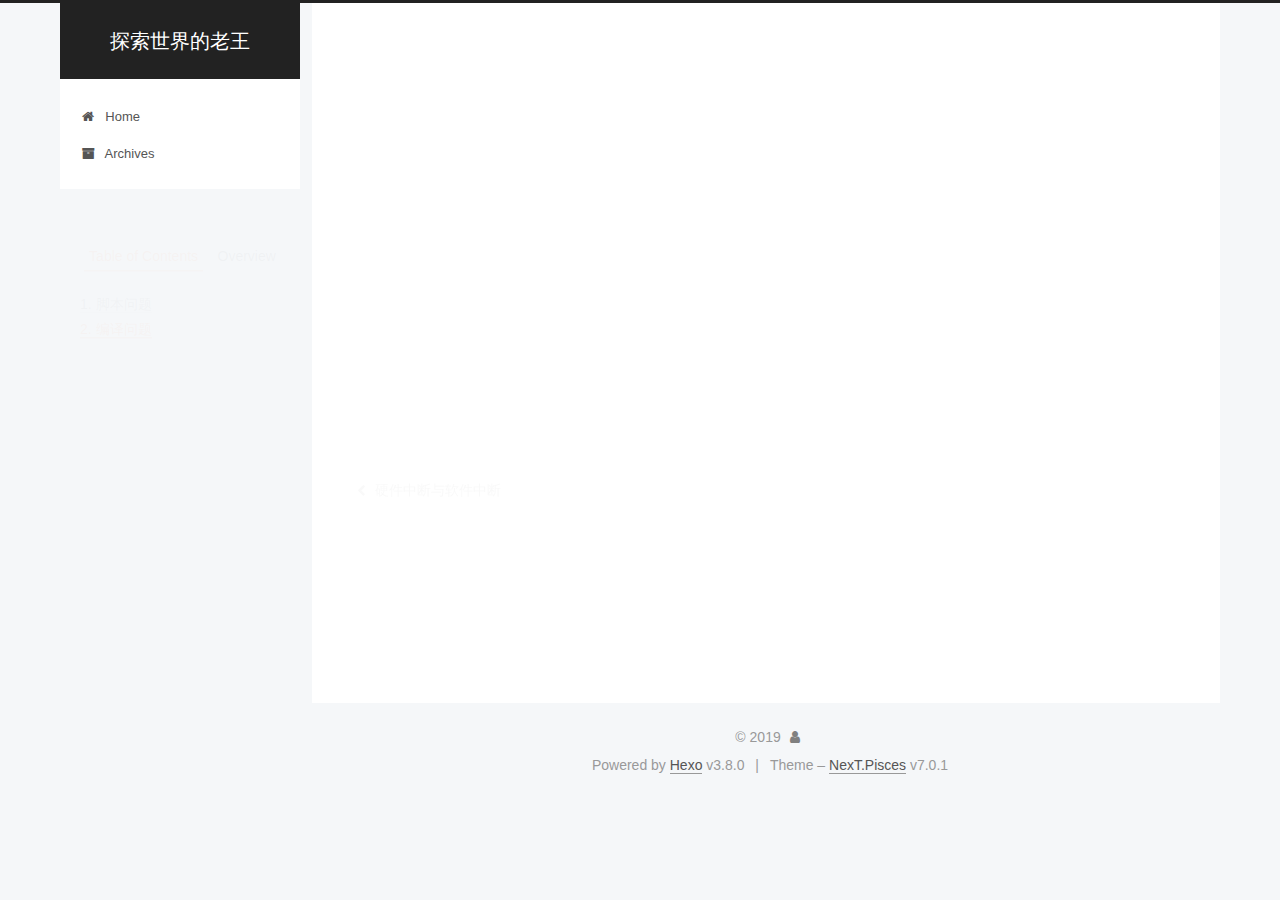
<file: 2019/04/18/保护卡测试/index.html>
<!DOCTYPE html>












  


<html class="theme-next pisces use-motion" lang>
<head><meta name="generator" content="Hexo 3.8.0">
  <meta charset="UTF-8">
<meta http-equiv="X-UA-Compatible" content="IE=edge">
<meta name="viewport" content="width=device-width, initial-scale=1, maximum-scale=2">
<meta name="theme-color" content="#222">
























<link rel="stylesheet" href="/lib/font-awesome/css/font-awesome.min.css?v=4.6.2">

<link rel="stylesheet" href="/css/main.css?v=7.0.1">


  <link rel="apple-touch-icon" sizes="180x180" href="/images/apple-touch-icon-next.png?v=7.0.1">


  <link rel="icon" type="image/png" sizes="32x32" href="/images/favicon-32x32-next.png?v=7.0.1">


  <link rel="icon" type="image/png" sizes="16x16" href="/images/favicon-16x16-next.png?v=7.0.1">


  <link rel="mask-icon" href="/images/logo.svg?v=7.0.1" color="#222">







<script id="hexo.configurations">
  var NexT = window.NexT || {};
  var CONFIG = {
    root: '/',
    scheme: 'Pisces',
    version: '7.0.1',
    sidebar: {"position":"left","display":"post","offset":12,"onmobile":false,"dimmer":false},
    back2top: true,
    back2top_sidebar: false,
    fancybox: false,
    fastclick: false,
    lazyload: false,
    tabs: true,
    motion: {"enable":true,"async":false,"transition":{"post_block":"fadeIn","post_header":"slideDownIn","post_body":"slideDownIn","coll_header":"slideLeftIn","sidebar":"slideUpIn"}},
    algolia: {
      applicationID: '',
      apiKey: '',
      indexName: '',
      hits: {"per_page":10},
      labels: {"input_placeholder":"Search for Posts","hits_empty":"We didn't find any results for the search: ${query}","hits_stats":"${hits} results found in ${time} ms"}
    }
  };
</script>


  




  <meta name="description" content="脚本问题安装terminator之后，会导致默认的shell发生变化，不再是bash，因此会导致“declare not found”等问题。解决的办法包括在脚本中强制指定使用bash，或使用bash xxx.sh来运行脚本。 编译问题保护卡驱动程序包在新的系统环境下，应当首先进行重新编译。">
<meta property="og:type" content="article">
<meta property="og:title" content="保护卡测试">
<meta property="og:url" content="http://yoursite.com/2019/04/18/保护卡测试/index.html">
<meta property="og:site_name" content="探索世界的老王">
<meta property="og:description" content="脚本问题安装terminator之后，会导致默认的shell发生变化，不再是bash，因此会导致“declare not found”等问题。解决的办法包括在脚本中强制指定使用bash，或使用bash xxx.sh来运行脚本。 编译问题保护卡驱动程序包在新的系统环境下，应当首先进行重新编译。">
<meta property="og:locale" content="default">
<meta property="og:updated_time" content="2019-04-18T06:48:13.198Z">
<meta name="twitter:card" content="summary">
<meta name="twitter:title" content="保护卡测试">
<meta name="twitter:description" content="脚本问题安装terminator之后，会导致默认的shell发生变化，不再是bash，因此会导致“declare not found”等问题。解决的办法包括在脚本中强制指定使用bash，或使用bash xxx.sh来运行脚本。 编译问题保护卡驱动程序包在新的系统环境下，应当首先进行重新编译。">






  <link rel="canonical" href="http://yoursite.com/2019/04/18/保护卡测试/">



<script id="page.configurations">
  CONFIG.page = {
    sidebar: "",
  };
</script>

  <title>保护卡测试 | 探索世界的老王</title>
  












  <noscript>
  <style>
  .use-motion .motion-element,
  .use-motion .brand,
  .use-motion .menu-item,
  .sidebar-inner,
  .use-motion .post-block,
  .use-motion .pagination,
  .use-motion .comments,
  .use-motion .post-header,
  .use-motion .post-body,
  .use-motion .collection-title { opacity: initial; }

  .use-motion .logo,
  .use-motion .site-title,
  .use-motion .site-subtitle {
    opacity: initial;
    top: initial;
  }

  .use-motion .logo-line-before i { left: initial; }
  .use-motion .logo-line-after i { right: initial; }
  </style>
</noscript>

</head>

<body itemscope itemtype="http://schema.org/WebPage" lang="default">

  
  
    
  

  <div class="container sidebar-position-left page-post-detail">
    <div class="headband"></div>

    <header id="header" class="header" itemscope itemtype="http://schema.org/WPHeader">
      <div class="header-inner"><div class="site-brand-wrapper">
  <div class="site-meta">
    

    <div class="custom-logo-site-title">
      <a href="/" class="brand" rel="start">
        <span class="logo-line-before"><i></i></span>
        <span class="site-title">探索世界的老王</span>
        <span class="logo-line-after"><i></i></span>
      </a>
    </div>
    
    
  </div>

  <div class="site-nav-toggle">
    <button aria-label="Toggle navigation bar">
      <span class="btn-bar"></span>
      <span class="btn-bar"></span>
      <span class="btn-bar"></span>
    </button>
  </div>
</div>



<nav class="site-nav">
  
    <ul id="menu" class="menu">
      
        
        
        
          
          <li class="menu-item menu-item-home">

    
    
    
      
    

    

    <a href="/" rel="section"><i class="menu-item-icon fa fa-fw fa-home"></i> <br>Home</a>

  </li>
        
        
        
          
          <li class="menu-item menu-item-archives">

    
    
    
      
    

    

    <a href="/archives/" rel="section"><i class="menu-item-icon fa fa-fw fa-archive"></i> <br>Archives</a>

  </li>

      
      
    </ul>
  

  

  
</nav>



  



</div>
    </header>

    


    <main id="main" class="main">
      <div class="main-inner">
        <div class="content-wrap">
          
            

          
          <div id="content" class="content">
            

  <div id="posts" class="posts-expand">
    

  

  
  
  

  

  <article class="post post-type-normal" itemscope itemtype="http://schema.org/Article">
  
  
  
  <div class="post-block">
    <link itemprop="mainEntityOfPage" href="http://yoursite.com/2019/04/18/保护卡测试/">

    <span hidden itemprop="author" itemscope itemtype="http://schema.org/Person">
      <meta itemprop="name" content>
      <meta itemprop="description" content>
      <meta itemprop="image" content="/images/avatar.gif">
    </span>

    <span hidden itemprop="publisher" itemscope itemtype="http://schema.org/Organization">
      <meta itemprop="name" content="探索世界的老王">
    </span>

    
      <header class="post-header">

        
        
          <h1 class="post-title" itemprop="name headline">保护卡测试

              
            
          </h1>
        

        <div class="post-meta">
          <span class="post-time">

            
            
            

            
              <span class="post-meta-item-icon">
                <i class="fa fa-calendar-o"></i>
              </span>
              
                <span class="post-meta-item-text">Posted on</span>
              

              
                
              

              <time title="Created: 2019-04-18 14:40:45 / Modified: 14:48:13" itemprop="dateCreated datePublished" datetime="2019-04-18T14:40:45+08:00">2019-04-18</time>
            

            
              

              
            
          </span>

          

          
            
            
          

          
          

          

          

          

        </div>
      </header>
    

    
    
    
    <div class="post-body" itemprop="articleBody">

      
      

      
        <h1 id="脚本问题"><a href="#脚本问题" class="headerlink" title="脚本问题"></a>脚本问题</h1><p>安装terminator之后，会导致默认的shell发生变化，不再是bash，因此会导致“declare not found”等问题。解决的办法包括在脚本中强制指定使用bash，或使用bash xxx.sh来运行脚本。</p>
<h1 id="编译问题"><a href="#编译问题" class="headerlink" title="编译问题"></a>编译问题</h1><p>保护卡驱动程序包在新的系统环境下，应当首先进行重新编译。</p>

      
    </div>

    

    
    
    

    

    
      
    
    

    

    <footer class="post-footer">
      

      
      
      

      
        <div class="post-nav">
          <div class="post-nav-next post-nav-item">
            
              <a href="/2019/04/12/硬件中断与软件中断/" rel="next" title="硬件中断与软件中断">
                <i class="fa fa-chevron-left"></i> 硬件中断与软件中断
              </a>
            
          </div>

          <span class="post-nav-divider"></span>

          <div class="post-nav-prev post-nav-item">
            
          </div>
        </div>
      

      
      
    </footer>
  </div>
  
  
  
  </article>


  </div>


          </div>
          

  



        </div>
        
          
  
  <div class="sidebar-toggle">
    <div class="sidebar-toggle-line-wrap">
      <span class="sidebar-toggle-line sidebar-toggle-line-first"></span>
      <span class="sidebar-toggle-line sidebar-toggle-line-middle"></span>
      <span class="sidebar-toggle-line sidebar-toggle-line-last"></span>
    </div>
  </div>

  <aside id="sidebar" class="sidebar">
    <div class="sidebar-inner">

      

      
        <ul class="sidebar-nav motion-element">
          <li class="sidebar-nav-toc sidebar-nav-active" data-target="post-toc-wrap">
            Table of Contents
          </li>
          <li class="sidebar-nav-overview" data-target="site-overview-wrap">
            Overview
          </li>
        </ul>
      

      <div class="site-overview-wrap sidebar-panel">
        <div class="site-overview">
          <div class="site-author motion-element" itemprop="author" itemscope itemtype="http://schema.org/Person">
            
              <p class="site-author-name" itemprop="name"></p>
              <div class="site-description motion-element" itemprop="description"></div>
          </div>

          
            <nav class="site-state motion-element">
              
                <div class="site-state-item site-state-posts">
                
                  <a href="/archives/">
                
                    <span class="site-state-item-count">5</span>
                    <span class="site-state-item-name">posts</span>
                  </a>
                </div>
              

              

              
            </nav>
          

          

          

          

          

          
          

          
            
          
          

        </div>
      </div>

      
      <!--noindex-->
        <div class="post-toc-wrap motion-element sidebar-panel sidebar-panel-active">
          <div class="post-toc">

            
            
            
            

            
              <div class="post-toc-content"><ol class="nav"><li class="nav-item nav-level-1"><a class="nav-link" href="#脚本问题"><span class="nav-number">1.</span> <span class="nav-text">脚本问题</span></a></li><li class="nav-item nav-level-1"><a class="nav-link" href="#编译问题"><span class="nav-number">2.</span> <span class="nav-text">编译问题</span></a></li></ol></div>
            

          </div>
        </div>
      <!--/noindex-->
      

      

    </div>
  </aside>
  


        
      </div>
    </main>

    <footer id="footer" class="footer">
      <div class="footer-inner">
        <div class="copyright">&copy; <span itemprop="copyrightYear">2019</span>
  <span class="with-love" id="animate">
    <i class="fa fa-user"></i>
  </span>
  <span class="author" itemprop="copyrightHolder"></span>

  

  
</div>


  <div class="powered-by">Powered by <a href="https://hexo.io" class="theme-link" rel="noopener" target="_blank">Hexo</a> v3.8.0</div>



  <span class="post-meta-divider">|</span>



  <div class="theme-info">Theme – <a href="https://theme-next.org" class="theme-link" rel="noopener" target="_blank">NexT.Pisces</a> v7.0.1</div>




        








        
      </div>
    </footer>

    
      <div class="back-to-top">
        <i class="fa fa-arrow-up"></i>
        
      </div>
    

    

    

    
  </div>

  

<script>
  if (Object.prototype.toString.call(window.Promise) !== '[object Function]') {
    window.Promise = null;
  }
</script>


























  
  <script src="/lib/jquery/index.js?v=2.1.3"></script>

  
  <script src="/lib/velocity/velocity.min.js?v=1.2.1"></script>

  
  <script src="/lib/velocity/velocity.ui.min.js?v=1.2.1"></script>


  


  <script src="/js/src/utils.js?v=7.0.1"></script>

  <script src="/js/src/motion.js?v=7.0.1"></script>



  
  


  <script src="/js/src/affix.js?v=7.0.1"></script>

  <script src="/js/src/schemes/pisces.js?v=7.0.1"></script>



  
  <script src="/js/src/scrollspy.js?v=7.0.1"></script>
<script src="/js/src/post-details.js?v=7.0.1"></script>



  


  <script src="/js/src/next-boot.js?v=7.0.1"></script>


  

  

  

  


  


  




  

  

  

  

  

  

  

  

  

  

  

  

  

  

</body>
</html>
</file>
<file: css/main.css>
/* normalize.css v8.0.1 | MIT License | github.com/necolas/normalize.css */
html {
  line-height: 1.15; /* 1 */
  -webkit-text-size-adjust: 100%; /* 2 */
}
body {
  margin: 0;
}
main {
  display: block;
}
h1 {
  font-size: 2em;
  margin: 0.67em 0;
}
hr {
  box-sizing: content-box; /* 1 */
  height: 0; /* 1 */
  overflow: visible; /* 2 */
}
pre {
  font-family: monospace, monospace; /* 1 */
  font-size: 1em; /* 2 */
}
a {
  background-color: transparent;
}
abbr[title] {
  border-bottom: none; /* 1 */
  text-decoration: underline; /* 2 */
  text-decoration: underline dotted; /* 2 */
}
b,
strong {
  font-weight: bolder;
}
code,
kbd,
samp {
  font-family: monospace, monospace; /* 1 */
  font-size: 1em; /* 2 */
}
small {
  font-size: 80%;
}
sub,
sup {
  font-size: 75%;
  line-height: 0;
  position: relative;
  vertical-align: baseline;
}
sub {
  bottom: -0.25em;
}
sup {
  top: -0.5em;
}
img {
  border-style: none;
}
button,
input,
optgroup,
select,
textarea {
  font-family: inherit; /* 1 */
  font-size: 100%; /* 1 */
  line-height: 1.15; /* 1 */
  margin: 0; /* 2 */
}
button,
input {
/* 1 */
  overflow: visible;
}
button,
select {
/* 1 */
  text-transform: none;
}
button,
[type="button"],
[type="reset"],
[type="submit"] {
  -webkit-appearance: button;
}
button::-moz-focus-inner,
[type="button"]::-moz-focus-inner,
[type="reset"]::-moz-focus-inner,
[type="submit"]::-moz-focus-inner {
  border-style: none;
  padding: 0;
}
button:-moz-focusring,
[type="button"]:-moz-focusring,
[type="reset"]:-moz-focusring,
[type="submit"]:-moz-focusring {
  outline: 1px dotted ButtonText;
}
fieldset {
  padding: 0.35em 0.75em 0.625em;
}
legend {
  box-sizing: border-box; /* 1 */
  color: inherit; /* 2 */
  display: table; /* 1 */
  max-width: 100%; /* 1 */
  padding: 0; /* 3 */
  white-space: normal; /* 1 */
}
progress {
  vertical-align: baseline;
}
textarea {
  overflow: auto;
}
[type="checkbox"],
[type="radio"] {
  box-sizing: border-box; /* 1 */
  padding: 0; /* 2 */
}
[type="number"]::-webkit-inner-spin-button,
[type="number"]::-webkit-outer-spin-button {
  height: auto;
}
[type="search"] {
  -webkit-appearance: textfield; /* 1 */
  outline-offset: -2px; /* 2 */
}
[type="search"]::-webkit-search-decoration {
  -webkit-appearance: none;
}
::-webkit-file-upload-button {
  -webkit-appearance: button; /* 1 */
  font: inherit; /* 2 */
}
details {
  display: block;
}
summary {
  display: list-item;
}
template {
  display: none;
}
[hidden] {
  display: none;
}
::selection {
  background: #262a30;
  color: #fff;
}
body {
  position: relative;
  font-family: 'Lato', "PingFang SC", "Microsoft YaHei", sans-serif;
  font-size: 14px;
  line-height: 2;
  color: #555;
  background: #f5f7f9;
}
@media (max-width: 767px) {
  body {
    padding-right: 0 !important;
  }
}
@media (min-width: 768px) and (max-width: 991px) {
  body {
    padding-right: 0 !important;
  }
}
@media (min-width: 1200px) {
  body {
    font-size: 16px;
  }
}
h1,
h2,
h3,
h4,
h5,
h6 {
  margin: 20px 0 15px;
  padding: 0;
  font-weight: bold;
  line-height: 1.5;
  font-family: 'Lato', "PingFang SC", "Microsoft YaHei", sans-serif;
}
h1 {
  font-size: 22px;
}
h1 code {
  font-size: 1em;
}
@media (max-width: 767px) {
  h1 {
    font-size: 18px;
  }
  h1 code {
    font-size: 1em;
  }
}
h2 {
  font-size: 20px;
}
h2 code {
  font-size: 1em;
}
@media (max-width: 767px) {
  h2 {
    font-size: 16px;
  }
  h2 code {
    font-size: 1em;
  }
}
h3 {
  font-size: 18px;
}
h3 code {
  font-size: 1em;
}
@media (max-width: 767px) {
  h3 {
    font-size: 14px;
  }
  h3 code {
    font-size: 1em;
  }
}
h4 {
  font-size: 16px;
}
h4 code {
  font-size: 1em;
}
@media (max-width: 767px) {
  h4 {
    font-size: 12px;
  }
  h4 code {
    font-size: 1em;
  }
}
h5 {
  font-size: 14px;
}
h5 code {
  font-size: 1em;
}
@media (max-width: 767px) {
  h5 {
    font-size: 10px;
  }
  h5 code {
    font-size: 1em;
  }
}
h6 {
  font-size: 12px;
}
h6 code {
  font-size: 1em;
}
@media (max-width: 767px) {
  h6 {
    font-size: 8px;
  }
  h6 code {
    font-size: 1em;
  }
}
p {
  margin: 0 0 20px 0;
}
a,
span.exturl {
  overflow-wrap: break-word;
  word-wrap: break-word;
  background-color: transparent;
  color: #555;
  text-decoration: none;
  outline: none;
  border-bottom: 1px solid #999;
  cursor: pointer;
}
a:hover,
span.exturl:hover {
  color: #222;
  border-bottom-color: #222;
}
video {
  max-width: 100%;
  display: block;
  margin-left: auto;
  margin-right: auto;
}
img {
  display: block;
  margin: auto;
  max-width: 100%;
  height: auto;
}
hr {
  margin: 40px 0;
  height: 3px;
  border: none;
  background-color: #ddd;
  background-image: repeating-linear-gradient(-45deg, #fff, #fff 4px, transparent 4px, transparent 8px);
}
blockquote {
  margin: 0;
  padding: 0 15px;
  color: #666;
  border-left: 4px solid #ddd;
}
blockquote cite::before {
  content: "-";
  padding: 0 5px;
}
dt {
  font-weight: 700;
}
dd {
  margin: 0;
  padding: 0;
}
kbd {
  border: 1px solid #ccc;
  border-radius: 0.2em;
  box-shadow: 0.1em 0.1em 0.2em rgba(0,0,0,0.1);
  background-color: #f9f9f9;
  font-family: inherit;
  background-image: linear-gradient(top, #eee, #fff, #eee);
  padding: 0.1em 0.3em;
  white-space: nowrap;
}
.text-left {
  text-align: left;
}
.text-center {
  text-align: center;
}
.text-right {
  text-align: right;
}
.text-justify {
  text-align: justify;
}
.text-nowrap {
  white-space: nowrap;
}
.text-lowercase {
  text-transform: lowercase;
}
.text-uppercase {
  text-transform: uppercase;
}
.text-capitalize {
  text-transform: capitalize;
}
.center-block {
  display: block;
  margin-left: auto;
  margin-right: auto;
}
.clearfix:before,
.clearfix:after {
  content: " ";
  display: table;
}
.clearfix:after {
  clear: both;
}
.pullquote {
  width: 45%;
}
.pullquote.left {
  float: left;
  margin-left: 5px;
  margin-right: 10px;
}
.pullquote.right {
  float: right;
  margin-left: 10px;
  margin-right: 5px;
}
.affix.affix.affix {
  position: fixed;
}
.translation {
  margin-top: -20px;
  font-size: 14px;
  color: #999;
}
.scrollbar-measure {
  width: 100px;
  height: 100px;
  overflow: scroll;
  position: absolute;
  top: -9999px;
}
.use-motion .motion-element {
  opacity: 0;
}
.table-container {
  margin: 20px 0;
  overflow: auto;
  -webkit-overflow-scrolling: touch;
}
table {
  width: 100%;
  border-collapse: collapse;
  border-spacing: 0;
  font-size: 14px;
}
table>tbody>tr:nth-of-type(odd) {
  background-color: #f9f9f9;
}
table>tbody>tr:hover {
  background-color: #f5f5f5;
}
caption,
th,
td {
  padding: 8px;
  text-align: left;
  vertical-align: middle;
  font-weight: normal;
}
th,
td {
  border: 1px solid #ddd;
  border-bottom: 3px solid #ddd;
}
th {
  padding-bottom: 10px;
  font-weight: 700;
}
td {
  border-bottom-width: 1px;
}
html,
body {
  height: 100%;
}
.container {
  position: relative;
}
.header-inner {
  margin: 0 auto;
  padding: 100px 0 70px;
  width: calc(100% - 20px);
}
@media (min-width: 1200px) {
  .container .header-inner {
    width: 1160px;
  }
}
@media (min-width: 1600px) {
  .container .header-inner {
    width: 73%;
  }
}
.main-inner {
  margin: 0 auto;
  width: calc(100% - 20px);
}
@media (min-width: 1200px) {
  .container .main-inner {
    width: 1160px;
  }
}
@media (min-width: 1600px) {
  .container .main-inner {
    width: 73%;
  }
}
.footer {
  padding: 20px 0;
}
.footer-inner {
  box-sizing: border-box;
  margin: 0px auto;
  width: calc(100% - 20px);
}
@media (min-width: 1200px) {
  .container .footer-inner {
    width: 1160px;
  }
}
@media (min-width: 1600px) {
  .container .footer-inner {
    width: 73%;
  }
}
pre,
.highlight {
  overflow: auto;
  margin: 20px 0;
  padding: 0;
  font-size: 14px;
  color: #4d4d4c;
  background: #f7f7f7;
  line-height: 1.6;
}
pre,
code {
  font-family: consolas, Menlo, "PingFang SC", "Microsoft YaHei", monospace;
}
code {
  overflow-wrap: break-word;
  word-wrap: break-word;
  padding: 2px 4px;
  color: #555;
  background: #eee;
  border-radius: 3px;
  font-size: 14px;
}
pre {
  padding: 10px;
}
pre code {
  padding: 0;
  color: #4d4d4c;
  background: none;
  text-shadow: none;
}
.highlight {
  border-radius: 1px;
}
.highlight pre {
  border: none;
  margin: 0;
  padding: 10px 0;
}
.highlight table {
  margin: 0;
  width: auto;
  border: none;
}
.highlight td {
  border: none;
  padding: 0;
}
.highlight figcaption {
  font-size: 1em;
  color: #4d4d4c;
  line-height: 1em;
  margin-bottom: 1em;
  margin: 0em;
  padding: 0.5em;
  background: #eee;
  border-bottom: 1px solid #e9e9e9;
}
.highlight figcaption:before,
.highlight figcaption:after {
  content: " ";
  display: table;
}
.highlight figcaption:after {
  clear: both;
}
.highlight figcaption a {
  float: right;
  color: #4d4d4c;
}
.highlight figcaption a:hover {
  border-bottom-color: #4d4d4c;
}
.highlight .gutter pre {
  padding-left: 10px;
  padding-right: 10px;
  color: #869194;
  text-align: right;
  background-color: #eff2f3;
}
.highlight .code pre {
  width: 100%;
  padding-left: 10px;
  padding-right: 10px;
  background-color: #f7f7f7;
}
.highlight .line {
  height: 20px;
}
.gutter {
  -webkit-user-select: none;
  -moz-user-select: none;
  -ms-user-select: none;
  user-select: none;
}
.gist table {
  width: auto;
}
.gist table td {
  border: none;
}
pre .deletion {
  background: #fdd;
}
pre .addition {
  background: #dfd;
}
pre .meta {
  color: #8959a8;
}
pre .comment {
  color: #8e908c;
}
pre .variable,
pre .attribute,
pre .tag,
pre .name,
pre .regexp,
pre .ruby .constant,
pre .xml .tag .title,
pre .xml .pi,
pre .xml .doctype,
pre .html .doctype,
pre .css .id,
pre .css .class,
pre .css .pseudo {
  color: #c82829;
}
pre .number,
pre .preprocessor,
pre .built_in,
pre .builtin-name,
pre .literal,
pre .params,
pre .constant,
pre .command {
  color: #f5871f;
}
pre .ruby .class .title,
pre .css .rules .attribute,
pre .string,
pre .symbol,
pre .value,
pre .inheritance,
pre .header,
pre .ruby .symbol,
pre .xml .cdata,
pre .special,
pre .formula {
  color: #718c00;
}
pre .title,
pre .css .hexcolor {
  color: #3e999f;
}
pre .function,
pre .python .decorator,
pre .python .title,
pre .ruby .function .title,
pre .ruby .title .keyword,
pre .perl .sub,
pre .javascript .title,
pre .coffeescript .title {
  color: #4271ae;
}
pre .keyword,
pre .javascript .function {
  color: #8959a8;
}
.posts-expand .post-body img.full-image {
  border: none;
}
.blockquote-center,
.page-home .post-type-quote blockquote,
.page-post-detail .post-type-quote blockquote {
  position: relative;
  margin: 40px 0;
  padding: 0;
  border-left: none;
  text-align: center;
}
.blockquote-center::before,
.page-home .post-type-quote blockquote::before,
.page-post-detail .post-type-quote blockquote::before,
.blockquote-center::after,
.page-home .post-type-quote blockquote::after,
.page-post-detail .post-type-quote blockquote::after {
  position: absolute;
  content: ' ';
  display: block;
  width: 100%;
  height: 24px;
  opacity: 0.2;
  background-repeat: no-repeat;
  background-position: 0 -6px;
  background-size: 22px 22px;
}
.blockquote-center::before,
.page-home .post-type-quote blockquote::before,
.page-post-detail .post-type-quote blockquote::before {
  top: -20px;
  background-image: url("../images/quote-l.svg");
  border-top: 1px solid #ccc;
}
.blockquote-center::after,
.page-home .post-type-quote blockquote::after,
.page-post-detail .post-type-quote blockquote::after {
  bottom: -20px;
  background-image: url("../images/quote-r.svg");
  border-bottom: 1px solid #ccc;
  background-position: 100% 8px;
}
.blockquote-center p,
.page-home .post-type-quote blockquote p,
.page-post-detail .post-type-quote blockquote p,
.blockquote-center div,
.page-home .post-type-quote blockquote div,
.page-post-detail .post-type-quote blockquote div {
  text-align: center;
}
.post .post-body .group-picture img {
  box-sizing: border-box;
  padding: 0 3px;
  border: none;
}
.post .group-picture-row {
  overflow: hidden;
  margin-top: 6px;
}
.post .group-picture-row:first-child {
  margin-top: 0;
}
.post .group-picture-column {
  float: left;
}
.page-post-detail .post-body .group-picture-column {
  float: none;
  margin-top: 10px;
  width: auto !important;
}
.page-post-detail .post-body .group-picture-column img {
  margin: 0 auto;
}
.page-archive .group-picture-container {
  overflow: hidden;
}
.page-archive .group-picture-row {
  float: left;
}
.page-archive .group-picture-row:first-child {
  margin-top: 6px;
}
.page-archive .group-picture-column {
  max-width: 150px;
  max-height: 150px;
}
.post-body .label {
  display: inline;
  padding: 0 2px;
  white-space: nowrap;
}
.post-body .label.default {
  background-color: #f0f0f0;
}
.post-body .label.primary {
  background-color: #efe6f7;
}
.post-body .label.info {
  background-color: #e5f2f8;
}
.post-body .label.success {
  background-color: #e7f4e9;
}
.post-body .label.warning {
  background-color: #fcf6e1;
}
.post-body .label.danger {
  background-color: #fae8eb;
}
.post-body .note {
  position: relative;
  padding: 15px;
  margin-bottom: 20px;
  border: 1px solid #eee;
  border-left-width: 5px;
  border-radius: 3px;
}
.post-body .note h2,
.post-body .note h3,
.post-body .note h4,
.post-body .note h5,
.post-body .note h6 {
  margin-top: 0;
  margin-bottom: 0;
  border-bottom: initial;
  padding-top: 0 !important;
}
.post-body .note p:first-child,
.post-body .note ul:first-child,
.post-body .note ol:first-child,
.post-body .note table:first-child,
.post-body .note pre:first-child,
.post-body .note blockquote:first-child {
  margin-top: 0;
}
.post-body .note p:last-child,
.post-body .note ul:last-child,
.post-body .note ol:last-child,
.post-body .note table:last-child,
.post-body .note pre:last-child,
.post-body .note blockquote:last-child {
  margin-bottom: 0;
}
.post-body .note.default {
  border-left-color: #777;
}
.post-body .note.default h2,
.post-body .note.default h3,
.post-body .note.default h4,
.post-body .note.default h5,
.post-body .note.default h6 {
  color: #777;
}
.post-body .note.primary {
  border-left-color: #6f42c1;
}
.post-body .note.primary h2,
.post-body .note.primary h3,
.post-body .note.primary h4,
.post-body .note.primary h5,
.post-body .note.primary h6 {
  color: #6f42c1;
}
.post-body .note.info {
  border-left-color: #428bca;
}
.post-body .note.info h2,
.post-body .note.info h3,
.post-body .note.info h4,
.post-body .note.info h5,
.post-body .note.info h6 {
  color: #428bca;
}
.post-body .note.success {
  border-left-color: #5cb85c;
}
.post-body .note.success h2,
.post-body .note.success h3,
.post-body .note.success h4,
.post-body .note.success h5,
.post-body .note.success h6 {
  color: #5cb85c;
}
.post-body .note.warning {
  border-left-color: #f0ad4e;
}
.post-body .note.warning h2,
.post-body .note.warning h3,
.post-body .note.warning h4,
.post-body .note.warning h5,
.post-body .note.warning h6 {
  color: #f0ad4e;
}
.post-body .note.danger {
  border-left-color: #d9534f;
}
.post-body .note.danger h2,
.post-body .note.danger h3,
.post-body .note.danger h4,
.post-body .note.danger h5,
.post-body .note.danger h6 {
  color: #d9534f;
}
.post-body .tabs {
  position: relative;
  display: block;
  margin-bottom: 20px;
  padding-top: 10px;
}
.post-body .tabs ul.nav-tabs {
  margin: 0;
  padding: 0;
  display: flex;
  margin-bottom: -1px;
}
@media (max-width: 413px) {
  .post-body .tabs ul.nav-tabs {
    display: block;
    margin-bottom: 5px;
  }
}
.post-body .tabs ul.nav-tabs li.tab {
  list-style-type: none !important;
  margin: 0 0.25em 0 0;
  border-top: 3px solid transparent;
  border-left: 1px solid transparent;
  border-right: 1px solid transparent;
}
@media (max-width: 413px) {
  .post-body .tabs ul.nav-tabs li.tab {
    margin: initial;
    border-top: 1px solid transparent;
    border-left: 3px solid transparent;
    border-right: 1px solid transparent;
    border-bottom: 1px solid transparent;
  }
}
.post-body .tabs ul.nav-tabs li.tab a {
  outline: 0;
  border-bottom: initial;
  display: block;
  line-height: 1.8em;
  padding: 0.25em 0.75em;
  transition-duration: 0.2s;
  transition-timing-function: ease-out;
  transition-delay: 0s;
}
.post-body .tabs ul.nav-tabs li.tab a i {
  width: 1.285714285714286em;
}
.post-body .tabs ul.nav-tabs li.tab.active {
  border-top: 3px solid #fc6423;
  border-left: 1px solid #ddd;
  border-right: 1px solid #ddd;
  background-color: #fff;
}
@media (max-width: 413px) {
  .post-body .tabs ul.nav-tabs li.tab.active {
    border-top: 1px solid #ddd;
    border-left: 3px solid #fc6423;
    border-right: 1px solid #ddd;
    border-bottom: 1px solid #ddd;
  }
}
.post-body .tabs ul.nav-tabs li.tab.active a {
  cursor: default;
  color: #555;
}
.post-body .tabs .tab-content {
  background-color: #fff;
}
.post-body .tabs .tab-content .tab-pane {
  border: 1px solid #ddd;
  padding: 20px 20px 0 20px;
}
.post-body .tabs .tab-content .tab-pane:not(.active) {
  display: none !important;
}
.post-body .tabs .tab-content .tab-pane.active {
  display: block !important;
}
.btn {
  display: inline-block;
  padding: 0 20px;
  font-size: 14px;
  color: #555;
  background: #fff;
  border: 2px solid #555;
  text-decoration: none;
  border-radius: 2px;
  transition-property: background-color;
  transition-duration: 0.2s;
  transition-timing-function: ease-in-out;
  transition-delay: 0s;
  line-height: 2;
}
.btn:hover {
  border-color: #222;
  color: #fff;
  background: #222;
}
.btn +.btn {
  margin: 0 0 8px 8px;
}
.btn .fa-fw {
  width: 1.285714285714286em;
  text-align: left;
}
.btn-bar {
  display: block;
  width: 22px;
  height: 2px;
  background: #555;
  border-radius: 1px;
}
.btn-bar+.btn-bar {
  margin-top: 4px;
}
.pagination {
  margin: 120px 0 40px;
  text-align: center;
  border-top: 1px solid #eee;
}
.page-number-basic,
.pagination .prev,
.pagination .next,
.pagination .page-number,
.pagination .space {
  display: inline-block;
  position: relative;
  top: -1px;
  margin: 0 10px;
  padding: 0 11px;
}
@media (max-width: 767px) {
  .page-number-basic,
  .pagination .prev,
  .pagination .next,
  .pagination .page-number,
  .pagination .space {
    margin: 0 5px;
  }
}
.pagination .prev,
.pagination .next,
.pagination .page-number {
  border-bottom: 0;
  border-top: 1px solid #eee;
  transition-property: border-color;
  transition-duration: 0.2s;
  transition-timing-function: ease-in-out;
  transition-delay: 0s;
}
.pagination .prev:hover,
.pagination .next:hover,
.pagination .page-number:hover {
  border-top-color: #222;
}
.pagination .space {
  padding: 0;
  margin: 0;
}
.pagination .prev {
  margin-left: 0;
}
.pagination .next {
  margin-right: 0;
}
.pagination .page-number.current {
  color: #fff;
  background: #ccc;
  border-top-color: #ccc;
}
@media (max-width: 767px) {
  .pagination {
    border-top: none;
  }
  .pagination .prev,
  .pagination .next,
  .pagination .page-number {
    margin-bottom: 10px;
    border-top: 0;
    border-bottom: 1px solid #eee;
    padding: 0 10px;
  }
  .pagination .prev:hover,
  .pagination .next:hover,
  .pagination .page-number:hover {
    border-bottom-color: #222;
  }
}
.comments {
  margin: 60px 20px 0;
}
.tag-cloud {
  text-align: center;
}
.tag-cloud a {
  display: inline-block;
  margin: 10px;
}
.tag-cloud a:hover {
  color: #222 !important;
}
.back-to-top {
  box-sizing: border-box;
  position: fixed;
  bottom: -100px;
  right: 30px;
  z-index: 1050;
  padding: 0 6px;
  width: 24px;
  background: #222;
  font-size: 12px;
  opacity: 0.6;
  color: #fff;
  cursor: pointer;
  text-align: center;
  transition-property: bottom;
  transition-duration: 0.2s;
  transition-timing-function: ease-in-out;
  transition-delay: 0s;
}
.back-to-top.back-to-top-on {
  bottom: 30px;
}
.back-to-top:hover {
  color: #fc6423;
}
.header {
  background: transparent;
}
.header-inner {
  position: relative;
}
.headband {
  height: 3px;
  background: #222;
}
.site-meta {
  margin: 0;
  text-align: center;
}
@media (max-width: 767px) {
  .site-meta {
    text-align: center;
  }
}
.brand {
  position: relative;
  display: inline-block;
  padding: 0 40px;
  color: #fff;
  background: #222;
  border-bottom: none;
}
.brand:hover {
  color: #fff;
}
.logo {
  display: inline-block;
  margin-right: 5px;
  line-height: 36px;
  vertical-align: top;
}
.site-title {
  display: inline-block;
  vertical-align: top;
  line-height: 36px;
  font-size: 20px;
  font-weight: normal;
  font-family: 'Lato', "PingFang SC", "Microsoft YaHei", sans-serif;
}
.site-subtitle {
  margin-top: 10px;
  font-size: 13px;
  color: #ddd;
}
.use-motion .brand {
  opacity: 0;
}
.use-motion .logo,
.use-motion .site-title,
.use-motion .site-subtitle,
.use-motion .custom-logo-image {
  opacity: 0;
  position: relative;
  top: -10px;
}
.site-nav-toggle {
  display: none;
  position: absolute;
  top: 10px;
  left: 10px;
}
@media (max-width: 767px) {
  .site-nav-toggle {
    display: block;
  }
}
.site-nav-toggle button {
  margin-top: 2px;
  padding: 9px 10px;
  background: transparent;
  border: none;
}
@media (max-width: 767px) {
  .site-nav {
    display: none;
    margin: 0 -10px;
    padding: 0 10px;
    clear: both;
    border-top: 1px solid #ddd;
  }
}
@media (min-width: 768px) and (max-width: 991px) {
  .site-nav {
    display: block !important;
  }
}
@media (min-width: 992px) {
  .site-nav {
    display: block !important;
  }
}
.menu {
  margin-top: 20px;
  padding-left: 0;
  text-align: center;
}
.menu .menu-item {
  display: inline-block;
  margin: 0 10px;
  list-style: none;
}
@media screen and (max-width: 767px) {
  .menu .menu-item {
    margin-top: 10px;
  }
}
.menu .menu-item a,
.menu .menu-item span.exturl {
  display: block;
  font-size: 13px;
  line-height: inherit;
  border-bottom: 1px solid transparent;
  transition-property: border-color;
  transition-duration: 0.2s;
  transition-timing-function: ease-in-out;
  transition-delay: 0s;
}
.menu .menu-item a:hover,
.menu .menu-item span.exturl:hover {
  border-bottom-color: #222;
}
.menu .menu-item .fa {
  margin-right: 5px;
}
.use-motion .menu-item {
  opacity: 0;
}
.post-body {
  overflow-wrap: break-word;
  word-wrap: break-word;
  font-family: 'Lato', "PingFang SC", "Microsoft YaHei", sans-serif;
}
.post-body span.exturl .fa {
  font-size: 14px;
  margin-left: 4px;
}
.post-body .fancybox img {
  display: block !important;
  margin: 0 auto;
  cursor: pointer;
  cursor: zoom-in;
}
.post-body .image-caption,
.post-body .figure .caption {
  margin: -20px auto 15px;
  text-align: center;
  font-size: 14px;
  color: #999;
  font-weight: bold;
  line-height: 1;
}
.post-sticky-flag {
  display: inline-block;
  font-size: 16px;
  transform: rotate(30deg);
}
.use-motion .post-block,
.use-motion .pagination,
.use-motion .comments {
  opacity: 0;
}
.use-motion .post-header {
  opacity: 0;
}
.use-motion .post-body {
  opacity: 0;
}
.use-motion .collection-title {
  opacity: 0;
}
.posts-expand {
  padding-top: 40px;
}
@media (max-width: 767px) {
  .posts-expand {
    margin: 0 20px;
  }
  .post-body pre .gutter pre {
    padding-right: 10px;
  }
  .post-body .highlight {
    margin-left: 0px;
    margin-right: 0px;
    padding: 0;
  }
  .post-body .highlight .gutter pre {
    padding-right: 10px;
  }
}
@media (min-width: 992px) {
  .posts-expand .post-body {
    text-align: justify;
  }
}
@media (max-width: 991px) {
  .posts-expand .post-body {
    text-align: justify;
  }
}
.posts-expand .post-body h2,
.posts-expand .post-body h3,
.posts-expand .post-body h4,
.posts-expand .post-body h5,
.posts-expand .post-body h6 {
  padding-top: 10px;
}
.posts-expand .post-body h2 .header-anchor,
.posts-expand .post-body h3 .header-anchor,
.posts-expand .post-body h4 .header-anchor,
.posts-expand .post-body h5 .header-anchor,
.posts-expand .post-body h6 .header-anchor {
  float: right;
  margin-left: 10px;
  color: #ccc;
  border-bottom-style: none;
  visibility: hidden;
}
.posts-expand .post-body h2 .header-anchor:hover,
.posts-expand .post-body h3 .header-anchor:hover,
.posts-expand .post-body h4 .header-anchor:hover,
.posts-expand .post-body h5 .header-anchor:hover,
.posts-expand .post-body h6 .header-anchor:hover {
  color: inherit;
}
.posts-expand .post-body h2:hover .header-anchor,
.posts-expand .post-body h3:hover .header-anchor,
.posts-expand .post-body h4:hover .header-anchor,
.posts-expand .post-body h5:hover .header-anchor,
.posts-expand .post-body h6:hover .header-anchor {
  visibility: visible;
}
.posts-expand .post-body ul > li {
  list-style: circle;
}
.posts-expand .post-body img {
  box-sizing: border-box;
  margin: 0 auto 25px;
  padding: 3px;
  border: 1px solid #ddd;
}
@media (max-width: 767px) {
  .posts-collapse {
    margin: 0 20px;
  }
  .posts-collapse .post-title,
  .posts-collapse .post-meta {
    display: block;
    width: auto;
    text-align: left;
  }
}
.posts-collapse {
  position: relative;
  z-index: 1010;
  margin-left: 55px;
}
.posts-collapse::after {
  content: " ";
  position: absolute;
  top: 20px;
  left: 0;
  margin-left: -2px;
  width: 4px;
  height: 100%;
  background: #f5f5f5;
  z-index: -1;
}
@media (max-width: 767px) {
  .posts-collapse {
    margin: 0 20px;
  }
}
.posts-collapse .collection-title {
  position: relative;
  margin: 60px 0;
}
.posts-collapse .collection-title h1,
.posts-collapse .collection-title h2 {
  margin-left: 20px;
}
.posts-collapse .collection-title small {
  color: #bbb;
  margin-left: 5px;
}
.posts-collapse .collection-title::before {
  content: " ";
  position: absolute;
  left: 0;
  top: 50%;
  margin-left: -4px;
  margin-top: -4px;
  width: 8px;
  height: 8px;
  background: #bbb;
  border-radius: 50%;
}
.posts-collapse .post {
  margin: 30px 0;
}
.posts-collapse .post-header {
  position: relative;
  transition-duration: 0.2s;
  transition-timing-function: ease-in-out;
  transition-delay: 0s;
  transition-property: border;
  border-bottom: 1px dashed #ccc;
}
.posts-collapse .post-header::before {
  content: " ";
  position: absolute;
  left: 0;
  top: 12px;
  width: 6px;
  height: 6px;
  margin-left: -4px;
  background: #bbb;
  border-radius: 50%;
  border: 1px solid #fff;
  transition-duration: 0.2s;
  transition-timing-function: ease-in-out;
  transition-delay: 0s;
  transition-property: background;
}
.posts-collapse .post-header:hover {
  border-bottom-color: #666;
}
.posts-collapse .post-header:hover::before {
  background: #222;
}
.posts-collapse .post-meta {
  position: absolute;
  font-size: 12px;
  left: 20px;
  top: 5px;
}
.posts-collapse .post-comments-count {
  display: none;
}
.posts-collapse .post-title {
  margin-left: 60px;
  font-size: 16px;
  font-weight: normal;
  line-height: inherit;
}
.posts-collapse .post-title::after {
  margin-left: 3px;
  opacity: 0.6;
}
.posts-collapse .post-title a,
.posts-collapse .post-title span.exturl {
  color: #666;
  border-bottom: none;
}
.page-home .post-type-quote .post-header,
.page-post-detail .post-type-quote .post-header,
.page-home .post-type-quote .post-tags,
.page-post-detail .post-type-quote .post-tags {
  display: none;
}
.posts-expand .post-title {
  overflow-wrap: break-word;
  word-wrap: break-word;
  text-align: center;
  font-weight: 400;
}
.posts-expand .post-title-link {
  display: inline-block;
  position: relative;
  color: #555;
  border-bottom: none;
  line-height: 1.2;
  vertical-align: top;
}
.posts-expand .post-title-link::before {
  content: "";
  position: absolute;
  width: 100%;
  height: 2px;
  bottom: 0;
  left: 0;
  background-color: #000;
  visibility: hidden;
  transform: scaleX(0);
  transition-duration: 0.2s;
  transition-timing-function: ease-in-out;
  transition-delay: 0s;
}
.posts-expand .post-title-link:hover::before {
  visibility: visible;
  transform: scaleX(1);
}
.posts-expand .post-title-link .fa {
  font-size: 20px;
  margin-left: 5px;
}
.posts-expand .post-meta {
  margin: 3px 0 60px 0;
  color: #999;
  font-family: 'Lato', "PingFang SC", "Microsoft YaHei", sans-serif;
  font-size: 12px;
  text-align: center;
}
.posts-expand .post-meta .post-category-list {
  display: inline-block;
  margin: 0;
  padding: 3px;
}
.posts-expand .post-meta .post-category-list-link {
  color: #999;
}
.posts-expand .post-meta .post-description {
  font-size: 14px;
  margin-top: 2px;
}
.posts-expand .post-meta time {
  border-bottom: 1px dashed #999;
  cursor: help;
}
.post-meta-divider {
  margin: 0 0.5em;
}
.post-meta-item-icon {
  margin-right: 3px;
}
@media (min-width: 768px) and (max-width: 991px) {
  .post-meta-item-icon {
    display: inline-block;
  }
}
@media (max-width: 767px) {
  .post-meta-item-icon {
    display: inline-block;
  }
}
@media (min-width: 768px) and (max-width: 991px) {
  .post-meta-item-text {
    display: none;
  }
}
@media (max-width: 767px) {
  .post-meta-item-text {
    display: none;
  }
}
.post-button {
  margin-top: 40px;
}
.posts-expand .post-tags {
  margin-top: 40px;
  text-align: center;
}
.posts-expand .post-tags a {
  display: inline-block;
  margin-right: 10px;
  font-size: 13px;
}
.post-nav {
  display: table;
  margin-top: 15px;
  width: 100%;
  border-top: 1px solid #eee;
}
.post-nav-divider {
  display: table-cell;
  width: 10%;
}
.post-nav-item {
  display: table-cell;
  padding: 10px 0 0 0;
  width: 45%;
  vertical-align: top;
}
.post-nav-item a {
  position: relative;
  display: block;
  line-height: 25px;
  font-size: 14px;
  color: #555;
  border-bottom: none;
}
.post-nav-item a:hover {
  color: #222;
  border-bottom: none;
}
.post-nav-item a:active {
  top: 2px;
}
.post-nav-item .fa {
  font-size: 12px;
  margin-right: 5px;
}
.post-nav-next a {
  padding-left: 5px;
}
.post-nav-prev {
  text-align: right;
}
.post-nav-prev a {
  padding-right: 5px;
}
.post-nav-prev .fa {
  margin-left: 5px;
}
.posts-expand .post-eof {
  display: block;
  margin: 80px auto 60px;
  width: 8%;
  height: 1px;
  background: #ccc;
  text-align: center;
}
.post:last-child .post-eof.post-eof.post-eof {
  display: none;
}
.post-gallery {
  display: table;
  table-layout: fixed;
  width: 100%;
  border-collapse: separate;
}
.post-gallery-row {
  display: table-row;
}
.post-gallery .post-gallery-img {
  display: table-cell;
  text-align: center;
  vertical-align: middle;
  border: none;
}
.post-gallery .post-gallery-img img {
  max-width: 100%;
  max-height: 100%;
  border: none;
}
.fancybox-close,
.fancybox-close:hover {
  border: none;
}
.rtl.post-body p,
.rtl.post-body a,
.rtl.post-body h1,
.rtl.post-body h2,
.rtl.post-body h3,
.rtl.post-body h4,
.rtl.post-body h5,
.rtl.post-body h6,
.rtl.post-body li,
.rtl.post-body ul,
.rtl.post-body ol {
  direction: rtl;
  font-family: UKIJ Ekran;
}
.rtl.post-title {
  font-family: UKIJ Ekran;
}
.sidebar {
  position: fixed;
  right: 0;
  top: 0;
  bottom: 0;
  width: 0;
  z-index: 1040;
  box-shadow: inset 0 2px 6px #000;
  background: #222;
}
.sidebar a,
.sidebar span.exturl {
  color: #999;
  border-bottom-color: #555;
}
.sidebar a:hover,
.sidebar span.exturl:hover {
  color: #eee;
}
.sidebar span.exturl:hover {
  border-bottom-color: #eee;
}
@media (min-width: 768px) and (max-width: 991px) {
  .sidebar {
    display: none !important;
  }
}
@media (max-width: 767px) {
  .sidebar {
    display: none !important;
  }
}
.sidebar-inner {
  position: relative;
  padding: 20px 10px;
  color: #999;
  text-align: center;
}
.site-overview-wrap {
  overflow: hidden;
}
.site-overview {
  overflow-y: auto;
  overflow-x: hidden;
}
.cc-license {
  margin-top: 10px;
  text-align: center;
}
.cc-license .cc-opacity {
  opacity: 0.7;
  border-bottom: none;
}
.cc-license .cc-opacity:hover {
  opacity: 0.9;
}
.cc-license img {
  display: inline-block;
}
.sidebar-toggle {
  position: fixed;
  right: 30px;
  bottom: 45px;
  width: 14px;
  height: 14px;
  padding: 5px;
  background: #222;
  line-height: 0;
  z-index: 1050;
  cursor: pointer;
}
.sidebar-toggle:hover .sidebar-toggle-line {
  background: #fc6423;
}
@media (min-width: 768px) and (max-width: 991px) {
  .sidebar-toggle {
    display: none !important;
  }
}
@media (max-width: 767px) {
  .sidebar-toggle {
    display: none !important;
  }
}
.sidebar-toggle-line {
  position: relative;
  display: inline-block;
  vertical-align: top;
  height: 2px;
  width: 100%;
  background: #fff;
  margin-top: 3px;
}
.sidebar-toggle-line:first-child {
  margin-top: 0;
}
.site-author-image {
  display: block;
  margin: 0 auto;
  padding: 2px;
  max-width: 120px;
  height: auto;
  border: 1px solid #eee;
  opacity: 1;
}
.site-author-name {
  margin: 0;
  text-align: center;
  color: #222;
  font-weight: 600;
}
.site-description {
  margin-top: 0;
  text-align: center;
  font-size: 13px;
  color: #999;
}
.site-state {
  display: flex;
  justify-content: center;
  overflow: hidden;
  line-height: 1.4;
  white-space: nowrap;
  text-align: center;
  margin-top: 10px;
}
.site-state-item {
  padding: 0 15px;
  border-left: 1px solid #eee;
}
.site-state-item:first-child {
  border-left: none;
}
.site-state-item a {
  border-bottom: none;
}
.site-state-item-count {
  display: block;
  text-align: center;
  color: inherit;
  font-weight: 600;
  font-size: 16px;
}
.site-state-item-name {
  font-size: 13px;
  color: #999;
}
.feed-link {
  margin-top: 10px;
}
.feed-link a {
  display: inline-block;
  padding: 0 15px;
  color: #fc6423;
  border: 1px solid #fc6423;
  border-radius: 4px;
}
.feed-link a i {
  color: #fc6423;
  font-size: 14px;
}
.feed-link a:hover {
  color: #fff;
  background: #fc6423;
}
.feed-link a:hover i {
  color: #fff;
}
.links-of-author {
  margin-top: 20px;
}
.links-of-author a,
.links-of-author span.exturl {
  display: inline-block;
  vertical-align: middle;
  margin-right: 10px;
  margin-bottom: 10px;
  border-bottom-color: #555;
  font-size: 13px;
}
.links-of-author a:before,
.links-of-author span.exturl:before {
  display: inline-block;
  vertical-align: middle;
  margin-right: 3px;
  content: " ";
  width: 4px;
  height: 4px;
  border-radius: 50%;
  background: #fcdba6;
}
.links-of-blogroll {
  margin-top: 10px;
  font-size: 13px;
}
.links-of-blogroll-title {
  margin-top: 0;
  font-size: 14px;
  font-weight: 600;
}
.links-of-blogroll-list {
  margin: 0;
  padding: 0;
  list-style: none;
}
.links-of-blogroll-item {
  padding: 2px 10px;
}
.links-of-blogroll-item a,
.links-of-blogroll-item span.exturl {
  max-width: 280px;
  box-sizing: border-box;
  display: inline-block;
  overflow: hidden;
  white-space: nowrap;
  text-overflow: ellipsis;
}
.sidebar-nav {
  margin: 0 0 20px;
  padding-left: 0;
}
.sidebar-nav li {
  display: inline-block;
  cursor: pointer;
  border-bottom: 1px solid transparent;
  font-size: 14px;
  color: #555;
}
.sidebar-nav li:hover {
  color: #fc6423;
}
.page-post-detail .sidebar-nav-toc {
  padding: 0 5px;
}
.page-post-detail .sidebar-nav-overview {
  margin-left: 10px;
}
.sidebar-nav .sidebar-nav-active {
  color: #fc6423;
  border-bottom-color: #fc6423;
}
.sidebar-nav .sidebar-nav-active:hover {
  color: #fc6423;
}
.sidebar-panel {
  display: none;
}
.sidebar-panel-active {
  display: block;
}
.post-toc-empty {
  font-size: 14px;
  color: #666;
}
.post-toc-wrap {
  overflow: hidden;
}
.post-toc {
  overflow: auto;
}
.post-toc ol {
  margin: 0;
  padding: 0 2px 5px 10px;
  text-align: left;
  list-style: none;
  font-size: 14px;
}
.post-toc ol > ol {
  padding-left: 0;
}
.post-toc ol a {
  transition-duration: 0.2s;
  transition-timing-function: ease-in-out;
  transition-delay: 0s;
  transition-property: all;
  color: #666;
  border-bottom-color: #ccc;
}
.post-toc ol a:hover {
  color: #000;
  border-bottom-color: #000;
}
.post-toc .nav-item {
  overflow: hidden;
  text-overflow: ellipsis;
  white-space: nowrap;
  line-height: 1.8;
}
.post-toc .nav .nav-child {
  display: none;
}
.post-toc .nav .active > .nav-child {
  display: block;
}
.post-toc .nav .active-current > .nav-child {
  display: block;
}
.post-toc .nav .active-current > .nav-child > .nav-item {
  display: block;
}
.post-toc .nav .active > a {
  color: #fc6423;
  border-bottom-color: #fc6423;
}
.post-toc .nav .active-current > a {
  color: #fc6423;
}
.post-toc .nav .active-current > a:hover {
  color: #fc6423;
}
.footer {
  font-size: 14px;
  color: #999;
}
.footer img {
  border: none;
}
.footer-inner {
  text-align: center;
}
.with-love {
  display: inline-block;
  margin: 0 5px;
  color: #808080;
}
.powered-by,
.theme-info {
  display: inline-block;
}
@-moz-keyframes iconAnimate {
  0%, 100% {
    transform: scale(1);
  }
  10%, 30% {
    transform: scale(0.9);
  }
  20%, 40%, 60%, 80% {
    transform: scale(1.1);
  }
  50%, 70% {
    transform: scale(1.1);
  }
}
@-webkit-keyframes iconAnimate {
  0%, 100% {
    transform: scale(1);
  }
  10%, 30% {
    transform: scale(0.9);
  }
  20%, 40%, 60%, 80% {
    transform: scale(1.1);
  }
  50%, 70% {
    transform: scale(1.1);
  }
}
@-o-keyframes iconAnimate {
  0%, 100% {
    transform: scale(1);
  }
  10%, 30% {
    transform: scale(0.9);
  }
  20%, 40%, 60%, 80% {
    transform: scale(1.1);
  }
  50%, 70% {
    transform: scale(1.1);
  }
}
@keyframes iconAnimate {
  0%, 100% {
    transform: scale(1);
  }
  10%, 30% {
    transform: scale(0.9);
  }
  20%, 40%, 60%, 80% {
    transform: scale(1.1);
  }
  50%, 70% {
    transform: scale(1.1);
  }
}
.local-search-pop-overlay {
  position: fixed;
  width: 100%;
  height: 100%;
  top: 0;
  left: 0;
  z-index: 2080;
  background-color: rgba(0,0,0,0.3);
}
.local-search-popup {
  display: none;
  position: fixed;
  top: 10%;
  left: 50%;
  margin-left: -350px;
  width: 700px;
  height: 80%;
  padding: 0;
  background: #fff;
  color: #333;
  z-index: 9999;
  border-radius: 5px;
}
@media (max-width: 767px) {
  .local-search-popup {
    padding: 0;
    top: 0;
    left: 0;
    margin: 0;
    width: 100%;
    height: 100%;
    border-radius: 0;
  }
}
.local-search-popup ul.search-result-list {
  padding: 0;
  margin: 0 5px;
}
.local-search-popup p.search-result {
  border-bottom: 1px dashed #ccc;
  padding: 5px 0;
}
.local-search-popup a.search-result-title {
  font-weight: bold;
  font-size: 16px;
}
.local-search-popup .search-keyword {
  border-bottom: 1px dashed #f00;
  font-weight: bold;
  color: #f00;
}
.local-search-popup .local-search-header {
  padding: 5px;
  height: 36px;
  background: #f5f5f5;
  border-top-left-radius: 5px;
  border-top-right-radius: 5px;
}
.local-search-popup #local-search-result {
  overflow: auto;
  position: relative;
  padding: 5px 25px;
  height: calc(100% - 55px);
}
.local-search-popup .local-search-input-wrapper {
  display: inline-block;
  width: calc(100% - 90px);
  height: 36px;
  line-height: 36px;
  padding: 0 5px;
}
.local-search-popup .local-search-input-wrapper input {
  padding: 8px 0;
  height: 20px;
  display: block;
  width: 100%;
  outline: none;
  border: none;
  background: transparent;
  vertical-align: middle;
}
.local-search-popup .search-icon,
.local-search-popup .popup-btn-close {
  display: inline-block;
  font-size: 18px;
  color: #999;
  height: 36px;
  width: 18px;
  padding-left: 10px;
  padding-right: 10px;
}
.local-search-popup .search-icon {
  float: left;
}
.local-search-popup .popup-btn-close {
  border-left: 1px solid #eee;
  float: right;
  cursor: pointer;
}
.local-search-popup #no-result {
  position: absolute;
  left: 50%;
  top: 50%;
  transform: translate(-50%, -50%);
  color: #ccc;
}
.page-archive .archive-page-counter {
  position: relative;
  top: 3px;
  left: 20px;
}
@media (max-width: 767px) {
  .page-archive .archive-page-counter {
    top: 5px;
  }
}
.page-archive .posts-collapse .archive-move-on {
  position: absolute;
  top: 11px;
  left: 0;
  margin-left: -6px;
  width: 10px;
  height: 10px;
  opacity: 0.5;
  background: #555;
  border: 1px solid #fff;
  border-radius: 50%;
}
.page-archive .fa-external-link {
  font-size: 15px;
  margin-left: 5px;
}
.category-all-page .category-all-title {
  text-align: center;
}
.category-all-page .category-all {
  margin-top: 20px;
}
.category-all-page .category-list {
  margin: 0;
  padding: 0;
  list-style: none;
}
.category-all-page .category-list-item {
  margin: 5px 10px;
}
.category-all-page .category-list-count {
  color: #bbb;
}
.category-all-page .category-list-count:before {
  display: inline;
  content: " (";
}
.category-all-page .category-list-count:after {
  display: inline;
  content: ") ";
}
.category-all-page .category-list-child {
  padding-left: 10px;
}
#schedule ul#event-list {
  padding-left: 30px;
}
#schedule ul#event-list hr {
  margin: 20px 0 45px 0 !important;
  background: #222;
}
#schedule ul#event-list hr:after {
  display: inline-block;
  content: 'NOW';
  background: #222;
  color: #fff;
  font-weight: bold;
  text-align: right;
  padding: 0 5px;
}
#schedule ul#event-list li.event {
  margin: 20px 0px;
  background: #f9f9f9;
  padding-left: 10px;
  min-height: 40px;
}
#schedule ul#event-list li.event h2.event-summary {
  margin: 0;
  padding-bottom: 3px;
}
#schedule ul#event-list li.event h2.event-summary:before {
  display: inline-block;
  font-family: FontAwesome;
  font-size: 8px;
  content: '\f111';
  vertical-align: middle;
  margin-right: 25px;
  color: #bbb;
}
#schedule ul#event-list li.event span.event-relative-time {
  display: inline-block;
  font-size: 12px;
  font-weight: 400;
  padding-left: 12px;
  color: #bbb;
}
#schedule ul#event-list li.event span.event-details {
  display: block;
  color: #bbb;
  margin-left: 56px;
  padding-top: 3px;
  padding-bottom: 6px;
  text-indent: -24px;
  line-height: 18px;
}
#schedule ul#event-list li.event span.event-details:before {
  text-indent: 0;
  display: inline-block;
  width: 14px;
  font-family: FontAwesome;
  text-align: center;
  margin-right: 9px;
  color: #bbb;
}
#schedule ul#event-list li.event span.event-details.event-location:before {
  content: '\f041';
}
#schedule ul#event-list li.event span.event-details.event-duration:before {
  content: '\f017';
}
#schedule ul#event-list li.event-past {
  background: #fcfcfc;
  padding: 15px 0 15px 10px;
}
#schedule ul#event-list li.event-past > * {
  opacity: 0.9;
}
#schedule ul#event-list li.event-past h2.event-summary {
  color: #bbb;
}
#schedule ul#event-list li.event-past h2.event-summary:before {
  color: #dfdfdf;
}
#schedule ul#event-list li.event-now {
  background: #222;
  color: #fff;
  padding: 15px 0 15px 10px;
}
#schedule ul#event-list li.event-now h2.event-summary:before {
  transform: scale(1.2);
  color: #fff;
  animation: dot-flash 1s alternate infinite ease-in-out;
}
#schedule ul#event-list li.event-now * {
  color: #fff !important;
}
#schedule ul#event-list li.event-future {
  background: #222;
  color: #fff;
  padding: 15px 0 15px 10px;
}
#schedule ul#event-list li.event-future h2.event-summary:before {
  transform: scale(1.2);
  color: #fff;
  animation: dot-flash 1s alternate infinite ease-in-out;
}
#schedule ul#event-list li.event-future * {
  color: #fff !important;
}
@-moz-keyframes dot-flash {
  from {
    opacity: 1;
    transform: scale(1.1);
  }
  to {
    opacity: 0;
    transform: scale(1);
  }
}
@-webkit-keyframes dot-flash {
  from {
    opacity: 1;
    transform: scale(1.1);
  }
  to {
    opacity: 0;
    transform: scale(1);
  }
}
@-o-keyframes dot-flash {
  from {
    opacity: 1;
    transform: scale(1.1);
  }
  to {
    opacity: 0;
    transform: scale(1);
  }
}
@keyframes dot-flash {
  from {
    opacity: 1;
    transform: scale(1.1);
  }
  to {
    opacity: 0;
    transform: scale(1);
  }
}
.page-post-detail .sidebar-toggle-line {
  background: #fc6423;
}
.page-post-detail .comments {
  overflow: hidden;
}
ul.breadcrumb {
  list-style: none;
  margin: 1em 0;
  padding: 0 2em;
  text-align: center;
  font-size: 12px;
}
ul.breadcrumb li {
  display: inline;
}
ul.breadcrumb li+li:before {
  padding: 0.5em;
  font-weight: normal;
  content: "/\00a0";
}
ul.breadcrumb li+li:last-child {
  font-weight: bold;
}
.header {
  position: relative;
  margin: 0 auto;
  width: calc(100% - 20px);
}
@media (min-width: 1200px) {
  .header {
    width: 1160px;
  }
}
@media (min-width: 1600px) {
  .header {
    width: 73%;
  }
}
@media (min-width: 768px) and (max-width: 991px) {
  .header {
    width: auto;
  }
}
@media (max-width: 767px) {
  .header {
    width: auto;
  }
}
.header-inner {
  position: absolute;
  top: 0;
  overflow: hidden;
  padding: 0;
  width: 240px;
  background: #fff;
  box-shadow: initial;
  border-radius: initial;
}
@media (min-width: 1200px) {
  .container .header-inner {
    width: 240px;
  }
}
@media (min-width: 768px) and (max-width: 991px) {
  .header-inner {
    position: relative;
    width: auto;
    border-radius: initial;
  }
}
@media (max-width: 767px) {
  .header-inner {
    position: relative;
    width: auto;
    border-radius: initial;
  }
}
.main:before,
.main:after {
  content: " ";
  display: table;
}
.main:after {
  clear: both;
}
@media (min-width: 768px) and (max-width: 991px) {
  .container .main-inner {
    width: auto;
  }
}
@media (max-width: 767px) {
  .container .main-inner {
    width: auto;
  }
}
.content-wrap {
  float: right;
  box-sizing: border-box;
  padding: 40px;
  width: calc(100% - 252px);
  background: #fff;
  min-height: 700px;
  box-shadow: initial;
  border-radius: initial;
}
@media (min-width: 768px) and (max-width: 991px) {
  .content-wrap {
    width: 100%;
    padding: 20px;
    border-radius: initial;
  }
}
@media (max-width: 767px) {
  .content-wrap {
    width: 100%;
    padding: 20px;
    min-height: auto;
    border-radius: initial;
  }
}
.sidebar {
  position: static;
  float: left;
  margin-left: -100%;
  width: 240px;
  background: #f5f7f9;
  box-shadow: none;
}
@media (min-width: 768px) and (max-width: 991px) {
  .sidebar {
    display: none;
  }
}
@media (max-width: 767px) {
  .sidebar {
    display: none;
  }
}
.sidebar-toggle {
  display: none;
}
.footer-inner {
  padding-left: 260px;
}
@media (min-width: 768px) and (max-width: 991px) {
  .footer-inner {
    width: auto;
    padding-left: 0 !important;
    padding-right: 0 !important;
  }
}
@media (max-width: 767px) {
  .footer-inner {
    width: auto;
    padding-left: 0 !important;
    padding-right: 0 !important;
  }
}
.sidebar-position-right .header-inner {
  right: 0;
}
.sidebar-position-right .content-wrap {
  float: left;
}
.sidebar-position-right .sidebar {
  float: right;
}
.sidebar-position-right .footer-inner {
  padding-left: 0;
  padding-right: 260px;
}
.site-brand-wrapper {
  position: relative;
}
.site-meta {
  padding: 20px 0;
  color: #fff;
  background: #222;
}
@media (min-width: 768px) and (max-width: 991px) {
  .site-meta {
    box-shadow: 0 0 16px rgba(0,0,0,0.5);
  }
}
@media (max-width: 767px) {
  .site-meta {
    box-shadow: 0 0 16px rgba(0,0,0,0.5);
  }
}
.brand {
  padding: 0;
  background: none;
}
.brand:hover {
  color: #fff;
}
.site-subtitle {
  margin: 10px 10px 0;
  font-weight: initial;
}
.custom-logo-image {
  margin-top: 20px;
}
@media (min-width: 768px) and (max-width: 991px) {
  .custom-logo-image {
    display: none;
  }
}
@media (max-width: 767px) {
  .custom-logo-image {
    display: none;
  }
}
.site-search form {
  display: none;
}
.site-nav {
  border-top: none;
}
@media (min-width: 768px) and (max-width: 991px) {
  .site-nav {
    display: none !important;
  }
}
@media (min-width: 768px) and (max-width: 991px) {
  .site-nav-on {
    display: block !important;
  }
}
.menu-item-active a,
.menu .menu-item a:hover,
.menu .menu-item span.exturl:hover {
  background: #f9f9f9;
  border-bottom-color: #fff;
}
.menu-item-active a:after,
.menu .menu-item a:hover:after,
.menu .menu-item span.exturl:hover:after {
  content: " ";
  position: absolute;
  top: 50%;
  margin-top: -3px;
  right: 15px;
  width: 6px;
  height: 6px;
  border-radius: 50%;
  background-color: #bbb;
}
.menu .menu-item {
  display: block;
  margin: 0;
}
.menu .menu-item a,
.menu .menu-item span.exturl {
  position: relative;
  box-sizing: border-box;
  padding: 5px 20px;
  text-align: left;
  line-height: inherit;
  transition-property: background-color;
  transition-duration: 0.2s;
  transition-timing-function: ease-in-out;
  transition-delay: 0s;
}
@media (hover: none) {
  .menu .menu-item a:hover,
  .menu .menu-item span.exturl:hover {
    background: none;
  }
}
.menu .menu-item .badge {
  display: inline-block;
  padding: 2px 5px;
  font-weight: 700;
  line-height: 1;
  color: #fff;
  text-align: center;
  white-space: nowrap;
  vertical-align: middle;
  background-color: #ccc;
  border-radius: 10px;
  float: right;
  margin: 0.35em 0 0 0;
  text-shadow: 1px 1px 0px rgba(0,0,0,0.1);
}
.menu .menu-item br {
  display: none;
}
.btn-bar {
  background-color: #fff;
}
.site-nav-toggle {
  left: 20px;
  top: 50%;
  transform: translateY(-50%);
}
@media (min-width: 768px) and (max-width: 991px) {
  .site-nav-toggle {
    display: block;
  }
}
.sub-menu {
  margin: 0;
  padding: 6px 0;
  background: #fff !important;
  border-bottom: 1px solid #ddd;
}
.sub-menu .menu-item {
  display: inline-block !important;
}
.sub-menu .menu-item a,
.sub-menu .menu-item span.exturl {
  padding: initial !important;
  margin: 5px 10px;
}
.sub-menu .menu-item a:hover,
.sub-menu .menu-item span.exturl:hover {
  background: initial !important;
  color: #fc6423;
}
.sub-menu .menu-item-active a {
  background: #fff !important;
  color: #fc6423;
  border-bottom-color: #fc6423;
}
.sub-menu .menu-item-active a:hover {
  background: #fff !important;
  border-bottom-color: #fc6423;
}
.sub-menu .menu-item-active a:after {
  content: initial;
}
.use-motion .sidebar .motion-element {
  opacity: 1;
}
.sidebar {
  right: auto;
  bottom: auto;
  -webkit-transform: none;
}
.sidebar a,
.sidebar span.exturl {
  color: #555;
}
.sidebar a:hover,
.sidebar span.exturl:hover {
  color: #222;
}
.sidebar span.exturl:hover {
  border-bottom-color: #222;
}
.sidebar-inner {
  box-sizing: border-box;
  width: 240px;
  color: #555;
  background: #fff;
  box-shadow: initial;
  border-radius: initial;
  opacity: 0;
}
.sidebar-inner.affix {
  position: fixed;
  top: 12px;
}
.sidebar-inner.affix-bottom {
  position: absolute;
}
.site-overview {
  text-align: left;
}
.site-author:before,
.site-author:after {
  content: " ";
  display: table;
}
.site-author:after {
  clear: both;
}
.site-state-item {
  padding: 0 10px;
}
.links-of-author-item a:before,
.links-of-author-item span.exturl:before {
  display: none;
}
.links-of-author-item a,
.links-of-author-item span.exturl {
  border-bottom: none;
  text-decoration: underline;
}
.feed-link {
  border-top: 1px dotted #ccc;
  border-bottom: 1px dotted #ccc;
  text-align: center;
}
.feed-link a {
  display: block;
  color: #fc6423;
  border: none;
}
.feed-link a:hover {
  background: none;
  color: #e34603;
}
.feed-link a:hover i {
  color: #e34603;
}
.chat {
  border-top: 1px dotted #ccc;
  border-bottom: 1px dotted #ccc;
  text-align: center;
}
.chat a {
  display: block;
  color: #fc6423;
  border: none;
}
.chat a:hover {
  background: none;
  color: #e34603;
}
.chat a:hover i {
  color: #e34603;
}
.links-of-author {
  display: flex;
  flex-wrap: wrap;
  justify-content: center;
}
.links-of-author span.exturl {
  font-size: 13px;
}
.links-of-author-item {
  margin: 5px 0 0;
  width: 50%;
}
.links-of-author-item a,
.links-of-author-item span.exturl {
  max-width: 216px;
  box-sizing: border-box;
  display: inline-block;
  margin-right: 0;
  margin-bottom: 0;
  padding: 0 5px;
  overflow: hidden;
  white-space: nowrap;
  text-overflow: ellipsis;
}
.links-of-author-item a,
.links-of-author-item span.exturl {
  display: block;
  text-decoration: none;
}
.links-of-author-item a:hover,
.links-of-author-item span.exturl:hover {
  border-radius: 4px;
  background: #eee;
}
.links-of-author-item .fa {
  margin-right: 2px;
  font-size: 16px;
}
.links-of-author-item .fa-globe {
  font-size: 15px;
}
.links-of-blogroll {
  text-align: center;
  padding: 3px 0 0;
}
.links-of-blogroll-item {
  padding: 0;
}
.links-of-blogroll-inline:before,
.links-of-blogroll-inline:after {
  content: " ";
  display: table;
}
.links-of-blogroll-inline:after {
  clear: both;
}
.links-of-blogroll-inline .links-of-blogroll-item {
  margin: 5px 0 0;
  width: 50%;
  display: inline-block;
  width: unset;
}
.links-of-blogroll-inline .links-of-blogroll-item a,
.links-of-blogroll-inline .links-of-blogroll-item span.exturl {
  max-width: 216px;
  box-sizing: border-box;
  display: inline-block;
  margin-right: 0;
  margin-bottom: 0;
  padding: 0 5px;
  overflow: hidden;
  white-space: nowrap;
  text-overflow: ellipsis;
}
</file>
